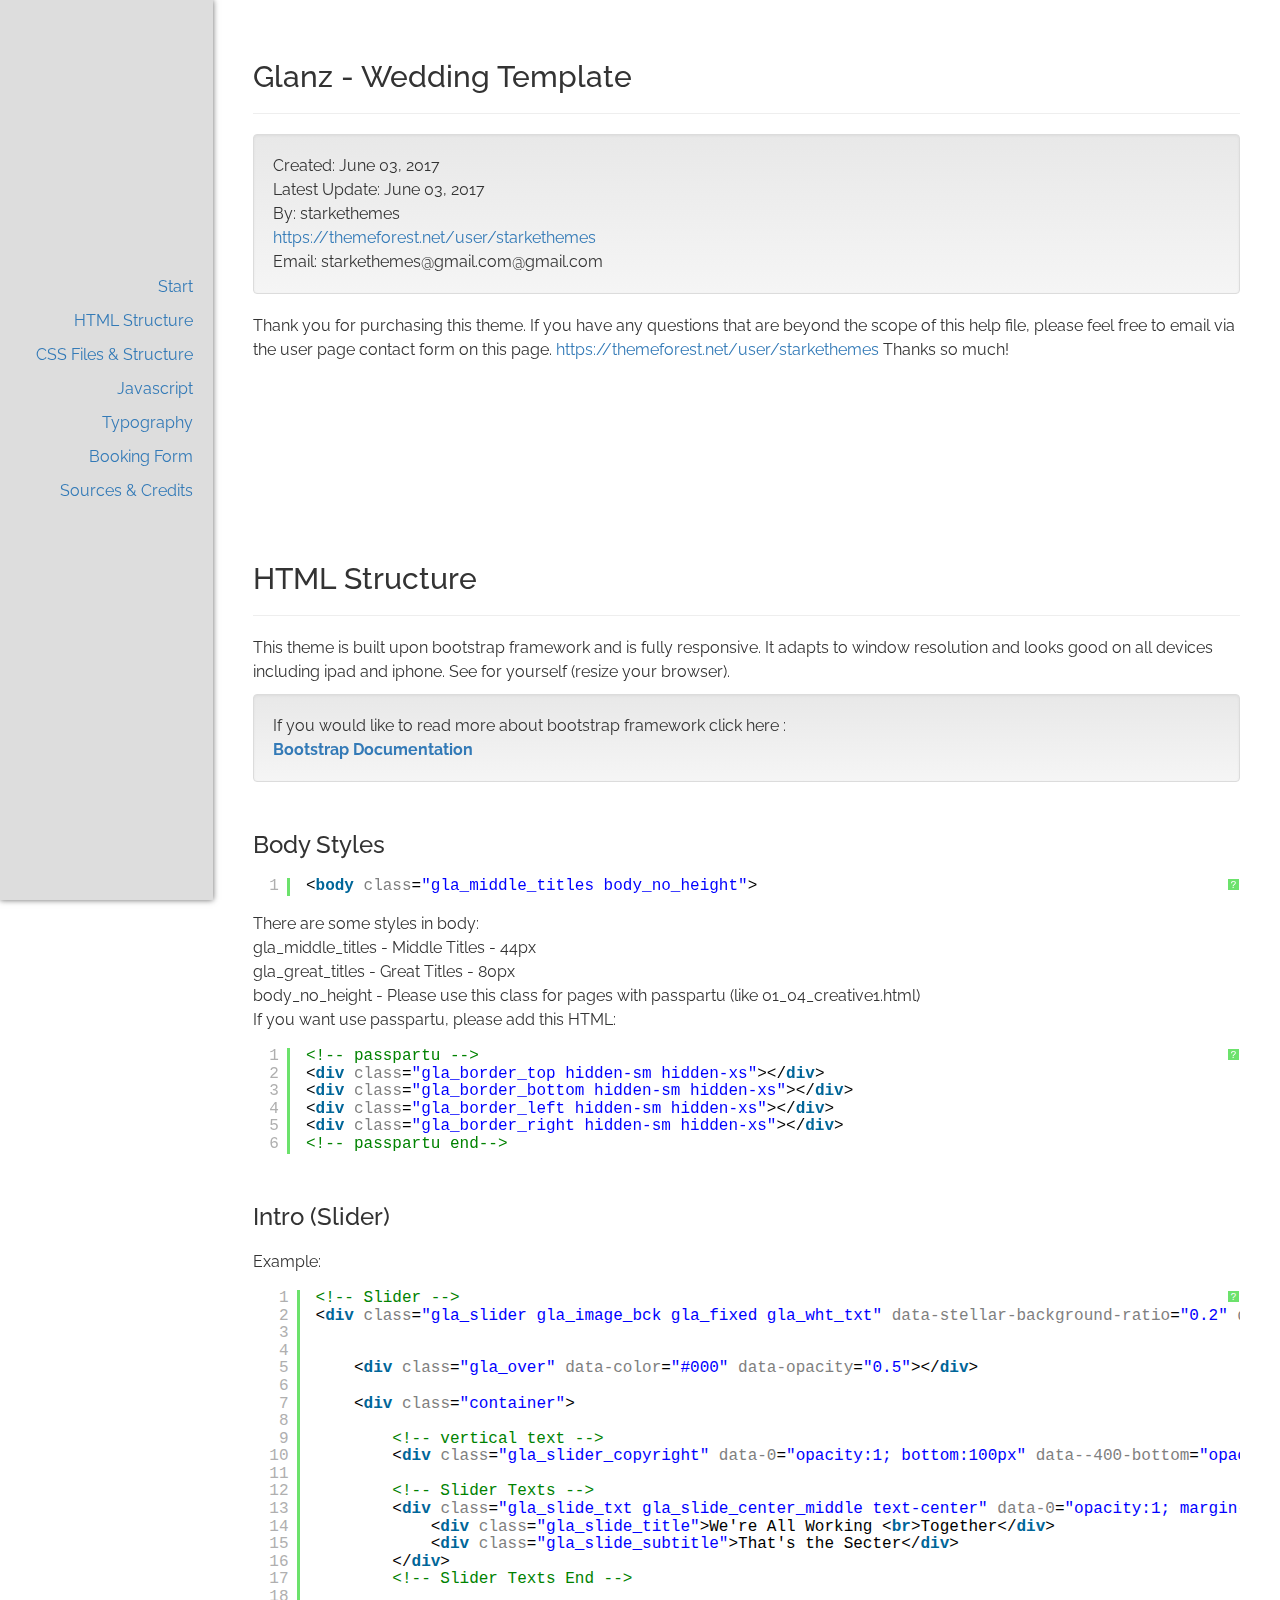
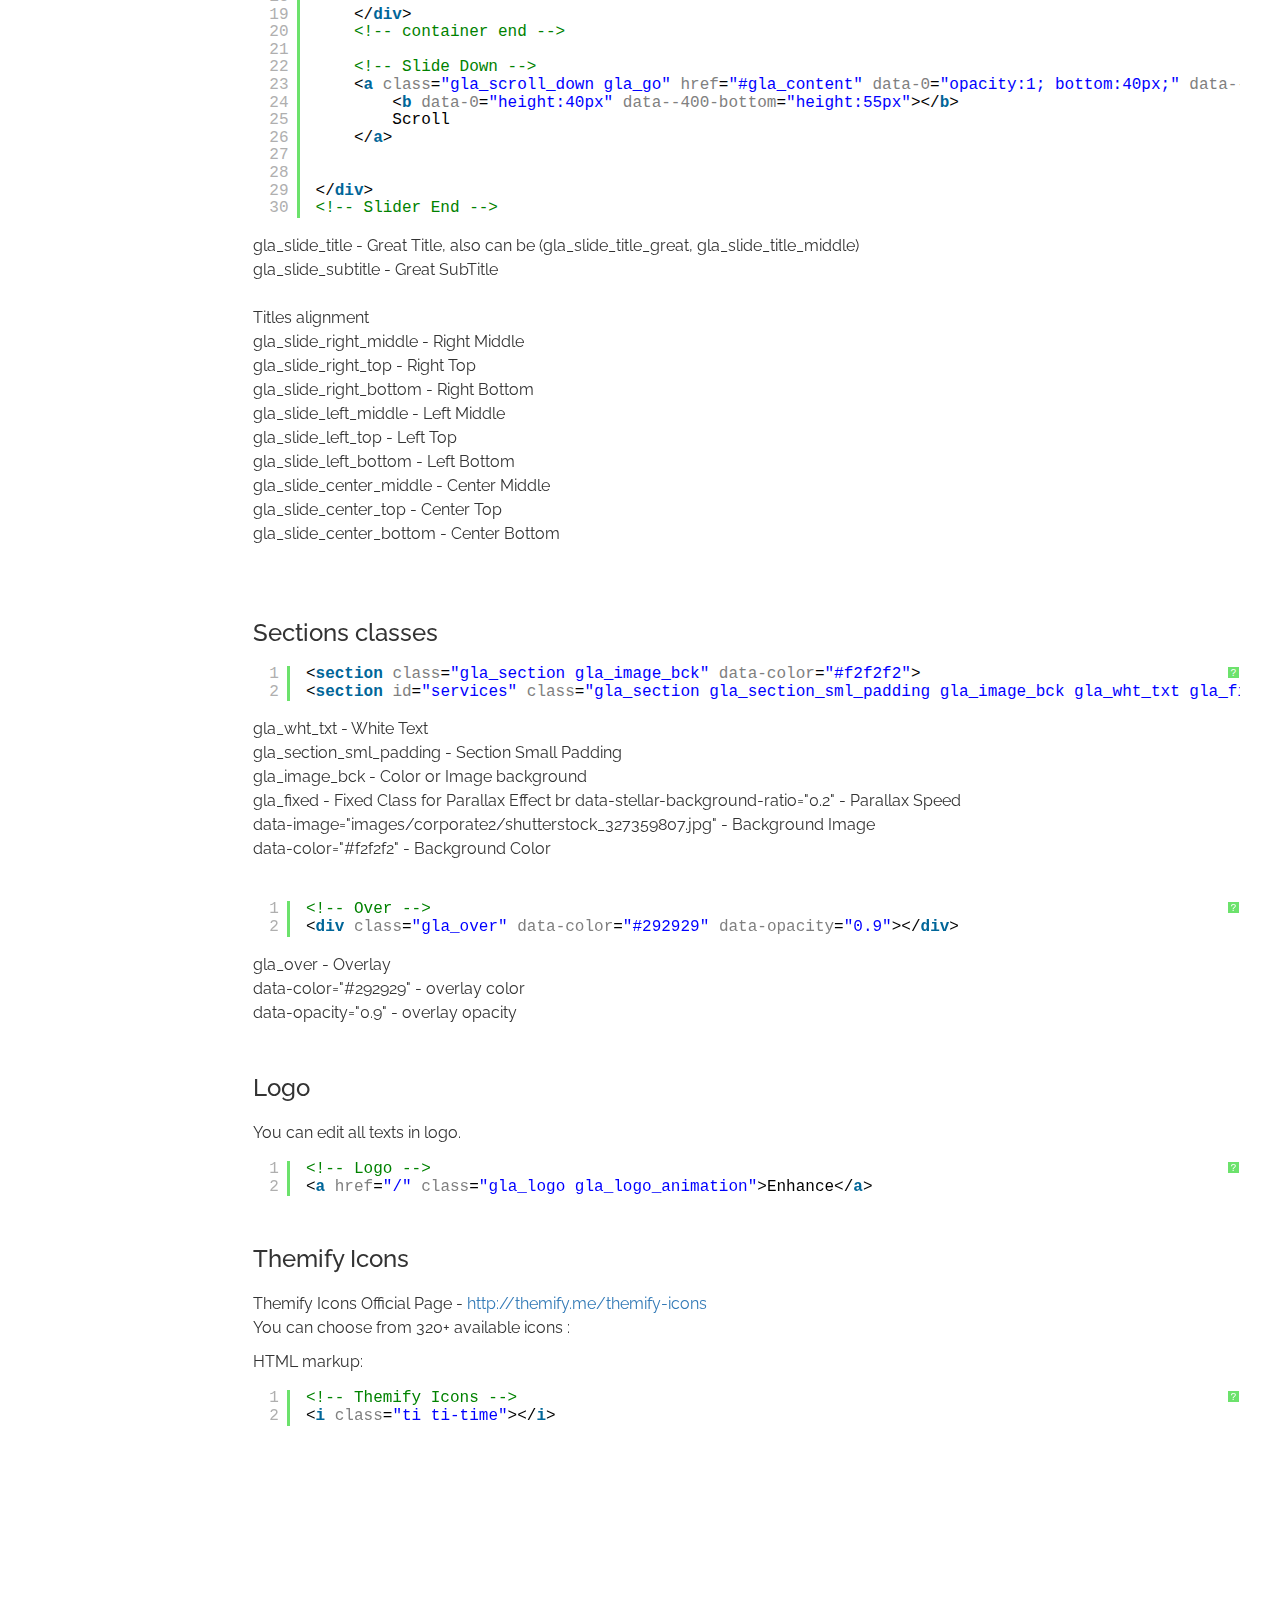
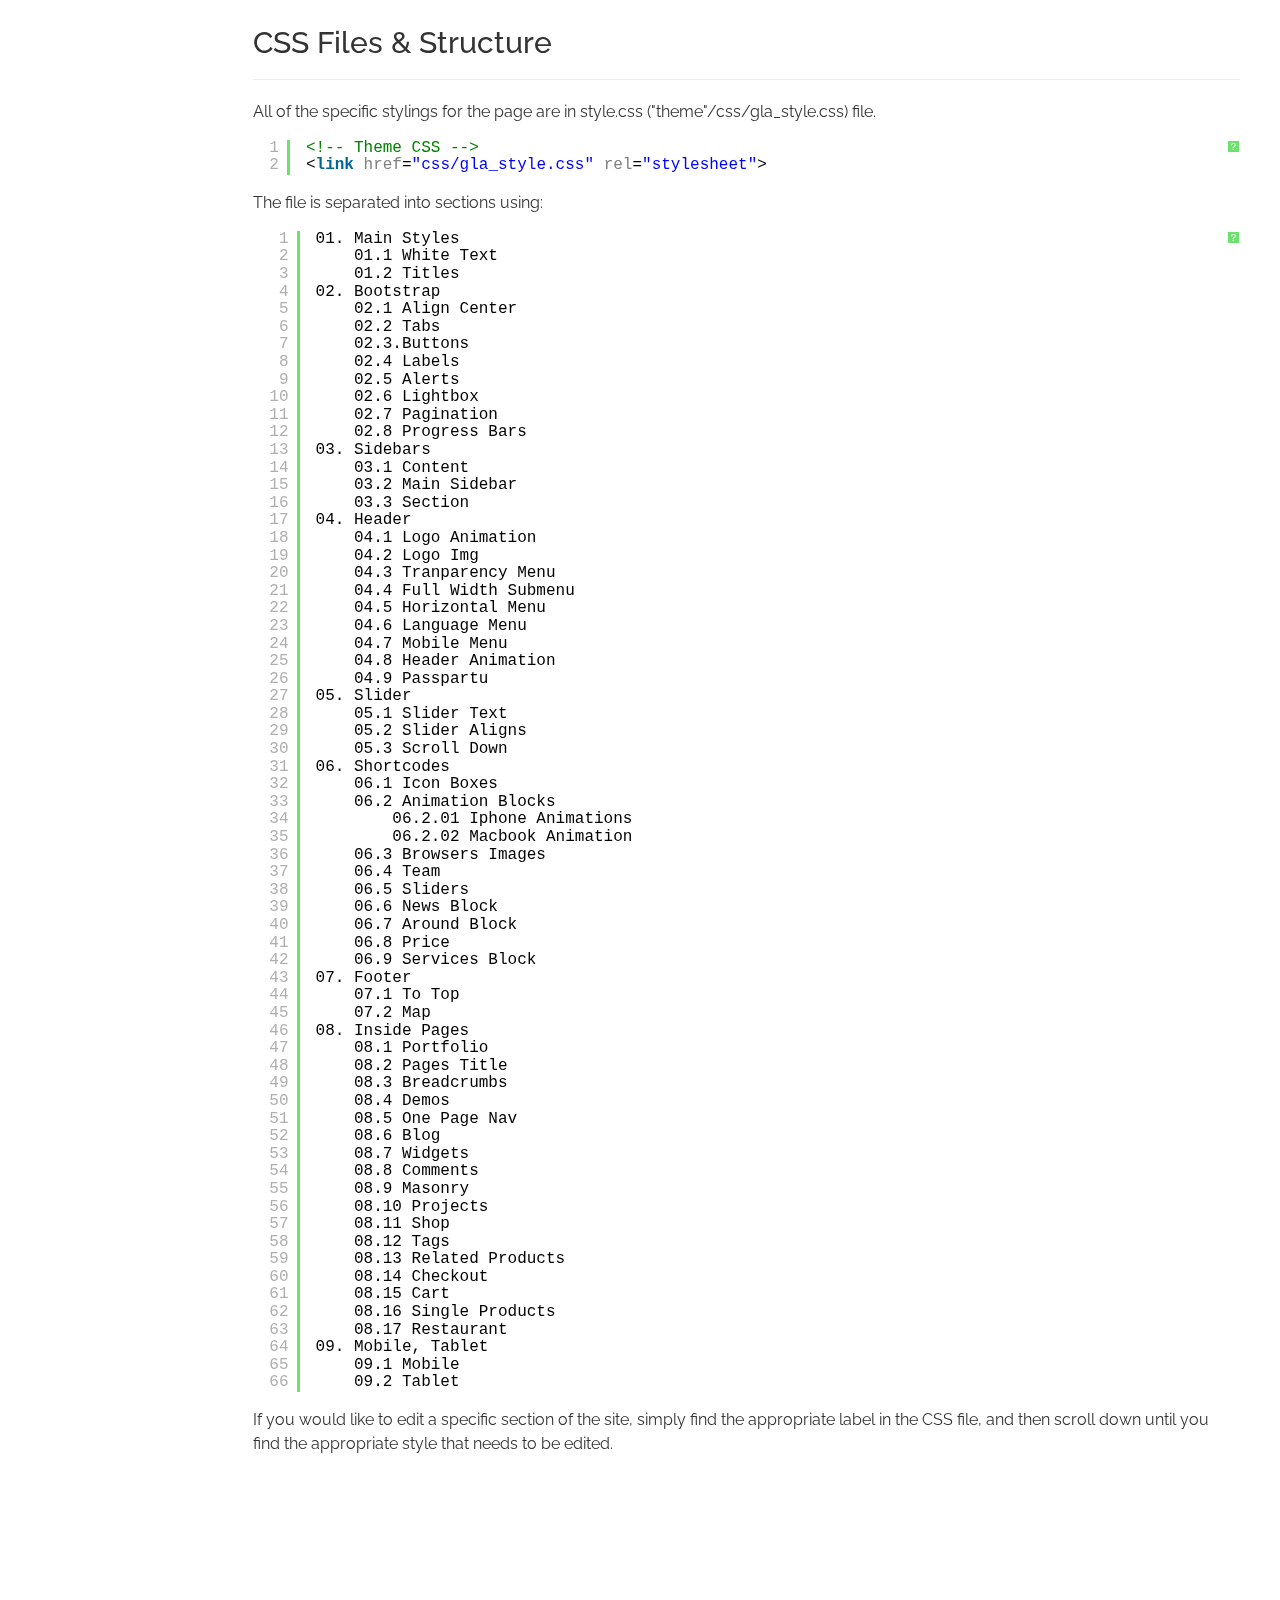
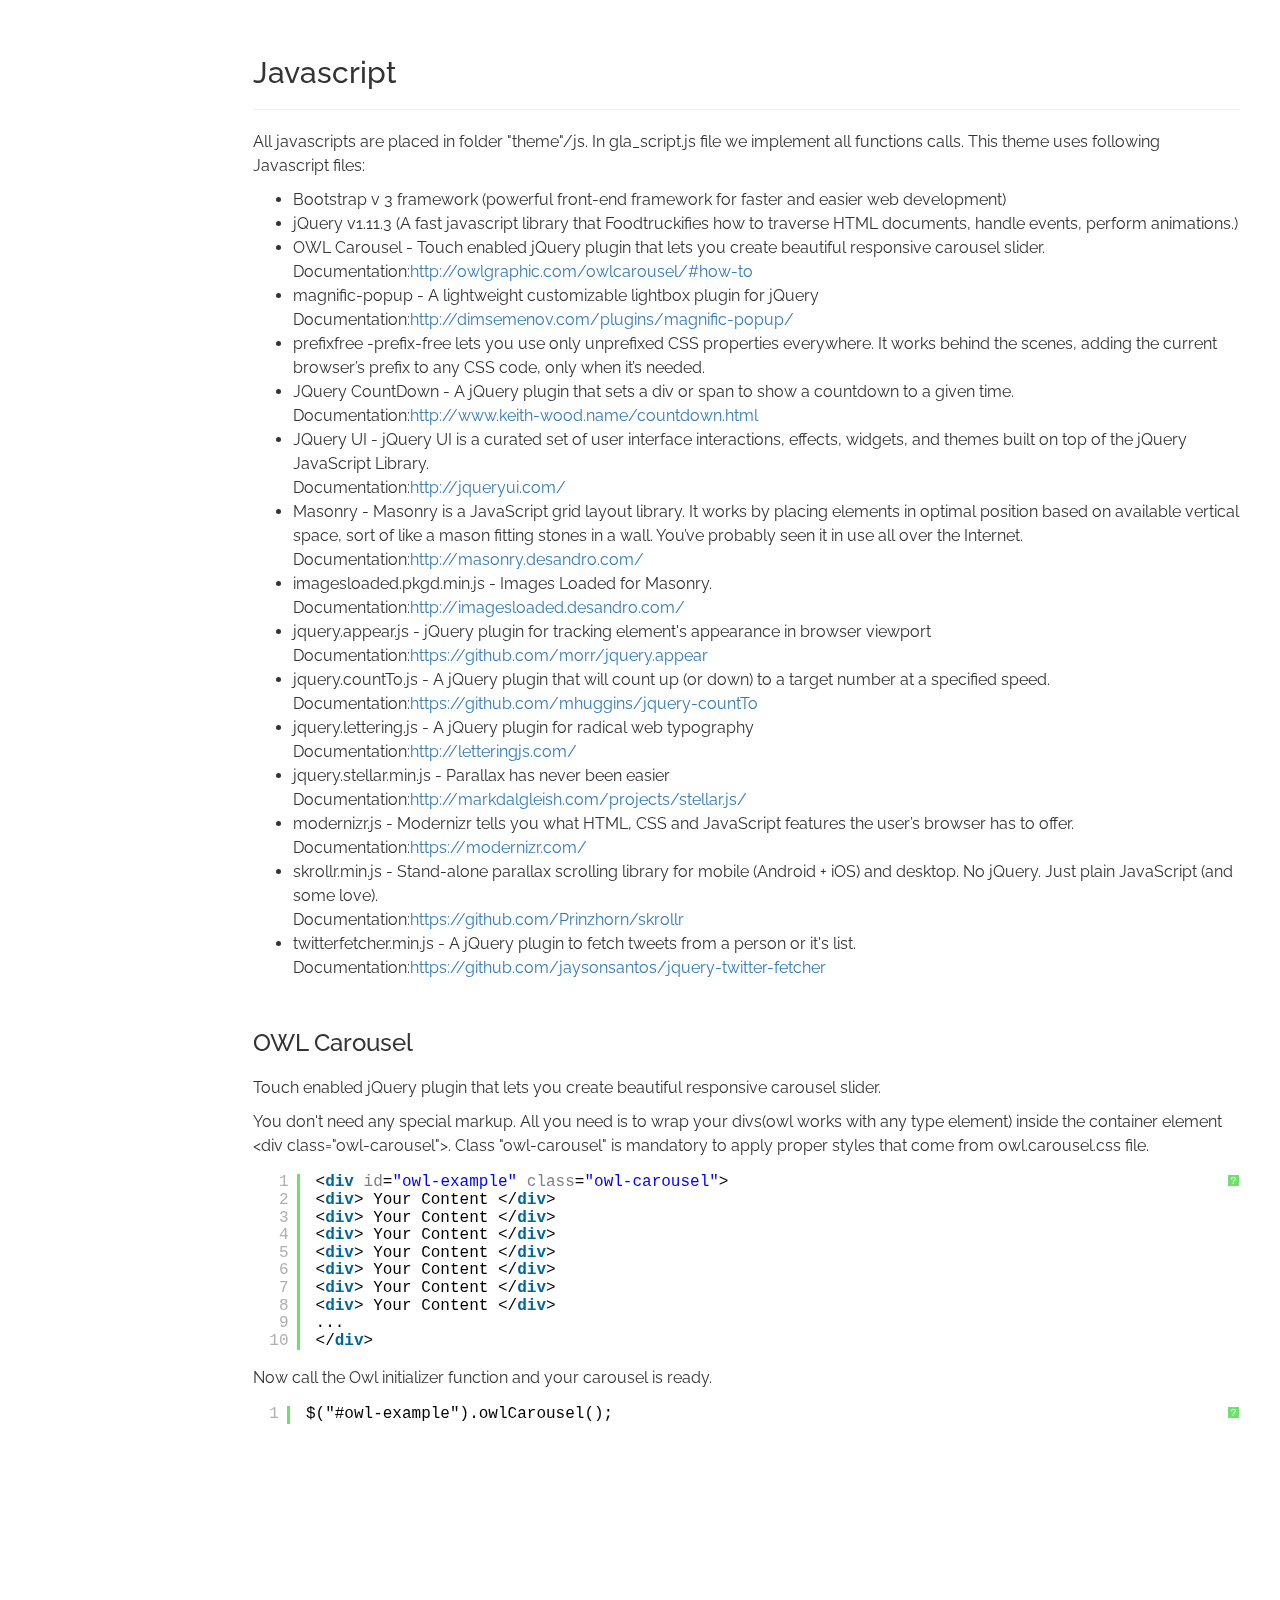
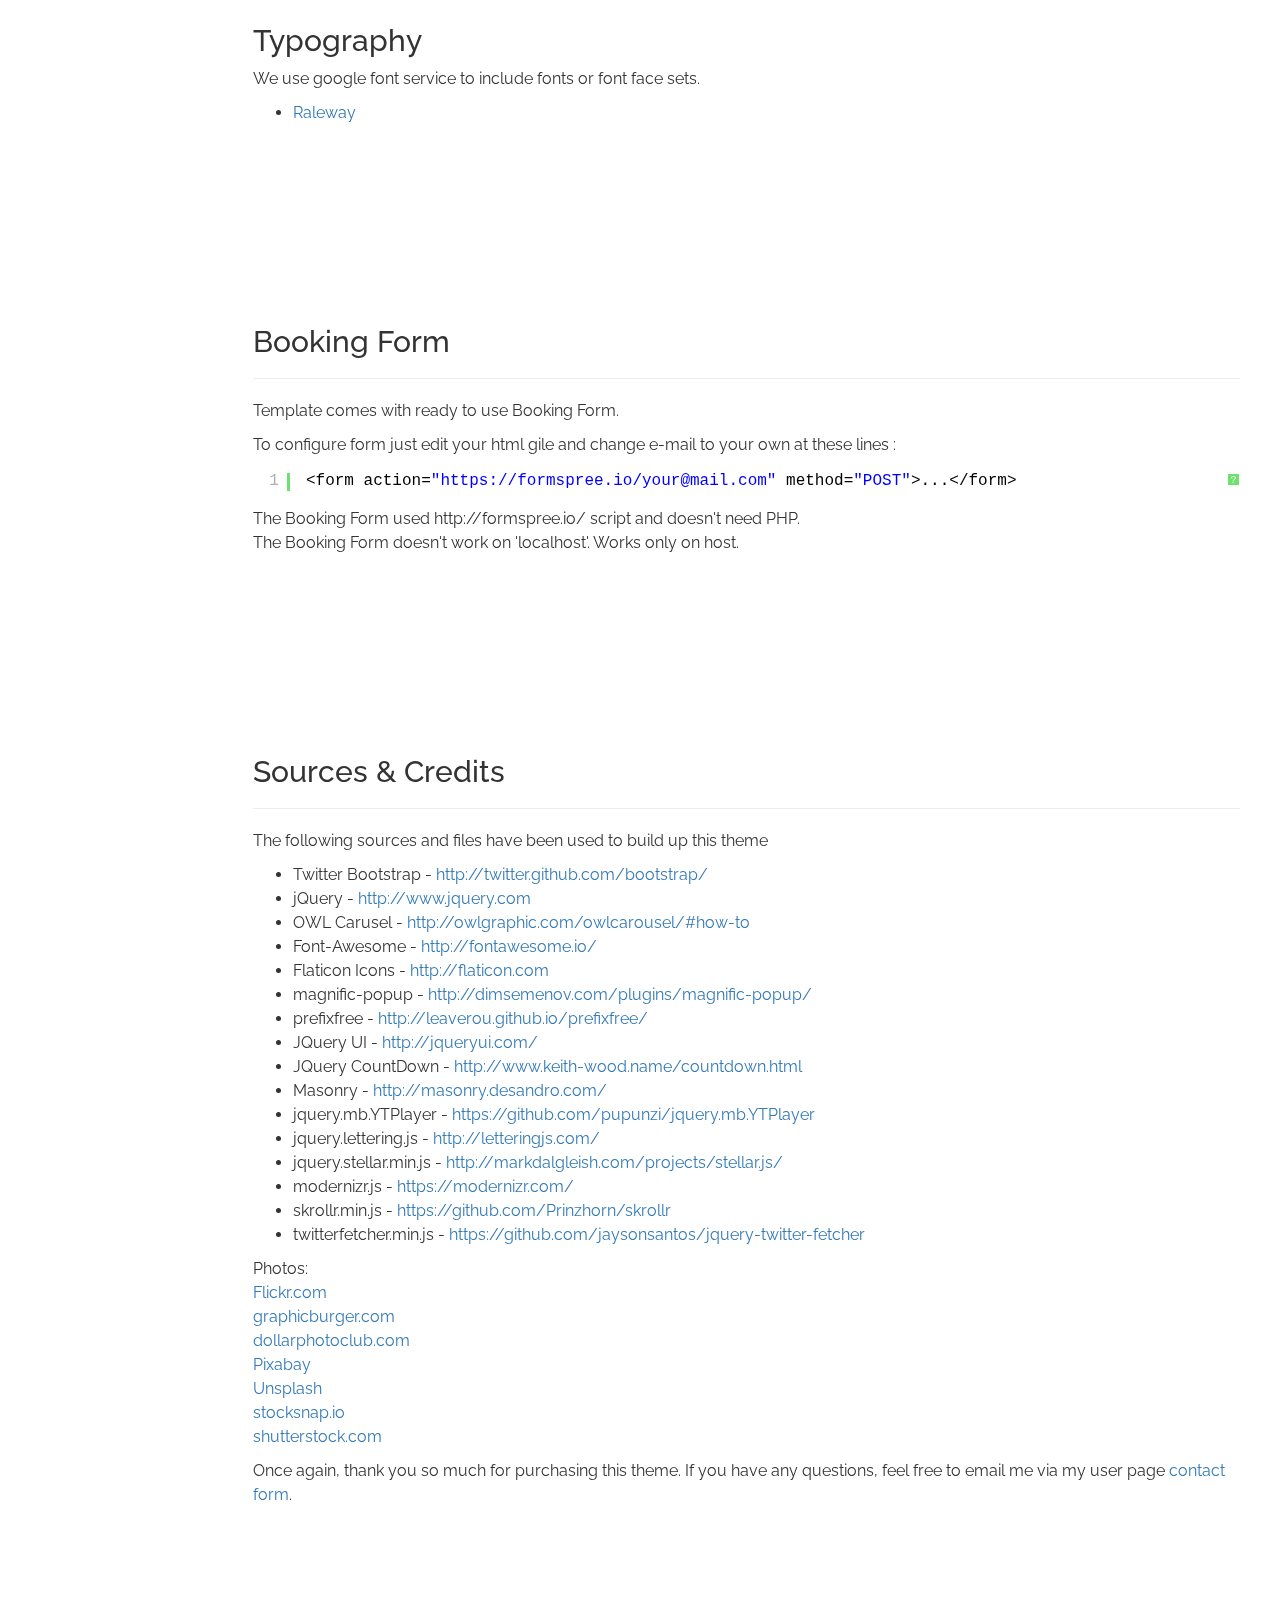
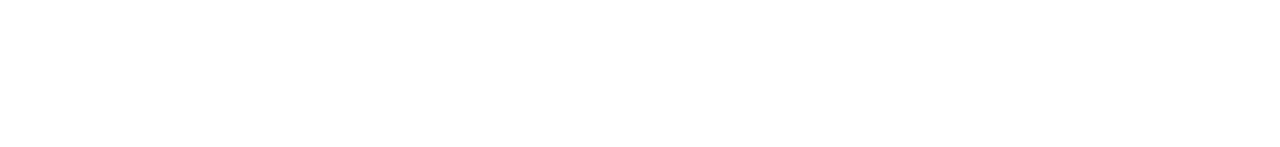
<file: Documentation/index.html>
<!DOCTYPE html>
<html lang="ru">
<head>
<meta charset="utf-8">
<meta name="viewport" content="width=device-width, initial-scale=1.0">
<title>Documentation</title>

<!-- Latest compiled and minified CSS -->
<link rel="stylesheet" href="css/bootstrap.min.css">
<!-- Optional theme -->
<link rel="stylesheet" href="css/bootstrap-theme.min.css">
<link href="css/style.css" rel="stylesheet">

<link type="text/css" rel="stylesheet" href="syntaxh/css/shCoreDefault.css">
<link href='https://fonts.googleapis.com/css?family=Raleway' rel='stylesheet' type='text/css'>




</head>

<body>

<div class="page">
<div class="container-fluid">
	<div class="row">
    	<div class="col-xs-2 left_sidebar">
            <div class="left_block">
                <div class="left_menu">
                    <ul class="list-unstyled text-right">
                        <li><a href="#start">Start</a></li>
                        <li><a href="#html">HTML Structure</a></li>
                        <li><a href="#css">CSS Files & Structure</a></li>
                        <li><a href="#java">Javascript</a></li>
                        <li><a href="#typo">Typography</a></li>
                        <li><a href="#book">Booking Form</a></li>
                        <li><a href="#sources">Sources & Credits</a></li>
                    </ul>
                </div>
            </div>
        </div>
        <div class="col-xs-10 main_sidebar">
        
        	<section id="start">
            	<h2>Glanz - Wedding Template</h2>
                <hr>
                
                <p class="well">
                Created: June 03, 2017<br>
                Latest Update: June 03, 2017<br>
                By: starkethemes<br>
                <a href="https://themeforest.net/user/starkethemes" target="_blank">https://themeforest.net/user/starkethemes</a><br>
                Email: starkethemes@gmail.com@gmail.com
				</p>
                <p>
Thank you for purchasing this theme. If you have any questions that are beyond the scope of this help file, please feel free to email via the user page contact form on this page. <a href="https://themeforest.net/user/starkethemes" target="_blank">https://themeforest.net/user/starkethemes</a> Thanks so much!
				</p>


            </section>
            


          <section id="html">
                


            	<h2>HTML Structure</h2>
                <hr>
                <p>This theme is built upon bootstrap framework and is fully responsive. It adapts to window resolution and looks good on all devices including ipad and iphone.
    See for yourself (resize your browser).</p>
            <p class="well">
    If you would like to read more about bootstrap framework click here :<br>
                <a href="http://getbootstrap.com/css/"><b>Bootstrap Documentation</b></a>
                </p>
                
                
                <h3>Body Styles</h3>
                <pre class="brush: html">
                &lt;body class="gla_middle_titles body_no_height">
                </pre>
                There are some styles in body: <br>
                gla_middle_titles - Middle Titles - 44px <br>
                gla_great_titles - Great Titles - 80px <br>
                body_no_height - Please use this class for pages with passpartu (like 01_04_creative1.html)<br>

                If you want use passpartu, please add this HTML: <br>

                <pre class="brush: html">
                &lt;!-- passpartu -->
                &lt;div class="gla_border_top hidden-sm hidden-xs">&lt;/div>
                &lt;div class="gla_border_bottom hidden-sm hidden-xs">&lt;/div>
                &lt;div class="gla_border_left hidden-sm hidden-xs">&lt;/div>
                &lt;div class="gla_border_right hidden-sm hidden-xs">&lt;/div>
                &lt;!-- passpartu end-->
                </pre>

                

                
               

                <h3>Intro (Slider)</h3>
                Example: <br>
                <pre class="brush: html">
&lt;!-- Slider -->
&lt;div class="gla_slider gla_image_bck gla_fixed gla_wht_txt" data-stellar-background-ratio="0.2" data-image="images/corporate2/shutterstock_327359981.jpg">


    &lt;div class="gla_over" data-color="#000" data-opacity="0.5">&lt;/div>

    &lt;div class="container">

        &lt;!-- vertical text -->
        &lt;div class="gla_slider_copyright" data-0="opacity:1; bottom:100px" data--400-bottom="opacity:0; bottom:150px">© Enhance 2016.&lt;/div>

        &lt;!-- Slider Texts -->
        &lt;div class="gla_slide_txt gla_slide_center_middle text-center" data-0="opacity:1; margin-top:0px" data--400-bottom="opacity:0; margin-top:-100px">
            &lt;div class="gla_slide_title">We're All Working &lt;br>Together&lt;/div>
            &lt;div class="gla_slide_subtitle">That's the Secter&lt;/div>
        &lt;/div>
        &lt;!-- Slider Texts End -->
    
    &lt;/div>
    &lt;!-- container end -->

    &lt;!-- Slide Down -->
    &lt;a class="gla_scroll_down gla_go" href="#gla_content" data-0="opacity:1; bottom:40px;" data--400-bottom="opacity:0; bottom:80px;">
        &lt;b data-0="height:40px" data--400-bottom="height:55px">&lt;/b>
        Scroll
    &lt;/a>


&lt;/div>
&lt;!-- Slider End -->
                </pre>

           
                gla_slide_title - Great Title, also can be (gla_slide_title_great, gla_slide_title_middle)<br />
                gla_slide_subtitle - Great SubTitle<br />
                <br />
                Titles alignment<br />
                gla_slide_right_middle - Right Middle<br />
                gla_slide_right_top - Right Top<br />
                gla_slide_right_bottom - Right Bottom<br />
                gla_slide_left_middle - Left Middle<br />
                gla_slide_left_top - Left Top<br />
                gla_slide_left_bottom - Left Bottom<br />
                gla_slide_center_middle - Center Middle<br />
                gla_slide_center_top - Center Top<br />
                gla_slide_center_bottom - Center Bottom<br />
                <br />


				<h3>Sections classes</h3>
                <p>
                    
                    <pre class="brush: html">
                    &lt;section class="gla_section gla_image_bck" data-color="#f2f2f2">
                    &lt;section id="services" class="gla_section gla_section_sml_padding gla_image_bck gla_wht_txt gla_fixed" data-stellar-background-ratio="0.2" data-image="images/corporate2/shutterstock_327359807.jpg">
                    </pre>

                    gla_wht_txt - White Text<br />
                    gla_section_sml_padding - Section Small Padding <br>
                    gla_image_bck - Color or Image background <br>
                    gla_fixed - Fixed Class for Parallax Effect br
                    data-stellar-background-ratio="0.2" - Parallax Speed <br>
                    data-image="images/corporate2/shutterstock_327359807.jpg" - Background Image <br>
                    data-color="#f2f2f2" - Background Color <br><br>

                    <pre class="brush: html">
                    &lt;!-- Over -->
                    &lt;div class="gla_over" data-color="#292929" data-opacity="0.9">&lt;/div>
                    </pre>
                    gla_over - Overlay<br />
                    data-color="#292929" - overlay color<br />
                    data-opacity="0.9" - overlay opacity<br />
                </p>
                
			

            <h3>Logo</h3>
            <p>You can edit all texts in logo.</p>
<pre class="brush: html">
&lt;!-- Logo -->
&lt;a href="/" class="gla_logo gla_logo_animation">Enhance&lt;/a>
</pre>
            <h3>Themify Icons</h3>
            <p>Themify Icons Official Page - <a href="http://themify.me/themify-icons" target="_blank">http://themify.me/themify-icons</a><br>
			You can choose from 320+ available icons : </p>


            <p>HTML markup:</p>
<pre class="brush: html">
&lt;!-- Themify Icons -->
&lt;i class="ti ti-time">&lt;/i>
</pre>         
				

				        
            </section>
            
            <section id="css">
            	<h2>CSS Files & Structure</h2>
                <hr>
                <p>All of the specific stylings for the page are in style.css ("theme"/css/gla_style.css) file.</p>
<pre class="brush:html">
&lt;!-- Theme CSS -->
&lt;link href="css/gla_style.css" rel="stylesheet">
</pre>    

			<p>The file is separated into sections using:</p>   
<pre class="brush:html">
01. Main Styles
    01.1 White Text
    01.2 Titles
02. Bootstrap
    02.1 Align Center
    02.2 Tabs
    02.3.Buttons
    02.4 Labels
    02.5 Alerts
    02.6 Lightbox
    02.7 Pagination
    02.8 Progress Bars
03. Sidebars
    03.1 Content
    03.2 Main Sidebar
    03.3 Section
04. Header
    04.1 Logo Animation
    04.2 Logo Img
    04.3 Tranparency Menu
    04.4 Full Width Submenu
    04.5 Horizontal Menu
    04.6 Language Menu
    04.7 Mobile Menu
    04.8 Header Animation
    04.9 Passpartu
05. Slider
    05.1 Slider Text
    05.2 Slider Aligns
    05.3 Scroll Down
06. Shortcodes
    06.1 Icon Boxes
    06.2 Animation Blocks
        06.2.01 Iphone Animations
        06.2.02 Macbook Animation
    06.3 Browsers Images
    06.4 Team
    06.5 Sliders
    06.6 News Block
    06.7 Around Block
    06.8 Price
    06.9 Services Block
07. Footer
    07.1 To Top
    07.2 Map
08. Inside Pages
    08.1 Portfolio
    08.2 Pages Title
    08.3 Breadcrumbs
    08.4 Demos
    08.5 One Page Nav
    08.6 Blog
    08.7 Widgets
    08.8 Comments
    08.9 Masonry
    08.10 Projects
    08.11 Shop
    08.12 Tags
    08.13 Related Products
    08.14 Checkout
    08.15 Cart
    08.16 Single Products
    08.17 Restaurant
09. Mobile, Tablet
    09.1 Mobile
    09.2 Tablet

</pre>            
            	<p>If you would like to edit a specific section of the site, simply find the appropriate label in the CSS file, and then scroll down until you find the appropriate style that needs to be edited.</p>   
            </section>
            
            <section id="java">
            	<h2>Javascript</h2>
                <hr>
                <p>All javascripts are placed in folder "theme"/js. In gla_script.js file we implement all functions calls.
This theme uses following Javascript files:</p>
				<ul>
                	<li>Bootstrap v 3 framework (powerful front-end framework for faster and easier web development)</li>
                    <li>jQuery v1.11.3 (A fast javascript library that Foodtruckifies how to traverse HTML documents, handle events, perform animations.)</li>
                    <li>OWL Carousel - Touch enabled jQuery plugin that lets you create beautiful responsive carousel slider.<br />
                        Documentation:<a href="http://owlgraphic.com/owlcarousel/#how-to" target="_blank">http://owlgraphic.com/owlcarousel/#how-to</a>
                    </li>
                    <li>magnific-popup - A lightweight customizable lightbox plugin for jQuery<br />
                    Documentation:<a href="http://dimsemenov.com/plugins/magnific-popup/" target="_blank">http://dimsemenov.com/plugins/magnific-popup/</a>
                    </li>
                    <li>prefixfree -prefix-free lets you use only unprefixed CSS properties everywhere. It works behind the scenes, adding the current browser’s prefix to any CSS code, only when it’s needed. </li>

                    <li>JQuery CountDown - A jQuery plugin that sets a div or span to show a countdown to a given time.<br />
                        Documentation:<a href="http://www.keith-wood.name/countdown.html" target="_blank">http://www.keith-wood.name/countdown.html</a>
                    </li>
                    <li>JQuery UI - jQuery UI is a curated set of user interface interactions, effects, widgets, and themes built on top of the jQuery JavaScript Library.<br />
                        Documentation:<a href="http://jqueryui.com/" target="_blank">http://jqueryui.com/</a>
                    </li> 
                    <li>Masonry - Masonry is a JavaScript grid layout library. It works by placing elements in optimal position based on available vertical space, sort of like a mason fitting stones in a wall. You’ve probably seen it in use all over the Internet.<br />
                        Documentation:<a href="http://masonry.desandro.com/" target="_blank">http://masonry.desandro.com/</a>
                    </li>
                    <li>imagesloaded.pkgd.min.js - Images Loaded for Masonry.<br />
                        Documentation:<a href="http://imagesloaded.desandro.com/" target="_blank">http://imagesloaded.desandro.com/</a>
                    </li>
                    <li>jquery.appear.js - jQuery plugin for tracking element's appearance in browser viewport<br />
                        Documentation:<a href="https://github.com/morr/jquery.appear" target="_blank">https://github.com/morr/jquery.appear</a>
                    </li>
                    <li>jquery.countTo.js - A jQuery plugin that will count up (or down) to a target number at a specified speed.<br />
                        Documentation:<a href="https://github.com/mhuggins/jquery-countTo" target="_blank">https://github.com/mhuggins/jquery-countTo</a>
                    </li>
                    <li>jquery.lettering.js - A jQuery plugin for radical web typography<br />
                        Documentation:<a href="http://letteringjs.com/" target="_blank">http://letteringjs.com/</a>
                    </li>
                    <li>jquery.stellar.min.js - Parallax has never been easier<br />
                        Documentation:<a href="http://markdalgleish.com/projects/stellar.js/" target="_blank">http://markdalgleish.com/projects/stellar.js/</a>
                    </li>
                    <li>modernizr.js - Modernizr tells you what HTML, CSS and JavaScript features the user’s browser has to offer.<br />
                        Documentation:<a href="https://modernizr.com/" target="_blank">https://modernizr.com/</a>
                    </li>
                    <li>skrollr.min.js - Stand-alone parallax scrolling library for mobile (Android + iOS) and desktop. No jQuery. Just plain JavaScript (and some love).<br />
                        Documentation:<a href="https://github.com/Prinzhorn/skrollr" target="_blank">https://github.com/Prinzhorn/skrollr</a>
                    </li>
                    <li>twitterfetcher.min.js - A jQuery plugin to fetch tweets from a person or it's list.<br />
                        Documentation:<a href="https://github.com/jaysonsantos/jquery-twitter-fetcher" target="_blank">https://github.com/jaysonsantos/jquery-twitter-fetcher</a>
                    </li>

                </ul>

				<h3>OWL Carousel</h3>
                <p>Touch enabled jQuery plugin that lets you create beautiful responsive carousel slider.<br>
				
                </p>
                <p>You don't need any special markup. All you need is to wrap your divs(owl works with any type element) inside the container element &lt;div class="owl-carousel">. Class "owl-carousel" is mandatory to apply proper styles that come from owl.carousel.css file.</p>
<pre class="brush:html">
&lt;div id="owl-example" class="owl-carousel">
&lt;div> Your Content &lt;/div>
&lt;div> Your Content &lt;/div>
&lt;div> Your Content &lt;/div>
&lt;div> Your Content &lt;/div>
&lt;div> Your Content &lt;/div>
&lt;div> Your Content &lt;/div>
&lt;div> Your Content &lt;/div>
...
&lt;/div>
</pre>    
<p>Now call the Owl initializer function and your carousel is ready.</p>
<pre class="brush:html">
$("#owl-example").owlCarousel();
</pre>       
			

            
               

               
                

                
            </section>
            
            <section id="typo">
            	<h2>Typography</h2>
                <p>We use google font service to include fonts or font face sets. </p>
                
                <ul>
                	<li><a href="https://www.google.com/fonts/specimen/Raleway" target="_blank">Raleway</a></li>
                </ul>
   
             
               
            
            </section>
            
           <section id="book">
                <h2>Booking Form</h2>
                <hr>
                <p>Template comes with ready to use Booking Form.
                </p>
                <p>To configure form just edit your html gile and change e-mail to your own at these lines : </p>
<pre class="brush:js">
<form action="https://formspree.io/your@mail.com" method="POST">...</form>
</pre>
The Booking Form used http://formspree.io/ script and doesn't need PHP.<br />                
The Booking Form doesn't work on 'localhost'. Works only on host.                
            </section>
            
          <section id="sources">
            	<h2>Sources & Credits</h2>
                <hr>
            <p>The following sources and files have been used to build up this theme</p>
              <ul>
               	  <li>Twitter Bootstrap - <a href="http://twitter.github.com/bootstrap/" target="_blank">http://twitter.github.com/bootstrap/</a></li>
                  <li>jQuery - <a href="http://www.jquery.com">http://www.jquery.com</a></li>
                  <li>OWL Carusel - <a href="http://owlgraphic.com/owlcarousel/#how-to" target="_blank">http://owlgraphic.com/owlcarousel/#how-to</a></li>
                  <li>Font-Awesome - <a href="http://fontawesome.io/" target="_blank">http://fontawesome.io/</a></li>
                  <li>Flaticon Icons - <a href="http://flaticon.com" target="_blank">http://flaticon.com</a></li>


                  <li>magnific-popup - <a href="http://dimsemenov.com/plugins/magnific-popup/" target="_blank">http://dimsemenov.com/plugins/magnific-popup/</a></li>
                  <li>prefixfree - <a href="http://leaverou.github.io/prefixfree/" target="_blank">http://leaverou.github.io/prefixfree/</a></li>
                  <li>JQuery UI - <a href="http://jqueryui.com/" target="_blank">http://jqueryui.com/</a></li>
                  <li>JQuery CountDown - <a href="http://www.keith-wood.name/countdown.html" target="_blank">http://www.keith-wood.name/countdown.html</a></li>
                  <li>Masonry - <a href="http://masonry.desandro.com/" target="_blank">http://masonry.desandro.com/</a></li>
                  
                  <li>jquery.mb.YTPlayer - <a href="https://github.com/pupunzi/jquery.mb.YTPlayer" target="_blank">https://github.com/pupunzi/jquery.mb.YTPlayer</a>
                  </li> 
                  <li>jquery.lettering.js - <a href="http://letteringjs.com/" target="_blank">http://letteringjs.com/</a>
                    </li>
                    <li>jquery.stellar.min.js - <a href="http://markdalgleish.com/projects/stellar.js/" target="_blank">http://markdalgleish.com/projects/stellar.js/</a>
                    </li>
                    <li>modernizr.js - <a href="https://modernizr.com/" target="_blank">https://modernizr.com/</a>
                    </li>
                    <li>skrollr.min.js - <a href="https://github.com/Prinzhorn/skrollr" target="_blank">https://github.com/Prinzhorn/skrollr</a>
                    </li>
                    <li>twitterfetcher.min.js - <a href="https://github.com/jaysonsantos/jquery-twitter-fetcher" target="_blank">https://github.com/jaysonsantos/jquery-twitter-fetcher</a>
                    </li>

                 
                  	
              </ul>

              <p>Photos:<br>

                    <a href="https://www.flickr.com/" target="_blank">Flickr.com</a><br/>
                    <a href="http://graphicburger.com/" target="_blank">graphicburger.com</a><br/>
                    <a href="http://dollarphotoclub.com/" target="_blank">dollarphotoclub.com</a><br />
                    <a href="http://pixabay.com/" target="_blank">Pixabay</a><br />
                    <a href="http://unsplash.com/" target="_blank">Unsplash</a><br />
                    <a href="http://stocksnap.io/" target="_blank">stocksnap.io</a><br />
                    <a href="http://shutterstock.com/" target="_blank">shutterstock.com</a><br />
              </p>
              <p>Once again, thank you so much for purchasing this theme. If you have any questions, feel free to email me via my user page <a href="https://themeforest.net/user/starkethemes" target="_blank">contact form</a>. </p>
            </section>
            
        </div>
    </div>
</div>
</div>
	
	<script src="js/jquery-1.11.0.min.js"></script>
    <script type="text/javascript" src="syntaxh/js/shCore.js"></script>
	<script type="text/javascript" src="syntaxh/js/shBrushJScript.js"></script>
    <script type="text/javascript" src="syntaxh/js/shBrushCss.js"></script>
    <script type="text/javascript" src="syntaxh/js/shBrushXml.js"></script>
	<script src="js/bootstrap.min.js"></script>
	<script src="js/script.js"></script>
</div>
</body>
</html>
</file>
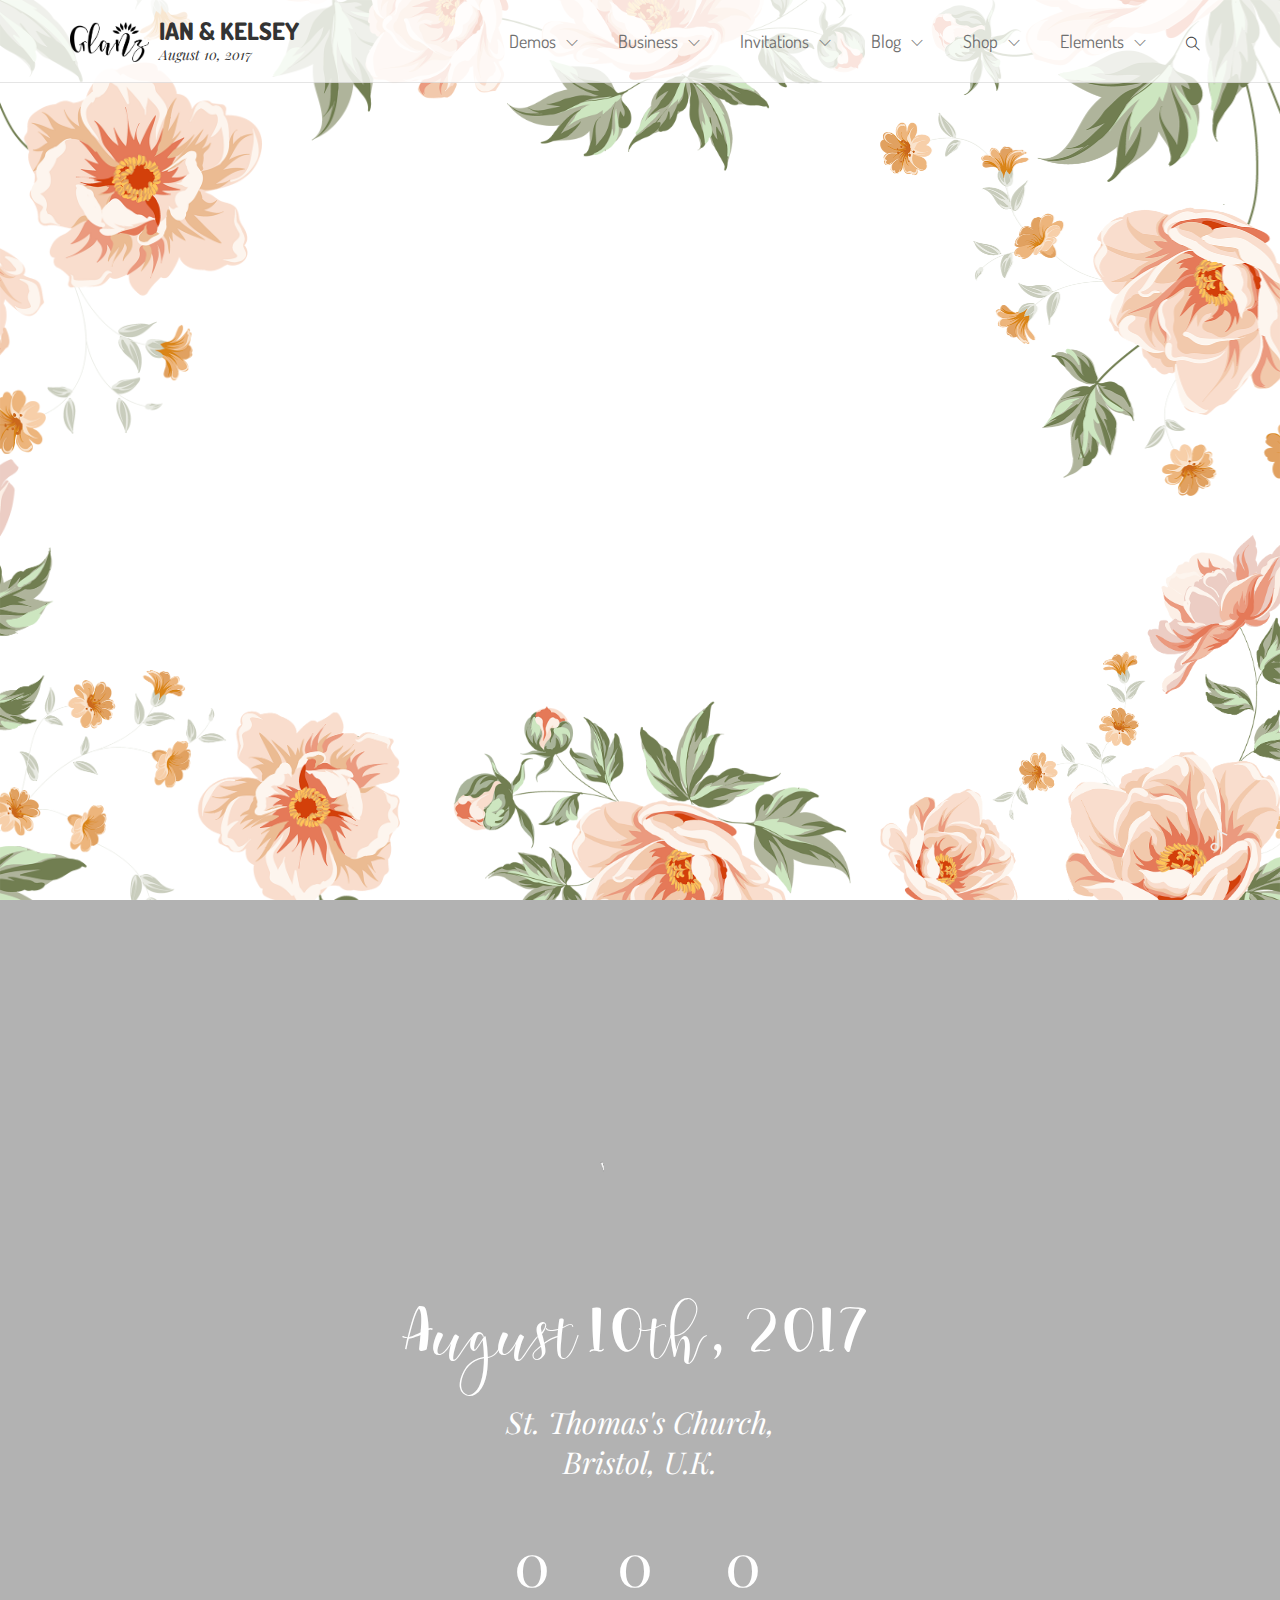
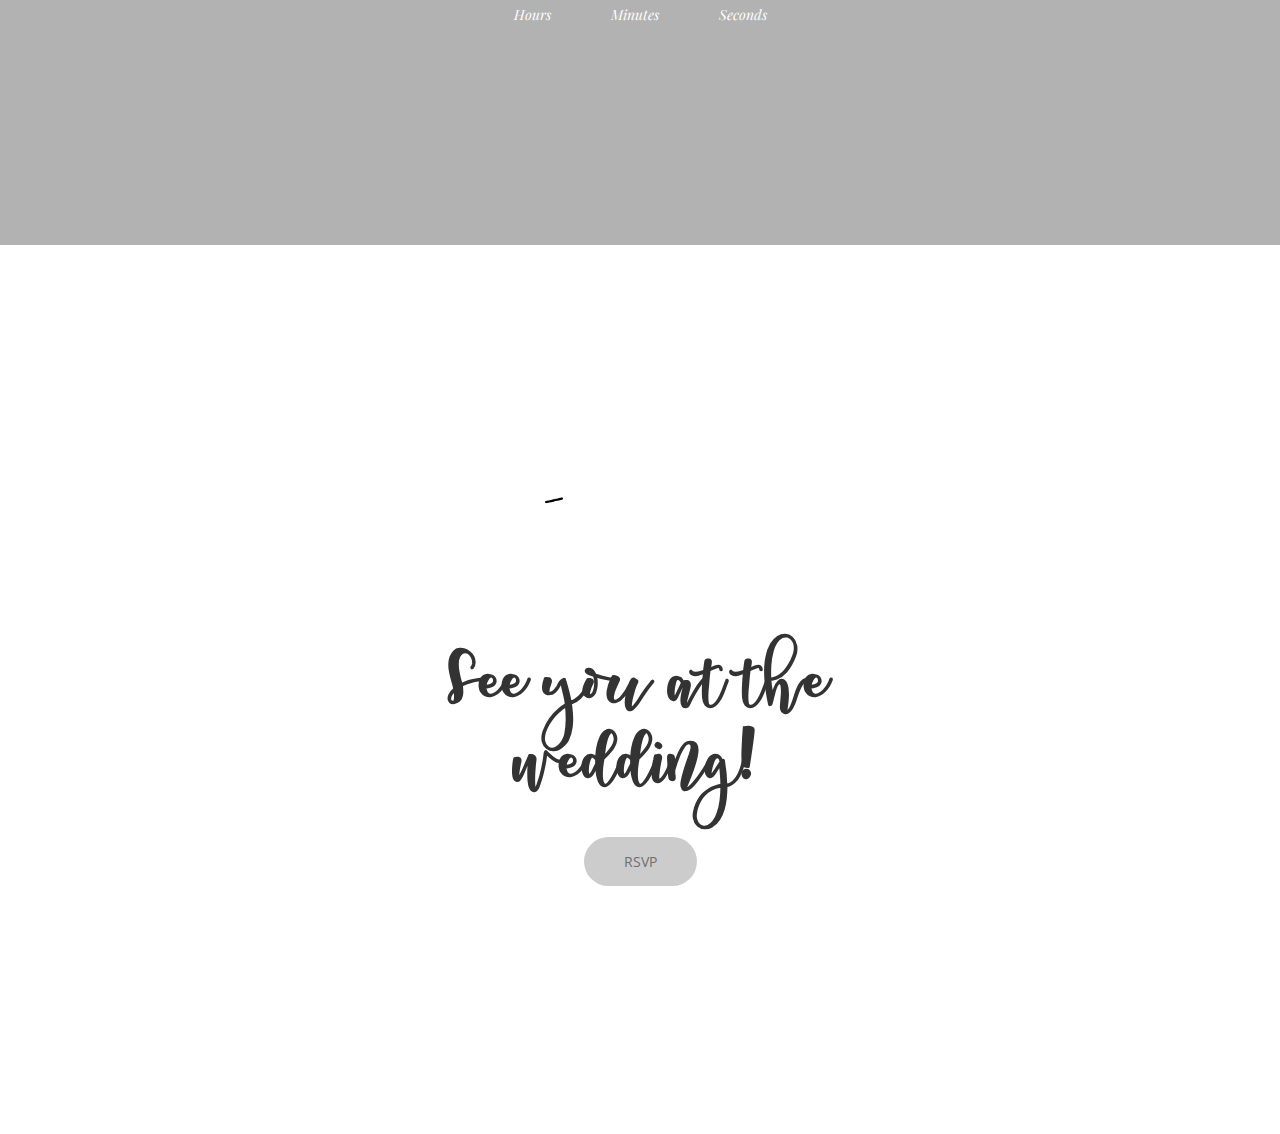
<file: Template/01_04_home_flbg.html>
﻿<!DOCTYPE html>
<html lang="en">
<head>
<meta charset="utf-8">
<meta name="viewport" content="width=device-width, initial-scale=1.0">
<title>Glanz</title>



<!-- Favicon -->
<link rel="icon" href="images/favicon.ico" type="image/x-icon">

<!-- Library CSS -->
<link href="css/glanz_library.css" rel="stylesheet">

<!-- Icons CSS -->
<link href="fonts/themify-icons.css" rel="stylesheet">

<!-- Theme CSS -->
<link href="css/glanz_style.css" rel="stylesheet">

<!-- Google Fonts -->
<link href="https://fonts.googleapis.com/css?family=Dosis:300,400,600,700%7COpen+Sans:300,400,700%7CPlayfair+Display:400,400i,700,700i" rel="stylesheet">

<!-- Other Fonts -->
<link href="fonts/marsha/stylesheet.css" rel="stylesheet">



</head>
<body class="gla_middle_titles">


<!-- Page -->
<div class="gla_page" id="gla_page">

    
    
    <!-- To Top -->
    <a href="#gla_page" class="gla_top ti ti-angle-up gla_go"></a>
    
    <!-- Music -->
    <div class="gla_music_icon">
        <i class="ti ti-music"></i>
    </div>
    <div class="gla_music_icon_cont">
        <iframe src="https://w.soundcloud.com/player/?url=https%3A//api.soundcloud.com/tracks/47701713&amp;auto_play=true&amp;hide_related=false&amp;show_comments=true&amp;show_user=true&amp;show_reposts=false&amp;visual=true"></iframe>
    </div>

     
    <!-- Header -->
    <header class="gla_nav_abs">       

        
    
        <nav class="gla_light_nav">

            <div class="container">
                
                <div class="gla_logo_container clearfix">
                    <img src="images/glanz_logo_bl.png" alt="">
                    <div class="gla_logo_txt">
                        <!-- Logo -->
                        <a href="/" class="gla_logo">Ian & Kelsey</a>
                        
                        <!-- Text Logo -->
                        <div class="gla_logo_und">August 10, 2017</div>
                    </div>
                </div>

                <!-- Menu -->
                <div class="gla_main_menu gla_main_menu_mobile">
                    
                    <div class="gla_main_menu_icon">
                        <i></i><i></i><i></i><i></i>
                        <b>Menu</b>
                        <b class="gla_main_menu_icon_b">Back</b>
                    </div>
                </div>
                
                <!-- Menu Content -->
                <div class="gla_main_menu_content gla_image_bck" data-color="rgba(0,0,0,0.9)" data-image="http://placehold.it/1400x800">
                    <!-- Over -->
                    <div class="gla_over" data-color="#000" data-opacity="0.7"></div>
                </div>

                <div class="gla_main_menu_content_menu gla_wht_txt text-right">
                    <div class="container">
                        <ul>
                            <li class="gla_parent"><a href="#">Demos</a>
                                <ul>
                                    <li><a href="01_01_home_simple_flowers.html">Home 1 - Animated Flowers</a></li>
                                    <li><a href="01_02_home_pink_flowers.html">Home 2- Pink Animated Flowers</a></li>
                                    <li><a href="01_03_home_golden.html">Home 3 - Golden Badges</a></li>
                                    <li><a href="01_04_home_flbg.html">Home 4 - Great Flowers</a></li>
                                    <li><a href="01_05_home_flbg.html">Home 5 - Great Flowers</a></li>
                                    <li><a href="01_06_home_flbg.html">Home 6 - Great Flowers</a></li>
                                    <li><a href="01_10_home_parallax.html">Home 7 - Parallax</a></li>
                                    <li><a href="01_09_home_land.html">Home 8 - Landing</a></li>
                                </ul>
                            </li>

                            <li class="gla_parent"><a href="#">Business</a>
                                <ul>
                                    <li><a href="01_07_wedding_planner.html">Wedding Planner</a></li>
                                    <li><a href="01_08_wedding_flowers.html">Wedding Flowers</a></li>
                                    <li><a href="01_11_wedding_cakes.html">Wedding Cakes</a></li>
                                </ul>
                            </li>

                            <li class="gla_parent"><a href="#">Invitations</a>
                                <ul>
                                    <li><a href="02_01_invitation.html">Invitation 1</a></li>
                                    <li><a href="02_02_invitation.html">Invitation 2</a></li>
                                    <li><a href="02_03_invitation.html">Invitation 3</a></li>
                                    <li><a href="02_04_invitation.html">Invitation 4</a></li>
                                </ul>
                            </li>

                            <li class="gla_parent"><a href="#">Blog</a>
                                <ul>
                                    <li><a href="03_01_blog_sidebar.html">Blog with Sidebar</a></li>
                                    <li><a href="03_02_blog_1col.html">Blog Full Width</a></li>
                                    <li><a href="03_03_blog_single_sidebar.html">Single Post with Sidebar</a></li>
                                    <li><a href="03_04_blog_single_col1.html">Single Post Full Width</a></li>
                                </ul>
                            </li>
                            <li class="gla_parent"><a href="#">Shop</a>
                                <ul>
                                    <li><a href="04_01_shop_category_col1.html">Shop Category</a></li>
                                    <li><a href="04_02_shop_category_sidebar.html">Shop Category with Sidebar</a></li>
                                    <li><a href="04_03_shop_single_sidebar.html">Shop Item Page</a></li>
                                    <li><a href="04_04_shop_cart.html">Shop Cart</a></li>
                                    <li><a href="04_05_shop_checkout.html">Shop Checkout</a></li>
                                </ul>
                            </li>
                            <li class="gla_parent"><a href="#">Elements</a>
                                 <ul class="mega-menu">
                                    
                                    <li class="mega-menu-col">
                                        <ul>
                                            <li class="mega-menu-col-header">Shortcodes</li>
                                            <li><a href="05_01_shortcodes.html#accordions"><i class="ti ti-layout-accordion-separated"></i> Accordions</a></li>
                                            <li><a href="05_01_shortcodes.html#tabs"><i class="ti ti-layout-tab"></i> Tabs</a></li>
                                            <li><a href="05_01_shortcodes.html#buttons"><i class="ti ti-layout-grid2"></i> Buttons</a></li>
                                            <li><a href="05_01_shortcodes.html#labels"><i class="ti ti-comment"></i> Labels</a></li>
                                            <li><a href="05_01_shortcodes.html#alerts"><i class="ti ti-alert"></i> Alerts</a></li>
                                            <li><a href="05_01_shortcodes.html#lightbox"><i class="ti ti-plus"></i> Lightbox</a></li>
                                            <li><a href="05_01_shortcodes.html#progress_bars"><i class="ti ti-layout-list-post"></i> Progress Bars</a></li>
                                            <li><a href="05_01_shortcodes.html#counters"><i class="ti ti-timer"></i> Counters & Charts</a></li>
                                            <li><a href="05_01_shortcodes.html#twitter"><i class="ti ti-twitter"></i> Twitter Feeds</a></li>
                                        </ul>
                                    </li>
                                    <li class="mega-menu-col">
                                        <ul>
                                            <li class="mega-menu-col-header">Wedding Elements</li>
                                            <li><a href="05_14_when_where.html">When & Where Blocks</a></li>
                                            <li><a href="05_15_friends.html">Friends Blocks</a></li>
                                            <li><a href="05_16_about.html">About Us Blocks</a></li>
                                            <li><a href="05_17_save.html">Save the Date Blocks</a></li>
                                            <li><a href="05_18_rsvp.html">RSVP Blocks</a></li>
                                            <li><a href="05_19_badges.html">All Animated Badges</a></li>
                                        </ul>
                                    </li>
                                    <li class="mega-menu-col">
                                        <ul>
                                            <li class="mega-menu-col-header">Other</li>
                                            <li><a href="05_02_testimonials.html">Testimonials Page</a></li>
                                            <li><a href="05_03_passpartu.html">Passpartu Page</a></li>
                                            <li><a href="05_04_preloader.html">Preloader Page</a></li>
                                            <li><a href="05_05_videointro.html">Video Intro Page</a></li>
                                            <li><a href="05_06_video_slider.html">Video Slider Page</a></li>
                                            <li><a href="05_07_video_section.html">Video Section Page</a></li>
                                            <li><a href="05_08_slider.html">Slider Page</a></li>
                                        </ul>
                                    </li>
                                    <li class="mega-menu-col">
                                        <ul>
                                            <li class="mega-menu-col-header">Headers & Footers</li>
                                            <li><a href="05_09_header_transparent.html">Transparent Header</a></li>
                                            <li><a href="05_10_header_white.html">White Header</a></li>
                                            <li><a href="05_11_header_black.html">Black Header</a></li>
                                            <li><a href="05_12_header_image.html">Image Header</a></li>
                                            <li><a href="05_13_footers.html#grey">Grey Footer</a></li>
                                            <li><a href="05_13_footers.html#black">Black Footer</a></li>
                                            <li><a href="05_13_footers.html#white">White Footer</a></li>
                                            <li><a href="05_13_footers.html#simple">Simple Footer</a></li>
                                        </ul>
                                    </li>

                                    
                                </ul>
                            </li>

                          
                        </ul>
                        <div class="gla_main_menu_content_menu_copy">
                            <form>
                                <input type="text" class="form-control" placeholder="Enter Your Keywords">
                                <button type="submit" class="btn">
                                  Search
                                </button>
                            </form>
                            <br>
                            <p>© GlanzThemes 2017</p>
                            <!-- Social Buttons -->
                            <div class="gla_footer_social">
                                <a href="#"><i class="ti ti-facebook gla_icon_box"></i></a>
                                <a href="#"><i class="ti ti-instagram gla_icon_box"></i></a>
                                <a href="#"><i class="ti ti-google gla_icon_box"></i></a>
                                <a href="#"><i class="ti ti-youtube gla_icon_box"></i></a>
                                <a href="#"><i class="ti ti-twitter gla_icon_box"></i></a>
                                <a href="#"><i class="ti ti-pinterest gla_icon_box"></i></a>
                            </div>
                            
                        </div>
                    </div>
                    <!-- container end -->
                </div>
                <!-- menu content end -->

                <!-- Search Block -->
                <div class="gla_search_block">
                    
                    <div class="gla_search_block_link gla_search_parent"><i class="ti ti-search"></i>
                        <ul>
                            <li>
                                <form>
                                    <input type="text" class="form-control" placeholder="Enter Your Keywords">
                                    <button type="submit" class="btn">
                                      <i class="ti ti-search"></i>
                                    </button>
                                </form>
                            </li>
                        </ul>
                    </div>
                </div>
                <!-- Search Block End -->

                <!-- Top Menu -->
                <div class="gla_default_menu">
                    <ul>
                        <li class="gla_parent"><a href="#">Demos</a>
                            <ul>
                                <li><a href="01_01_home_simple_flowers.html">Home 1 - Animated Flowers</a></li>
                                <li><a href="01_02_home_pink_flowers.html">Home 2- Pink Animated Flowers</a></li>
                                <li><a href="01_03_home_golden.html">Home 3 - Golden Badges</a></li>
                                <li><a href="01_04_home_flbg.html">Home 4 - Great Flowers</a></li>
                                <li><a href="01_05_home_flbg.html">Home 5 - Great Flowers</a></li>
                                <li><a href="01_06_home_flbg.html">Home 6 - Great Flowers</a></li>
                                <li><a href="01_10_home_parallax.html">Home 7 - Parallax</a></li>
                                <li><a href="01_09_home_land.html">Home 8 - Landing</a></li>
                            </ul>
                        </li>

                        <li class="gla_parent"><a href="#">Business</a>
                            <ul>
                                <li><a href="01_07_wedding_planner.html">Wedding Planner</a></li>
                                <li><a href="01_08_wedding_flowers.html">Wedding Flowers</a></li>
                                <li><a href="01_11_wedding_cakes.html">Wedding Cakes</a></li>
                            </ul>
                        </li>

                        <li class="gla_parent"><a href="#">Invitations</a>
                            <ul>
                                <li><a href="02_01_invitation.html">Invitation 1</a></li>
                                <li><a href="02_02_invitation.html">Invitation 2</a></li>
                                <li><a href="02_03_invitation.html">Invitation 3</a></li>
                                <li><a href="02_04_invitation.html">Invitation 4</a></li>
                            </ul>
                        </li>

                        <li class="gla_parent"><a href="#">Blog</a>
                            <ul>
                                <li><a href="03_01_blog_sidebar.html">Blog with Sidebar</a></li>
                                <li><a href="03_02_blog_1col.html">Blog Full Width</a></li>
                                <li><a href="03_03_blog_single_sidebar.html">Single Post with Sidebar</a></li>
                                <li><a href="03_04_blog_single_col1.html">Single Post Full Width</a></li>
                            </ul>
                        </li>
                        <li class="gla_parent"><a href="#">Shop</a>
                            <ul>
                                <li><a href="04_01_shop_category_col1.html">Shop Category</a></li>
                                <li><a href="04_02_shop_category_sidebar.html">Shop Category with Sidebar</a></li>
                                <li><a href="04_03_shop_single_sidebar.html">Shop Item Page</a></li>
                                <li><a href="04_04_shop_cart.html">Shop Cart</a></li>
                                <li><a href="04_05_shop_checkout.html">Shop Checkout</a></li>
                            </ul>
                        </li>
                        <li class="gla_parent"><a href="#">Elements</a>
                             <ul class="mega-menu">

                                <li class="mega-menu-col">
                                    <ul>
                                        <li class="mega-menu-col-header">Wedding Elements</li>
                                        <li><a href="05_14_when_where.html">When & Where Blocks</a></li>
                                        <li><a href="05_15_friends.html">Friends Blocks</a></li>
                                        <li><a href="05_16_about.html">About Us Blocks</a></li>
                                        <li><a href="05_17_save.html">Save the Date Blocks</a></li>
                                        <li><a href="05_18_rsvp.html">RSVP Blocks</a></li>
                                        <li><a href="05_19_badges.html">All Animated Badges</a></li>
                                    </ul>
                                </li>
                                
                                <li class="mega-menu-col">
                                    <ul>
                                        <li class="mega-menu-col-header">Shortcodes</li>
                                        <li><a href="05_01_shortcodes.html#accordions"><i class="ti ti-layout-accordion-separated"></i> Accordions</a></li>
                                        <li><a href="05_01_shortcodes.html#tabs"><i class="ti ti-layout-tab"></i> Tabs</a></li>
                                        <li><a href="05_01_shortcodes.html#buttons"><i class="ti ti-layout-grid2"></i> Buttons</a></li>
                                        <li><a href="05_01_shortcodes.html#labels"><i class="ti ti-comment"></i> Labels</a></li>
                                        <li><a href="05_01_shortcodes.html#alerts"><i class="ti ti-alert"></i> Alerts</a></li>
                                        <li><a href="05_01_shortcodes.html#lightbox"><i class="ti ti-plus"></i> Lightbox</a></li>
                                        <li><a href="05_01_shortcodes.html#progress_bars"><i class="ti ti-layout-list-post"></i> Progress Bars</a></li>
                                        <li><a href="05_01_shortcodes.html#counters"><i class="ti ti-timer"></i> Counters & Charts</a></li>
                                        <li><a href="05_01_shortcodes.html#twitter"><i class="ti ti-twitter"></i> Twitter Feeds</a></li>
                                    </ul>
                                </li>
                                <li class="mega-menu-col">
                                    <ul>
                                        <li class="mega-menu-col-header">Other</li>
                                        <li><a href="05_02_testimonials.html">Testimonials Page</a></li>
                                        <li><a href="05_04_preloader.html">Preloader Page</a></li>
                                        <li><a href="05_05_videointro.html">Video Intro Page</a></li>
                                        <li><a href="05_06_video_slider.html">Video Slider Page</a></li>
                                        <li><a href="05_07_video_section.html">Video Section Page</a></li>
                                        <li><a href="05_08_slider.html">Slider Page</a></li>
                                    </ul>
                                </li>
                                <li class="mega-menu-col">
                                    <ul>
                                        <li class="mega-menu-col-header">Headers & Footers</li>
                                        <li><a href="05_09_header_transparent.html">Transparent Header</a></li>
                                        <li><a href="05_10_header_white.html">White Header</a></li>
                                        <li><a href="05_11_header_black.html">Black Header</a></li>
                                        <li><a href="05_12_header_image.html">Image Header</a></li>
                                        <li><a href="05_13_footers.html#grey">Grey Footer</a></li>
                                        <li><a href="05_13_footers.html#black">Black Footer</a></li>
                                        <li><a href="05_13_footers.html#white">White Footer</a></li>
                                        <li><a href="05_13_footers.html#simple">Simple Footer</a></li>
                                    </ul>
                                </li>

                                
                            </ul>
                        </li>  
                    </ul>
                </div>
                <!-- Top Menu End -->


               
            </div>
            <!-- container end -->
        </nav>
        
    </header>
    <!-- Header End -->


    <!-- Slider -->
    <div class="gla_slider gla_image_bck gla_wht_txt gla_fixed" data-stellar-background-ratio="0.2" data-image="http://placehold.it/1400x800">
        
        <div class="gla_slider_flower">
             <div class="gla_slider_flower_c1 gla_slider_flower_ii gla_slider_flower_item" data-start="top:0px; left:0px" data-200-start="top:-300px; left:-300px"></div>
            <div class="gla_slider_flower_c2 gla_slider_flower_ii gla_slider_flower_item" data-start="top:0px; right:0px" data-200-start="top:-300px; right:-300px"></div>
            <div class="gla_slider_flower_c3 gla_slider_flower_ii gla_slider_flower_item" data-start="bottom:0px; right:0px" data-200-start="bottom:-300px; right:-300px"></div>
            <div class="gla_slider_flower_c4 gla_slider_flower_ii gla_slider_flower_item" data-start="bottom:0px; left:0px" data-200-start="bottom:-300px; left:-300px"></div>
            <div class="gla_slider_flower_c5 gla_slider_flower_ii gla_slider_flower_item" data-start="top:0px; left:50%" data-200-start="top:-300px; left:50%"></div>
            <div class="gla_slider_flower_c6 gla_slider_flower_ii gla_slider_flower_item" data-start="bottom:0px; left:50%" data-200-start="bottom:-300px; left:50%"></div>
        </div>

        <!-- Over -->
        <div class="gla_over" data-color="#9abab6" data-opacity="0"></div>

        <div class="container">


            <!-- Slider Texts -->
            <div class="gla_slide_txt gla_slide_center_middle text-center">
                
                <p><img src="images/animations/ourwedding_wh.gif" data-top-bottom="@src:images/animations/ourwedding_wh.gif" alt="" height="150"></p>

                
            </div>
            <!-- Slider Texts End -->
        
        </div>
        <!-- container end -->

    </div>
    <!-- Slider End -->


    <!-- Content -->
    <section id="gla_content" class="gla_content">


       <!-- section -->
        <section class="gla_section gla_lg_padding gla_image_bck gla_fixed gla_wht_txt" data-stellar-background-ratio="0.2" data-image="http://placehold.it/1400x800">

             <div class="gla_slider_flower" data-bottom-top="@class:gla_slider_flower active" data--200-bottom="@class:gla_slider_flower no_active">
                <div class="gla_slider_flower_c1 gla_slider_flower_ii gla_slider_flower_item"></div>
                <div class="gla_slider_flower_c2 gla_slider_flower_ii gla_slider_flower_item"></div>
                <div class="gla_slider_flower_c3 gla_slider_flower_ii gla_slider_flower_item"></div>
                <div class="gla_slider_flower_c4 gla_slider_flower_ii gla_slider_flower_item"></div>
                <div class="gla_slider_flower_c5 gla_slider_flower_ii gla_slider_flower_item"></div>
                <div class="gla_slider_flower_c6 gla_slider_flower_ii gla_slider_flower_item"></div>
            </div>
            
            <!-- Over -->
            <div class="gla_over" data-color="#000" data-opacity="0.3"></div>
            
            <div class="container text-center">
                
                <p><img src="images/animations/savethedate_wh.gif" data-bottom-top="@src:images/animations/savethedate_wh.gif" height="150" alt=""></p>
                <h2>August 10th, 2017</h2>
                <h3 class="gla_subtitle">St. Thomas's Church,<br>Bristol, U.K.</h3>
                <div class="gla_countdown" data-year="2017" data-month="08" data-day="10"></div>

                
            </div>
            <!-- container end -->

        </section>
        <!-- section end -->
  

        <!-- section -->
        <section class="gla_section gla_lg_padding gla_image_bck gla_fixed" data-stellar-background-ratio="0.2" data-image="http://placehold.it/1400x800">
            
            <div class="gla_slider_flower" data-bottom-top="@class:gla_slider_flower active" data--200-bottom="@class:gla_slider_flower no_active">
                 <div class="gla_slider_flower_c1 gla_slider_flower_ii gla_slider_flower_item"></div>
                <div class="gla_slider_flower_c2 gla_slider_flower_ii gla_slider_flower_item"></div>
                <div class="gla_slider_flower_c3 gla_slider_flower_ii gla_slider_flower_item"></div>
                <div class="gla_slider_flower_c4 gla_slider_flower_ii gla_slider_flower_item"></div>
                <div class="gla_slider_flower_c5 gla_slider_flower_ii gla_slider_flower_item"></div>
                <div class="gla_slider_flower_c6 gla_slider_flower_ii gla_slider_flower_item"></div>
            </div>
            
            <!-- Over -->
            <div class="gla_over" data-color="#efe5dd" data-opacity="0"></div>

            <div class="container text-center">
                <p><img src="images/animations/just_st.gif" data-bottom-top="@src:images/animations/just.gif" height="150" alt=""></p>
                <div class="gla_slide_midtitle">See you at the<br>wedding!</div>
                <p><a href="#" class="btn">RSVP</a></p>
                
                
            </div>
            <!-- container end -->

        </section>
        <!-- section end -->
  

    </section>
    <!-- Content End -->
    

    

</div>
<!-- Page End -->



<!-- JQuery -->
<script src="js/jquery-1.12.4.min.js"></script> 
<!-- Library JS -->
<script src="js/glanz_library.js"></script> 

<!-- Theme JS -->
<script src="js/glanz_script.js"></script>


</body>
</html>
</file>
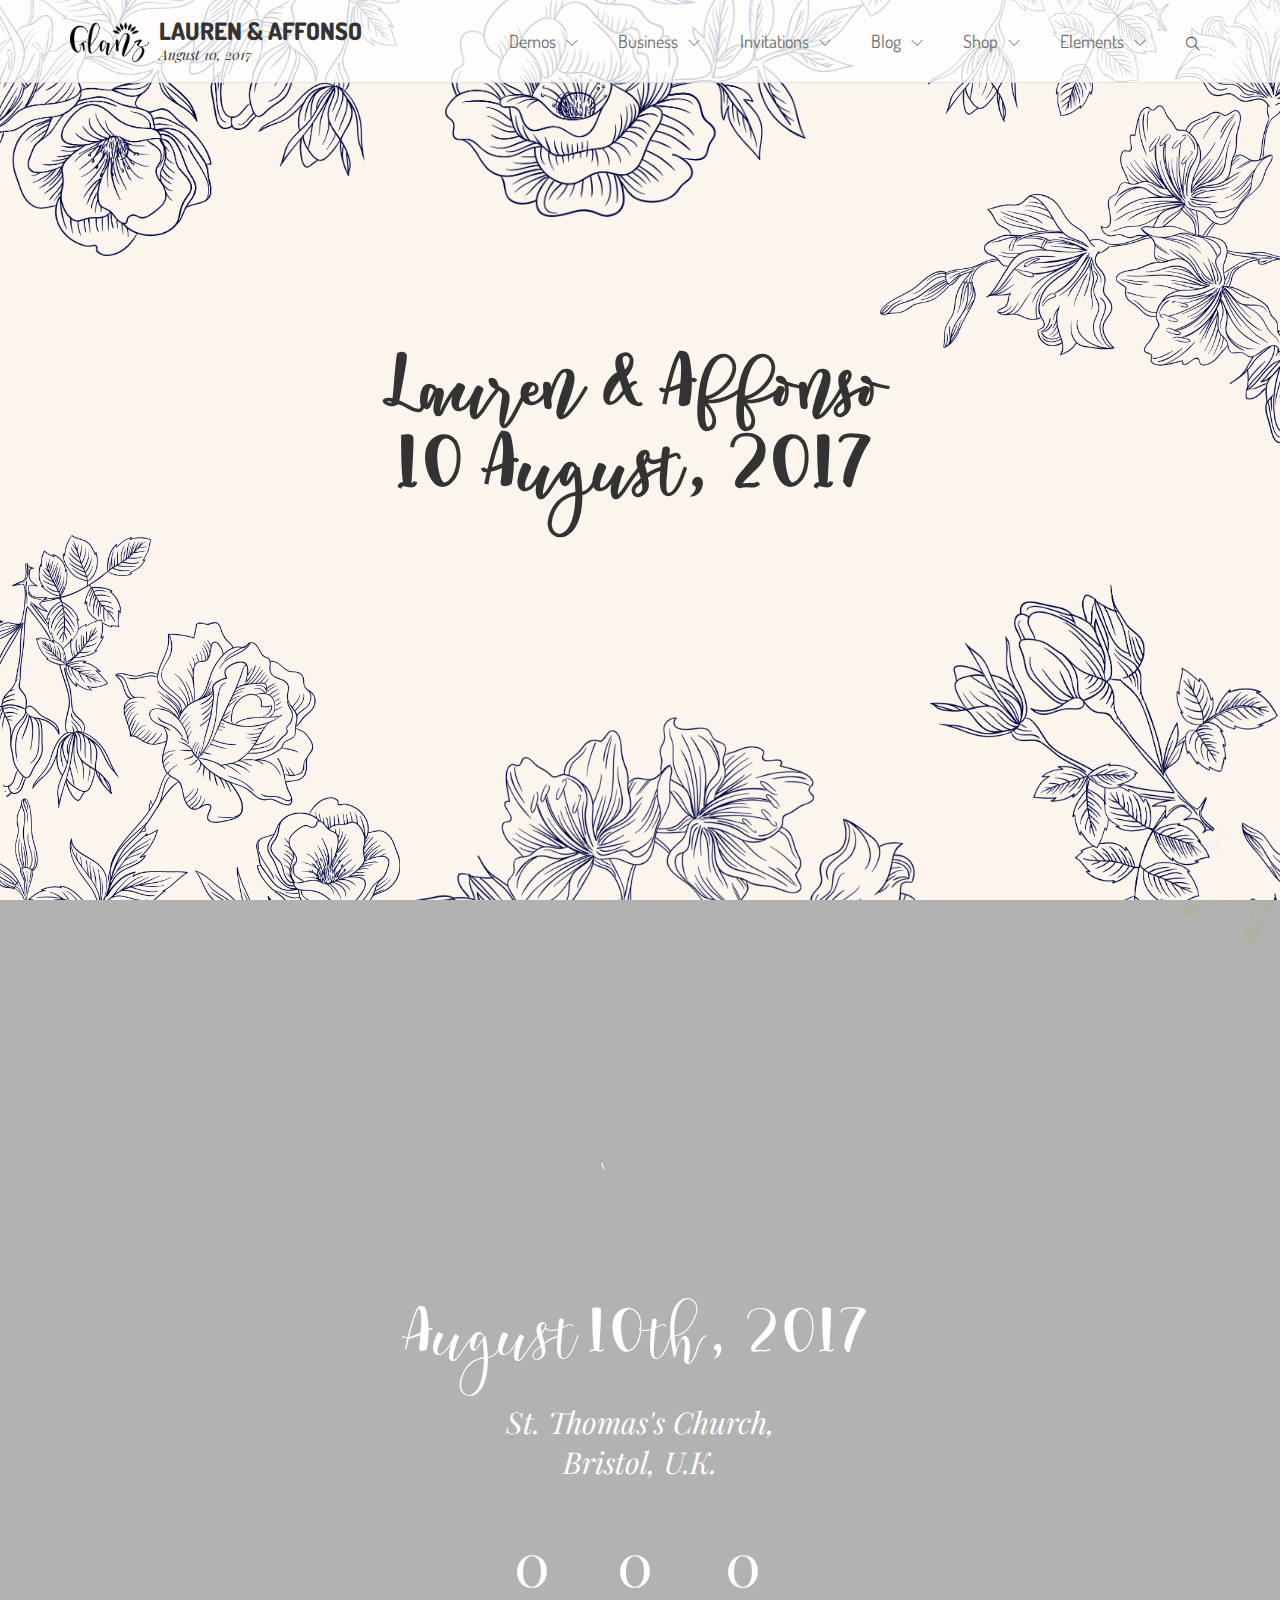
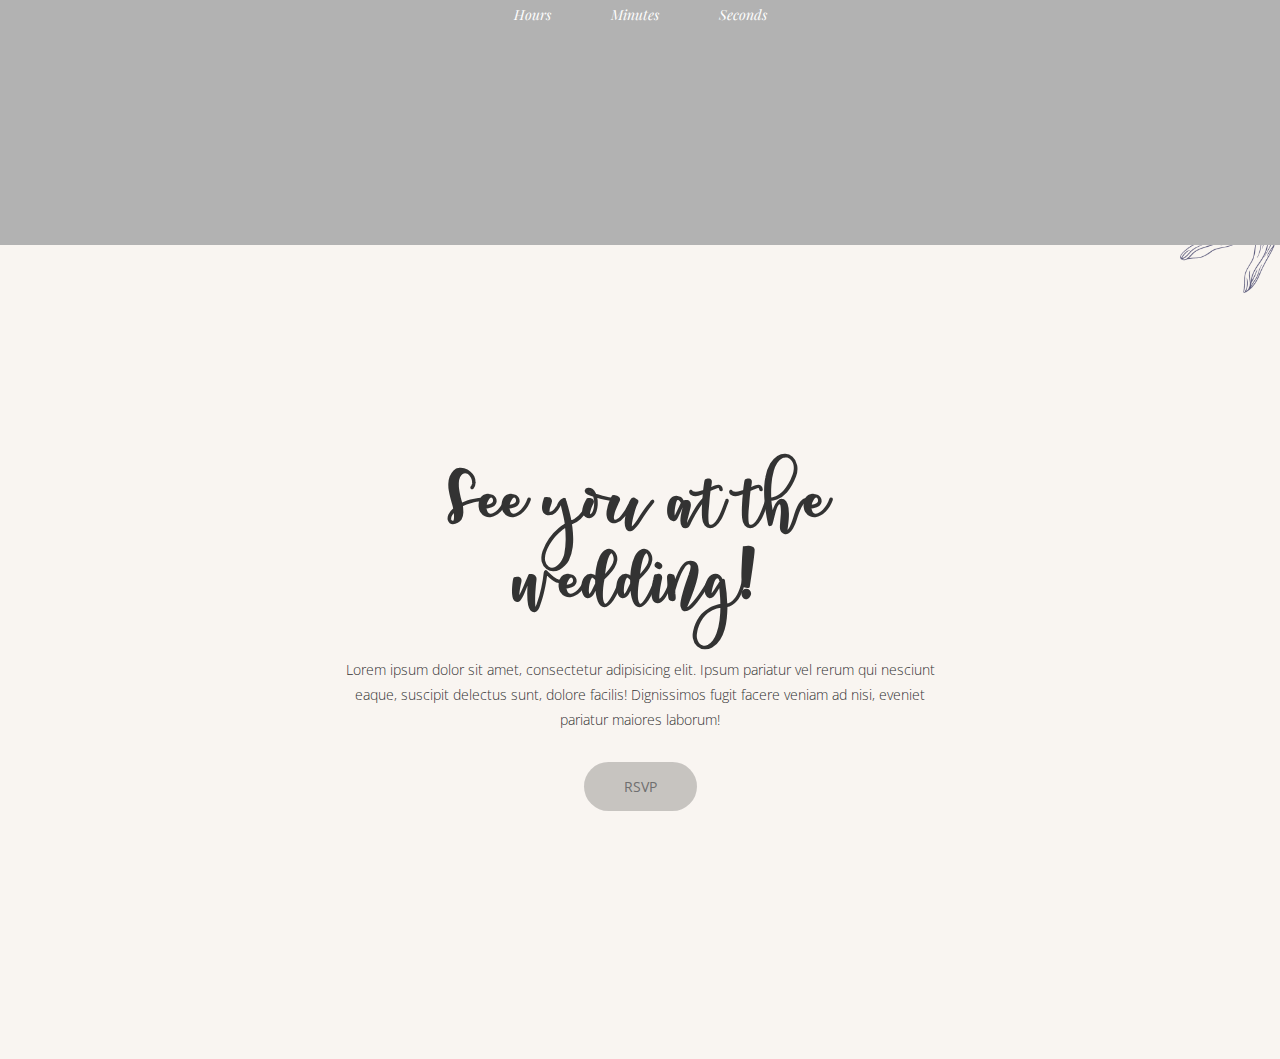
<file: Template/01_06_home_flbg.html>
﻿<!DOCTYPE html>
<html lang="en">
<head>
<meta charset="utf-8">
<meta name="viewport" content="width=device-width, initial-scale=1.0">
<title>Glanz</title>



<!-- Favicon -->
<link rel="icon" href="images/favicon.ico" type="image/x-icon">

<!-- Library CSS -->
<link href="css/glanz_library.css" rel="stylesheet">

<!-- Icons CSS -->
<link href="fonts/themify-icons.css" rel="stylesheet">

<!-- Theme CSS -->
<link href="css/glanz_style.css" rel="stylesheet">

<!-- Google Fonts -->
<link href="https://fonts.googleapis.com/css?family=Dosis:300,400,600,700%7COpen+Sans:300,400,700%7CPlayfair+Display:400,400i,700,700i" rel="stylesheet">

<!-- Other Fonts -->
<link href="fonts/marsha/stylesheet.css" rel="stylesheet">



</head>
<body class="gla_middle_titles">


<!-- Page -->
<div class="gla_page" id="gla_page">

    
    
    <!-- To Top -->
    <a href="#gla_page" class="gla_top ti ti-angle-up gla_go"></a>

    <!-- Music -->
    <div class="gla_music_icon">
        <i class="ti ti-music"></i>
    </div>
    <div class="gla_music_icon_cont">
        <iframe src="https://w.soundcloud.com/player/?url=https%3A//api.soundcloud.com/tracks/66757544&amp;auto_play=true&amp;hide_related=false&amp;show_comments=true&amp;show_user=true&amp;show_reposts=false&amp;visual=true"></iframe>
    </div>
    
    <!-- Header -->
    <header class="gla_nav_abs">       

        
    
        <nav class="gla_light_nav">

            <div class="container">
                
                <div class="gla_logo_container clearfix">
                    <img src="images/glanz_logo_bl.png" alt="">
                    <div class="gla_logo_txt">
                        <!-- Logo -->
                        <a href="/" class="gla_logo">Lauren & Affonso</a>
                        
                        <!-- Text Logo -->
                        <div class="gla_logo_und">August 10, 2017</div>
                    </div>
                </div>

                <!-- Menu -->
                <div class="gla_main_menu gla_main_menu_mobile">
                    
                    <div class="gla_main_menu_icon">
                        <i></i><i></i><i></i><i></i>
                        <b>Menu</b>
                        <b class="gla_main_menu_icon_b">Back</b>
                    </div>
                </div>
                
                <!-- Menu Content -->
                <div class="gla_main_menu_content gla_image_bck" data-color="rgba(0,0,0,0.9)" data-image="http://placehold.it/1400x800">
                    <!-- Over -->
                    <div class="gla_over" data-color="#000" data-opacity="0.7"></div>
                </div>

                <div class="gla_main_menu_content_menu gla_wht_txt text-right">
                    <div class="container">
                        <ul>
                            <li class="gla_parent"><a href="#">Demos</a>
                                <ul>
                                    <li><a href="01_01_home_simple_flowers.html">Home 1 - Animated Flowers</a></li>
                                    <li><a href="01_02_home_pink_flowers.html">Home 2- Pink Animated Flowers</a></li>
                                    <li><a href="01_03_home_golden.html">Home 3 - Golden Badges</a></li>
                                    <li><a href="01_04_home_flbg.html">Home 4 - Great Flowers</a></li>
                                    <li><a href="01_05_home_flbg.html">Home 5 - Great Flowers</a></li>
                                    <li><a href="01_06_home_flbg.html">Home 6 - Great Flowers</a></li>
                                    <li><a href="01_10_home_parallax.html">Home 7 - Parallax</a></li>
                                    <li><a href="01_09_home_land.html">Home 8 - Landing</a></li>
                                </ul>
                            </li>

                            <li class="gla_parent"><a href="#">Business</a>
                                <ul>
                                    <li><a href="01_07_wedding_planner.html">Wedding Planner</a></li>
                                    <li><a href="01_08_wedding_flowers.html">Wedding Flowers</a></li>
                                    <li><a href="01_11_wedding_cakes.html">Wedding Cakes</a></li>
                                </ul>
                            </li>

                            <li class="gla_parent"><a href="#">Invitations</a>
                                <ul>
                                    <li><a href="02_01_invitation.html">Invitation 1</a></li>
                                    <li><a href="02_02_invitation.html">Invitation 2</a></li>
                                    <li><a href="02_03_invitation.html">Invitation 3</a></li>
                                    <li><a href="02_04_invitation.html">Invitation 4</a></li>
                                </ul>
                            </li>

                            <li class="gla_parent"><a href="#">Blog</a>
                                <ul>
                                    <li><a href="03_01_blog_sidebar.html">Blog with Sidebar</a></li>
                                    <li><a href="03_02_blog_1col.html">Blog Full Width</a></li>
                                    <li><a href="03_03_blog_single_sidebar.html">Single Post with Sidebar</a></li>
                                    <li><a href="03_04_blog_single_col1.html">Single Post Full Width</a></li>
                                </ul>
                            </li>
                            <li class="gla_parent"><a href="#">Shop</a>
                                <ul>
                                    <li><a href="04_01_shop_category_col1.html">Shop Category</a></li>
                                    <li><a href="04_02_shop_category_sidebar.html">Shop Category with Sidebar</a></li>
                                    <li><a href="04_03_shop_single_sidebar.html">Shop Item Page</a></li>
                                    <li><a href="04_04_shop_cart.html">Shop Cart</a></li>
                                    <li><a href="04_05_shop_checkout.html">Shop Checkout</a></li>
                                </ul>
                            </li>
                            <li class="gla_parent"><a href="#">Elements</a>
                                 <ul class="mega-menu">
                                    
                                    <li class="mega-menu-col">
                                        <ul>
                                            <li class="mega-menu-col-header">Shortcodes</li>
                                            <li><a href="05_01_shortcodes.html#accordions"><i class="ti ti-layout-accordion-separated"></i> Accordions</a></li>
                                            <li><a href="05_01_shortcodes.html#tabs"><i class="ti ti-layout-tab"></i> Tabs</a></li>
                                            <li><a href="05_01_shortcodes.html#buttons"><i class="ti ti-layout-grid2"></i> Buttons</a></li>
                                            <li><a href="05_01_shortcodes.html#labels"><i class="ti ti-comment"></i> Labels</a></li>
                                            <li><a href="05_01_shortcodes.html#alerts"><i class="ti ti-alert"></i> Alerts</a></li>
                                            <li><a href="05_01_shortcodes.html#lightbox"><i class="ti ti-plus"></i> Lightbox</a></li>
                                            <li><a href="05_01_shortcodes.html#progress_bars"><i class="ti ti-layout-list-post"></i> Progress Bars</a></li>
                                            <li><a href="05_01_shortcodes.html#counters"><i class="ti ti-timer"></i> Counters & Charts</a></li>
                                            <li><a href="05_01_shortcodes.html#twitter"><i class="ti ti-twitter"></i> Twitter Feeds</a></li>
                                        </ul>
                                    </li>
                                    <li class="mega-menu-col">
                                        <ul>
                                            <li class="mega-menu-col-header">Wedding Elements</li>
                                            <li><a href="05_14_when_where.html">When & Where Blocks</a></li>
                                            <li><a href="05_15_friends.html">Friends Blocks</a></li>
                                            <li><a href="05_16_about.html">About Us Blocks</a></li>
                                            <li><a href="05_17_save.html">Save the Date Blocks</a></li>
                                            <li><a href="05_18_rsvp.html">RSVP Blocks</a></li>
                                            <li><a href="05_19_badges.html">All Animated Badges</a></li>
                                        </ul>
                                    </li>
                                    <li class="mega-menu-col">
                                        <ul>
                                            <li class="mega-menu-col-header">Other</li>
                                            <li><a href="05_02_testimonials.html">Testimonials Page</a></li>
                                            <li><a href="05_03_passpartu.html">Passpartu Page</a></li>
                                            <li><a href="05_04_preloader.html">Preloader Page</a></li>
                                            <li><a href="05_05_videointro.html">Video Intro Page</a></li>
                                            <li><a href="05_06_video_slider.html">Video Slider Page</a></li>
                                            <li><a href="05_07_video_section.html">Video Section Page</a></li>
                                            <li><a href="05_08_slider.html">Slider Page</a></li>
                                        </ul>
                                    </li>
                                    <li class="mega-menu-col">
                                        <ul>
                                            <li class="mega-menu-col-header">Headers & Footers</li>
                                            <li><a href="05_09_header_transparent.html">Transparent Header</a></li>
                                            <li><a href="05_10_header_white.html">White Header</a></li>
                                            <li><a href="05_11_header_black.html">Black Header</a></li>
                                            <li><a href="05_12_header_image.html">Image Header</a></li>
                                            <li><a href="05_13_footers.html#grey">Grey Footer</a></li>
                                            <li><a href="05_13_footers.html#black">Black Footer</a></li>
                                            <li><a href="05_13_footers.html#white">White Footer</a></li>
                                            <li><a href="05_13_footers.html#simple">Simple Footer</a></li>
                                        </ul>
                                    </li>

                                    
                                </ul>
                            </li>

                          
                        </ul>
                        <div class="gla_main_menu_content_menu_copy">
                            <form>
                                <input type="text" class="form-control" placeholder="Enter Your Keywords">
                                <button type="submit" class="btn">
                                  Search
                                </button>
                            </form>
                            <br>
                            <p>© GlanzThemes 2017</p>
                            <!-- Social Buttons -->
                            <div class="gla_footer_social">
                                <a href="#"><i class="ti ti-facebook gla_icon_box"></i></a>
                                <a href="#"><i class="ti ti-instagram gla_icon_box"></i></a>
                                <a href="#"><i class="ti ti-google gla_icon_box"></i></a>
                                <a href="#"><i class="ti ti-youtube gla_icon_box"></i></a>
                                <a href="#"><i class="ti ti-twitter gla_icon_box"></i></a>
                                <a href="#"><i class="ti ti-pinterest gla_icon_box"></i></a>
                            </div>
                            
                        </div>
                    </div>
                    <!-- container end -->
                </div>
                <!-- menu content end -->

                <!-- Search Block -->
                <div class="gla_search_block">
                    
                    <div class="gla_search_block_link gla_search_parent"><i class="ti ti-search"></i>
                        <ul>
                            <li>
                                <form>
                                    <input type="text" class="form-control" placeholder="Enter Your Keywords">
                                    <button type="submit" class="btn">
                                      <i class="ti ti-search"></i>
                                    </button>
                                </form>
                            </li>
                        </ul>
                    </div>
                </div>
                <!-- Search Block End -->

                <!-- Top Menu -->
                <div class="gla_default_menu">
                    <ul>
                        <li class="gla_parent"><a href="#">Demos</a>
                            <ul>
                                <li><a href="01_01_home_simple_flowers.html">Home 1 - Animated Flowers</a></li>
                                <li><a href="01_02_home_pink_flowers.html">Home 2- Pink Animated Flowers</a></li>
                                <li><a href="01_03_home_golden.html">Home 3 - Golden Badges</a></li>
                                <li><a href="01_04_home_flbg.html">Home 4 - Great Flowers</a></li>
                                <li><a href="01_05_home_flbg.html">Home 5 - Great Flowers</a></li>
                                <li><a href="01_06_home_flbg.html">Home 6 - Great Flowers</a></li>
                                <li><a href="01_10_home_parallax.html">Home 7 - Parallax</a></li>
                                <li><a href="01_09_home_land.html">Home 8 - Landing</a></li>
                            </ul>
                        </li>

                        <li class="gla_parent"><a href="#">Business</a>
                            <ul>
                                <li><a href="01_07_wedding_planner.html">Wedding Planner</a></li>
                                <li><a href="01_08_wedding_flowers.html">Wedding Flowers</a></li>
                                <li><a href="01_11_wedding_cakes.html">Wedding Cakes</a></li>
                            </ul>
                        </li>

                        <li class="gla_parent"><a href="#">Invitations</a>
                            <ul>
                                <li><a href="02_01_invitation.html">Invitation 1</a></li>
                                <li><a href="02_02_invitation.html">Invitation 2</a></li>
                                <li><a href="02_03_invitation.html">Invitation 3</a></li>
                                <li><a href="02_04_invitation.html">Invitation 4</a></li>
                            </ul>
                        </li>

                        <li class="gla_parent"><a href="#">Blog</a>
                            <ul>
                                <li><a href="03_01_blog_sidebar.html">Blog with Sidebar</a></li>
                                <li><a href="03_02_blog_1col.html">Blog Full Width</a></li>
                                <li><a href="03_03_blog_single_sidebar.html">Single Post with Sidebar</a></li>
                                <li><a href="03_04_blog_single_col1.html">Single Post Full Width</a></li>
                            </ul>
                        </li>
                        <li class="gla_parent"><a href="#">Shop</a>
                            <ul>
                                <li><a href="04_01_shop_category_col1.html">Shop Category</a></li>
                                <li><a href="04_02_shop_category_sidebar.html">Shop Category with Sidebar</a></li>
                                <li><a href="04_03_shop_single_sidebar.html">Shop Item Page</a></li>
                                <li><a href="04_04_shop_cart.html">Shop Cart</a></li>
                                <li><a href="04_05_shop_checkout.html">Shop Checkout</a></li>
                            </ul>
                        </li>
                        <li class="gla_parent"><a href="#">Elements</a>
                             <ul class="mega-menu">

                                <li class="mega-menu-col">
                                    <ul>
                                        <li class="mega-menu-col-header">Wedding Elements</li>
                                        <li><a href="05_14_when_where.html">When & Where Blocks</a></li>
                                        <li><a href="05_15_friends.html">Friends Blocks</a></li>
                                        <li><a href="05_16_about.html">About Us Blocks</a></li>
                                        <li><a href="05_17_save.html">Save the Date Blocks</a></li>
                                        <li><a href="05_18_rsvp.html">RSVP Blocks</a></li>
                                        <li><a href="05_19_badges.html">All Animated Badges</a></li>
                                    </ul>
                                </li>
                                
                                <li class="mega-menu-col">
                                    <ul>
                                        <li class="mega-menu-col-header">Shortcodes</li>
                                        <li><a href="05_01_shortcodes.html#accordions"><i class="ti ti-layout-accordion-separated"></i> Accordions</a></li>
                                        <li><a href="05_01_shortcodes.html#tabs"><i class="ti ti-layout-tab"></i> Tabs</a></li>
                                        <li><a href="05_01_shortcodes.html#buttons"><i class="ti ti-layout-grid2"></i> Buttons</a></li>
                                        <li><a href="05_01_shortcodes.html#labels"><i class="ti ti-comment"></i> Labels</a></li>
                                        <li><a href="05_01_shortcodes.html#alerts"><i class="ti ti-alert"></i> Alerts</a></li>
                                        <li><a href="05_01_shortcodes.html#lightbox"><i class="ti ti-plus"></i> Lightbox</a></li>
                                        <li><a href="05_01_shortcodes.html#progress_bars"><i class="ti ti-layout-list-post"></i> Progress Bars</a></li>
                                        <li><a href="05_01_shortcodes.html#counters"><i class="ti ti-timer"></i> Counters & Charts</a></li>
                                        <li><a href="05_01_shortcodes.html#twitter"><i class="ti ti-twitter"></i> Twitter Feeds</a></li>
                                    </ul>
                                </li>
                                <li class="mega-menu-col">
                                    <ul>
                                        <li class="mega-menu-col-header">Other</li>
                                        <li><a href="05_02_testimonials.html">Testimonials Page</a></li>
                                        <li><a href="05_04_preloader.html">Preloader Page</a></li>
                                        <li><a href="05_05_videointro.html">Video Intro Page</a></li>
                                        <li><a href="05_06_video_slider.html">Video Slider Page</a></li>
                                        <li><a href="05_07_video_section.html">Video Section Page</a></li>
                                        <li><a href="05_08_slider.html">Slider Page</a></li>
                                    </ul>
                                </li>
                                <li class="mega-menu-col">
                                    <ul>
                                        <li class="mega-menu-col-header">Headers & Footers</li>
                                        <li><a href="05_09_header_transparent.html">Transparent Header</a></li>
                                        <li><a href="05_10_header_white.html">White Header</a></li>
                                        <li><a href="05_11_header_black.html">Black Header</a></li>
                                        <li><a href="05_12_header_image.html">Image Header</a></li>
                                        <li><a href="05_13_footers.html#grey">Grey Footer</a></li>
                                        <li><a href="05_13_footers.html#black">Black Footer</a></li>
                                        <li><a href="05_13_footers.html#white">White Footer</a></li>
                                        <li><a href="05_13_footers.html#simple">Simple Footer</a></li>
                                    </ul>
                                </li>

                                
                            </ul>
                        </li>  
                    </ul>
                </div>
                <!-- Top Menu End -->


               
            </div>
            <!-- container end -->
        </nav>
        
    </header>
    <!-- Header End -->


    <!-- Slider -->
    <div class="gla_slider gla_image_bck gla_fixed" data-color="#fbf5ee">
        
        <div class="gla_slider_flower">
             <div class="gla_slider_flower_c1 gla_slider_flower_iii gla_slider_flower_item" data-start="top:0px; left:0px" data-200-start="top:-300px; left:-300px"></div>
            <div class="gla_slider_flower_c2 gla_slider_flower_iii gla_slider_flower_item" data-start="top:0px; right:0px" data-200-start="top:-300px; right:-300px"></div>
            <div class="gla_slider_flower_c3 gla_slider_flower_iii gla_slider_flower_item" data-start="bottom:0px; right:0px" data-200-start="bottom:-300px; right:-300px"></div>
            <div class="gla_slider_flower_c4 gla_slider_flower_iii gla_slider_flower_item" data-start="bottom:0px; left:0px" data-200-start="bottom:-300px; left:-300px"></div>
            <div class="gla_slider_flower_c5 gla_slider_flower_iii gla_slider_flower_item" data-start="top:0px; left:50%" data-200-start="top:-300px; left:50%"></div>
            <div class="gla_slider_flower_c6 gla_slider_flower_iii gla_slider_flower_item" data-start="bottom:0px; left:50%" data-200-start="bottom:-300px; left:50%"></div>
        </div>

        <!-- Over -->
        <div class="gla_over" data-color="#1e1d2d" data-opacity="0"></div>

        <div class="container">


            <!-- Slider Texts -->
            <div class="gla_slide_txt gla_slide_center_middle text-center">
                
                <div class="gla_slide_midtitle">Lauren & Affonso <br>10 August, 2017</div>
                
            </div>
            <!-- Slider Texts End -->
        
        </div>
        <!-- container end -->

    </div>
    <!-- Slider End -->


    <!-- Content -->
    <section id="gla_content" class="gla_content">


       <!-- section -->
        <section class="gla_section gla_lg_padding gla_image_bck gla_fixed gla_wht_txt" data-stellar-background-ratio="0.2" data-image="http://placehold.it/1400x800">

             <div class="gla_slider_flower" data-bottom-top="@class:gla_slider_flower active" data--200-bottom="@class:gla_slider_flower no_active">
                <div class="gla_slider_flower_c1 gla_slider_flower_iii gla_slider_flower_item"></div>
                <div class="gla_slider_flower_c2 gla_slider_flower_iii gla_slider_flower_item"></div>
                <div class="gla_slider_flower_c3 gla_slider_flower_iii gla_slider_flower_item"></div>
                <div class="gla_slider_flower_c4 gla_slider_flower_iii gla_slider_flower_item"></div>
                <div class="gla_slider_flower_c5 gla_slider_flower_iii gla_slider_flower_item"></div>
                <div class="gla_slider_flower_c6 gla_slider_flower_iii gla_slider_flower_item"></div>
            </div>
            
            <!-- Over -->
            <div class="gla_over" data-color="#000" data-opacity="0.3"></div>
            
            <div class="container text-center">
                
                <p><img src="images/animations/savethedate_wh.gif" data-bottom-top="@src:images/animations/savethedate_wh.gif" height="150" alt=""></p>
                <h2>August 10th, 2017</h2>
                <h3 class="gla_subtitle">St. Thomas's Church, <br>Bristol, U.K.</h3>
                <div class="gla_countdown" data-year="2017" data-month="08" data-day="10"></div>

                
            </div>
            <!-- container end -->

        </section>
        <!-- section end -->


        <!-- section -->
        <section class="gla_section gla_lg_padding">
            
            <div class="gla_slider_flower" data-bottom-top="@class:gla_slider_flower active" data--200-bottom="@class:gla_slider_flower no_active">
                 <div class="gla_slider_flower_c1 gla_slider_flower_iii gla_slider_flower_item"></div>
                <div class="gla_slider_flower_c2 gla_slider_flower_iii gla_slider_flower_item"></div>
                <div class="gla_slider_flower_c3 gla_slider_flower_iii gla_slider_flower_item"></div>
                <div class="gla_slider_flower_c4 gla_slider_flower_iii gla_slider_flower_item"></div>
                <div class="gla_slider_flower_c5 gla_slider_flower_iii gla_slider_flower_item"></div>
                <div class="gla_slider_flower_c6 gla_slider_flower_iii gla_slider_flower_item"></div>
            </div>
            
            <!-- Over -->
            <div class="gla_over" data-color="#efe5dd" data-opacity="0.4"></div>

            <div class="container text-center">

                <div class="gla_slide_midtitle">See you at the<br>wedding!</div>
                <p>Lorem ipsum dolor sit amet, consectetur adipisicing elit. Ipsum pariatur vel rerum qui nesciunt eaque, suscipit delectus sunt, dolore facilis! Dignissimos fugit facere veniam ad nisi, eveniet pariatur maiores laborum!</p>
                <p><a href="#" class="btn">RSVP</a></p>
                
            </div>
            <!-- container end -->

        </section>
        <!-- section end -->
   

    </section>
    <!-- Content End -->
    
</div>
<!-- Page End -->



<!-- JQuery -->
<script src="js/jquery-1.12.4.min.js"></script> 
<!-- Library JS -->
<script src="js/glanz_library.js"></script> 

<!-- Theme JS -->
<script src="js/glanz_script.js"></script>


</body>
</html>
</file>
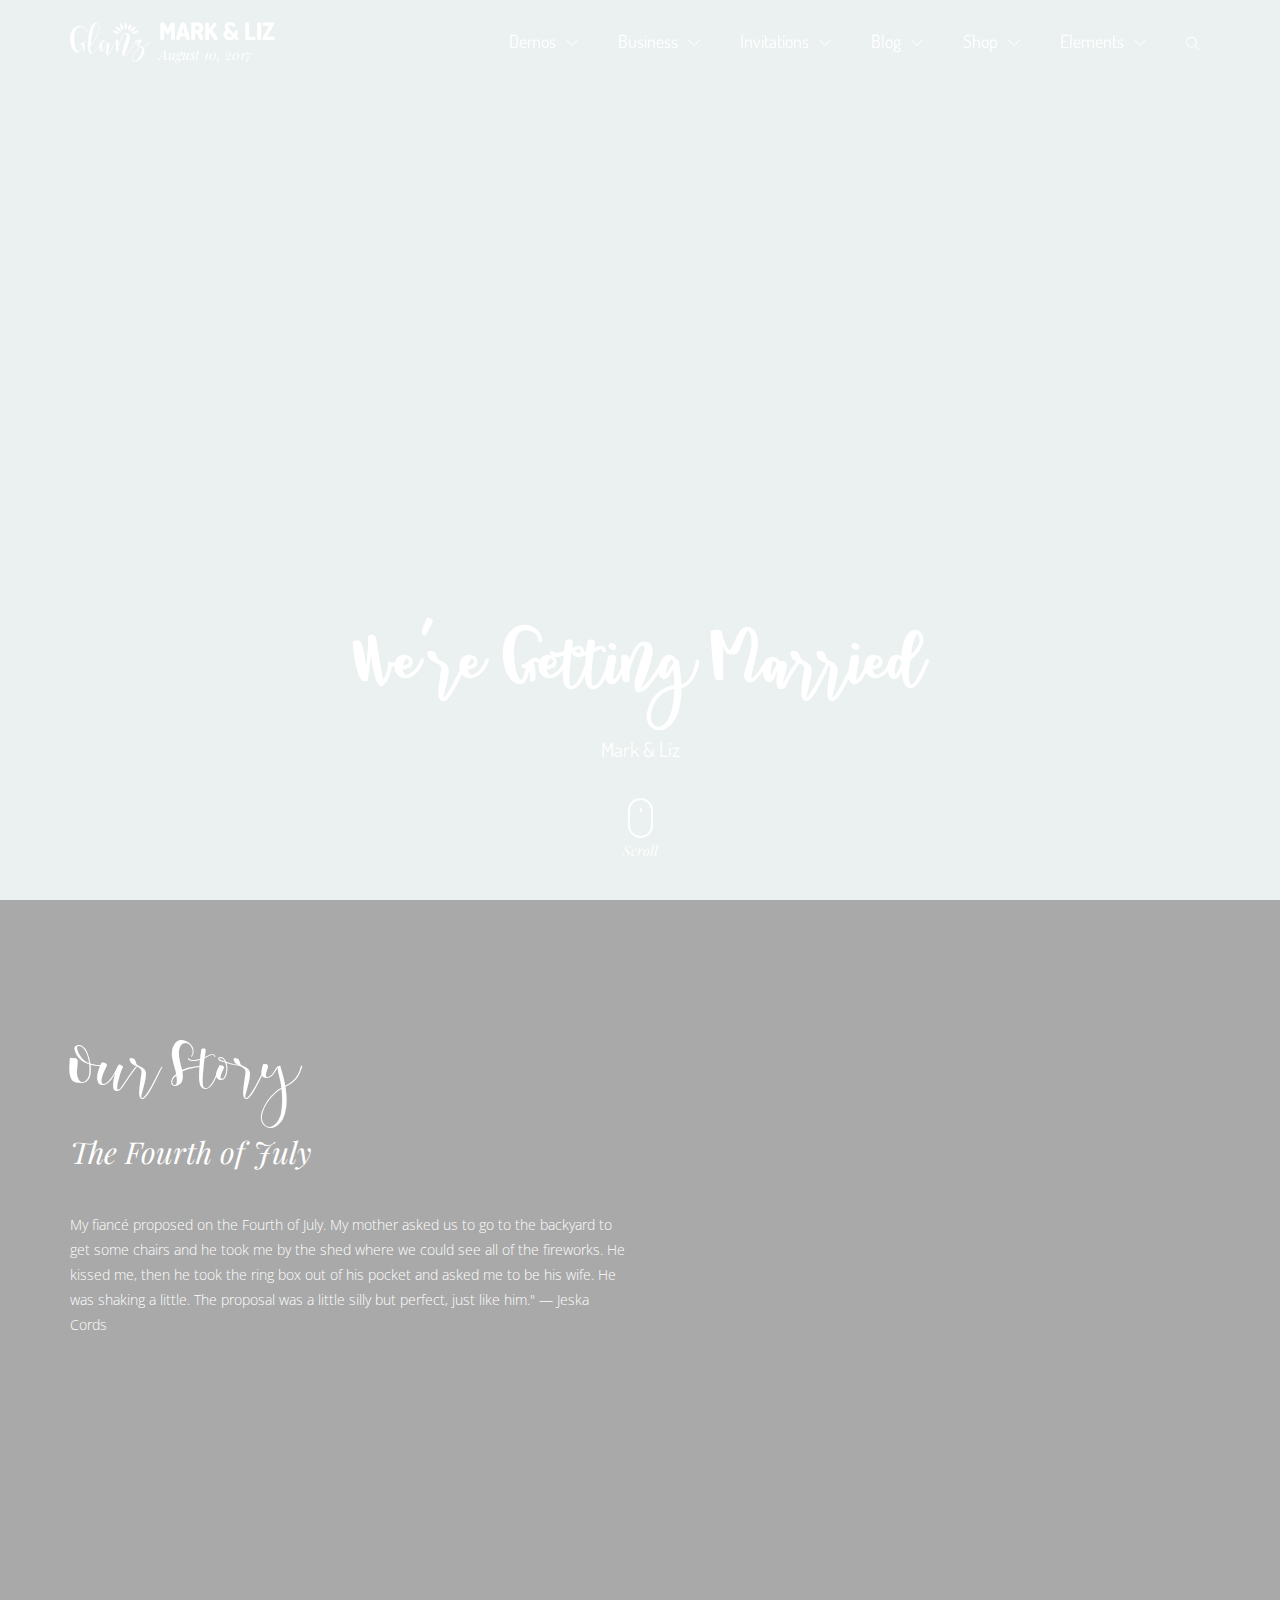
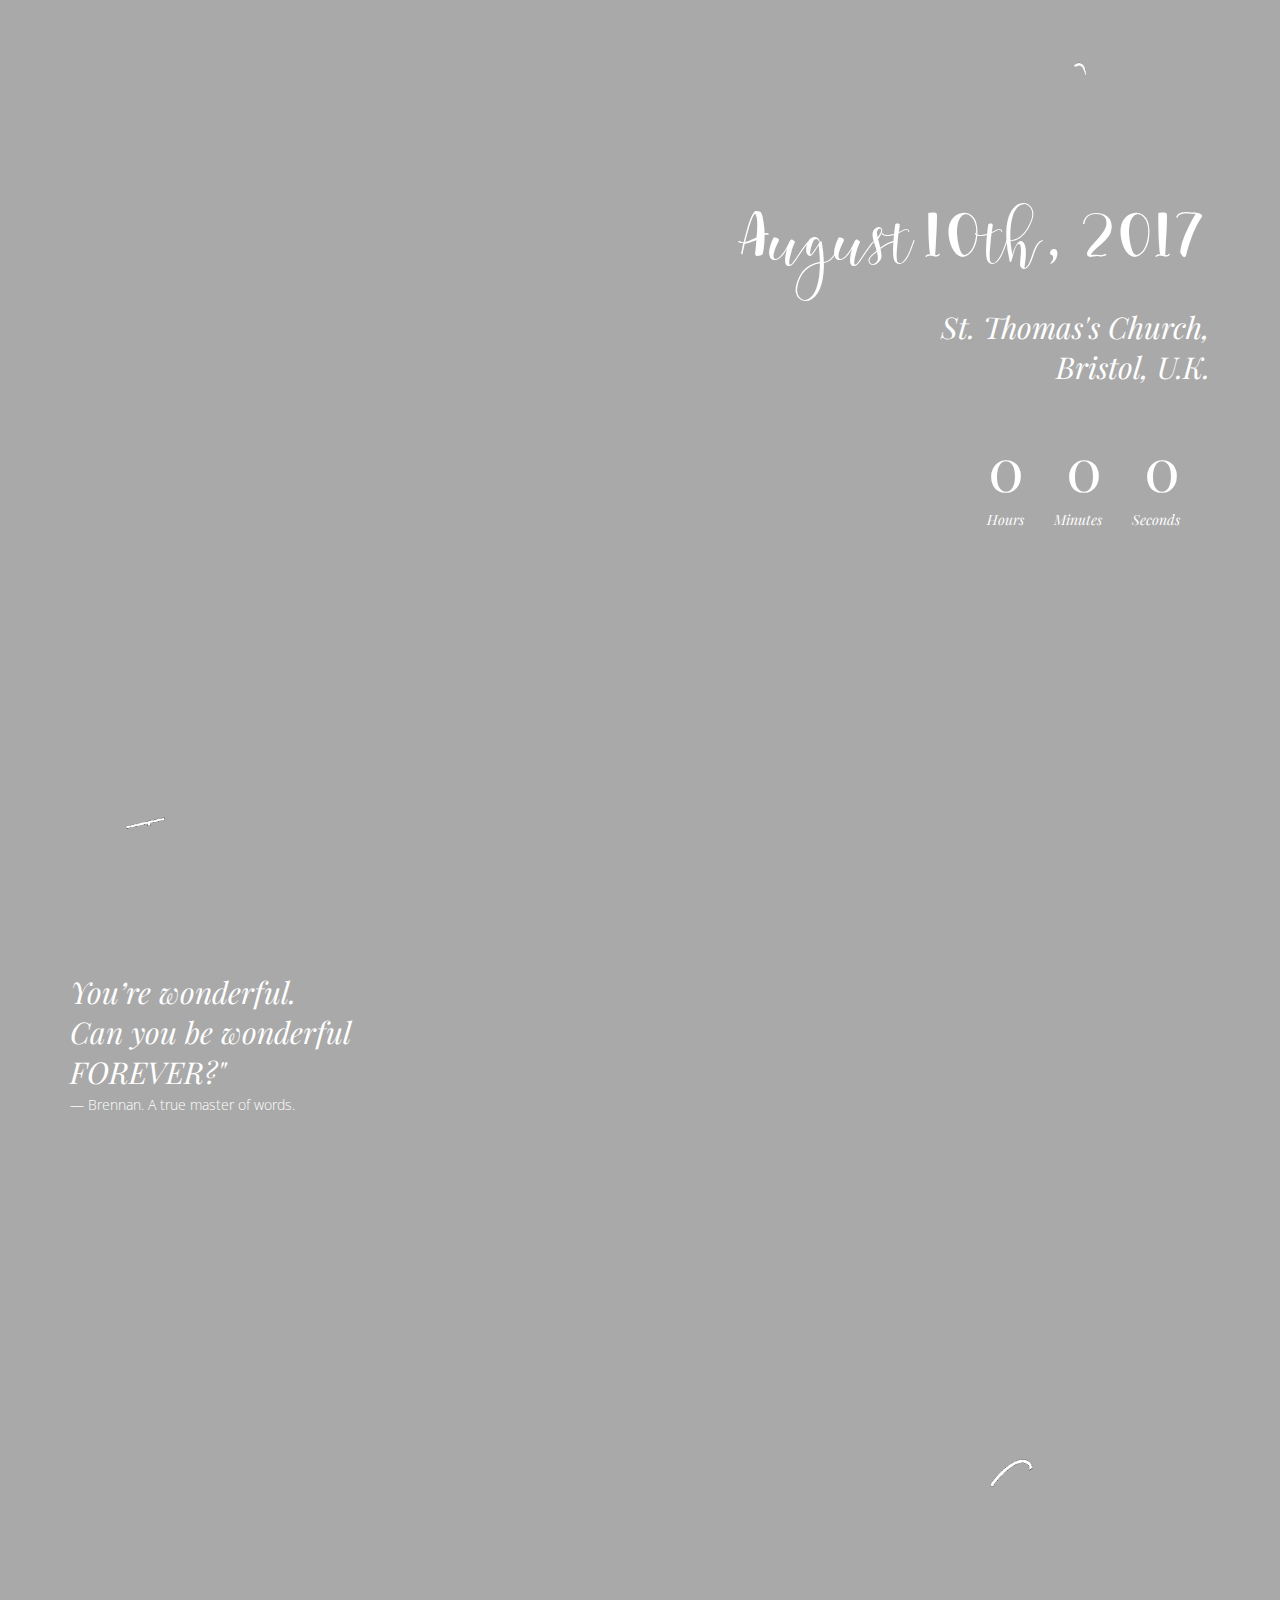
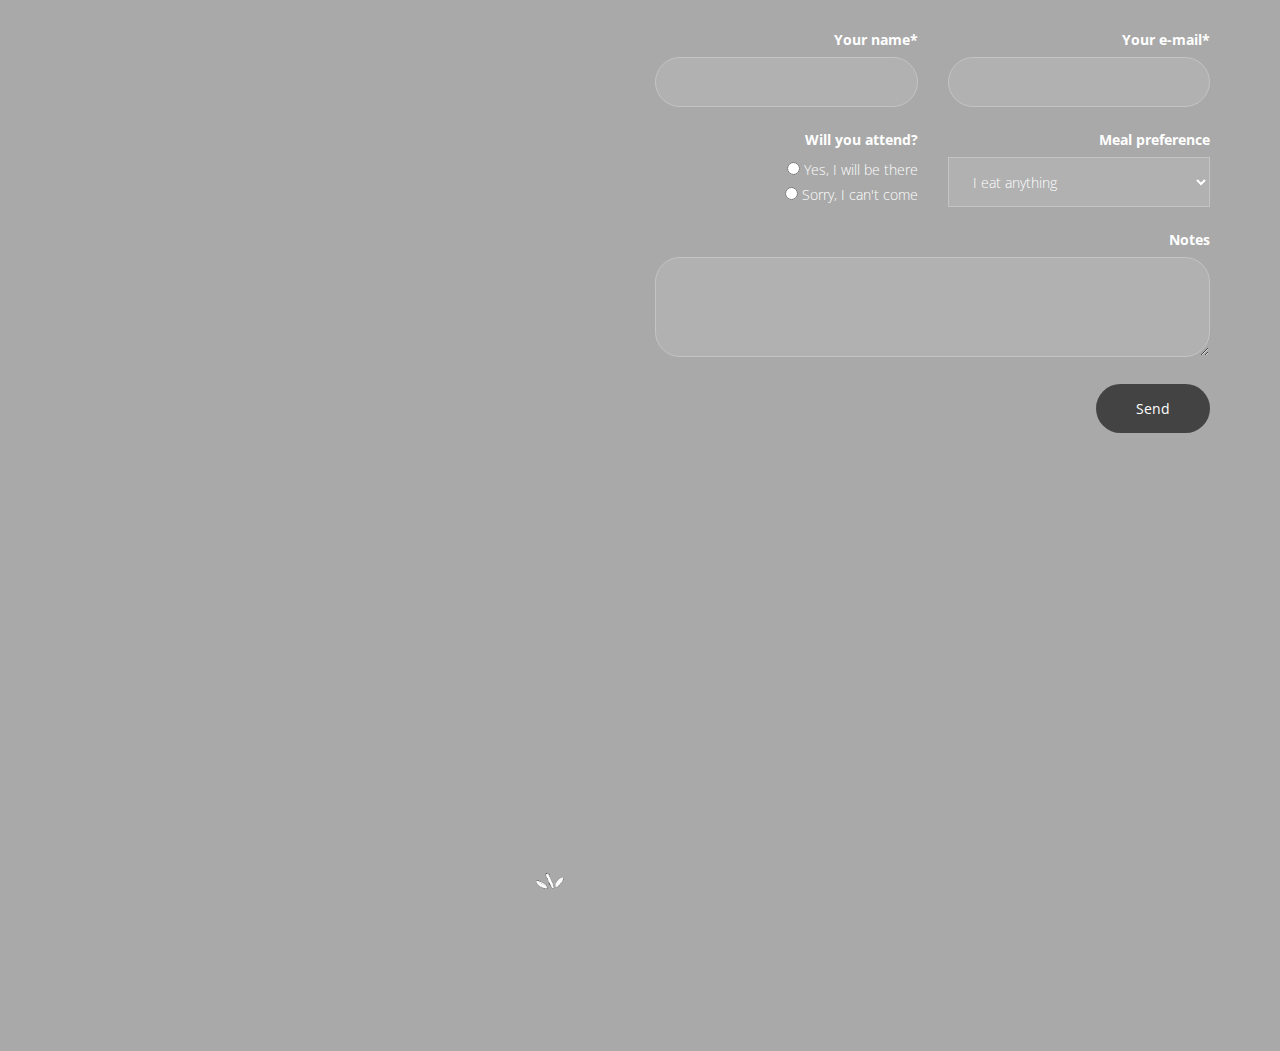
<file: Template/01_10_home_parallax.html>
﻿<!DOCTYPE html>
<html lang="en">
<head>
<meta charset="utf-8">
<meta name="viewport" content="width=device-width, initial-scale=1.0">
<title>Glanz</title>


<!-- Favicon -->
<link rel="icon" href="images/favicon.ico" type="image/x-icon">

<!-- Library CSS -->
<link href="css/glanz_library.css" rel="stylesheet">

<!-- Icons CSS -->
<link href="fonts/themify-icons.css" rel="stylesheet">

<!-- Theme CSS -->
<link href="css/glanz_style.css" rel="stylesheet">

<!-- Google Fonts -->
<link href="https://fonts.googleapis.com/css?family=Dosis:300,400,600,700%7COpen+Sans:300,400,700%7CPlayfair+Display:400,400i,700,700i" rel="stylesheet">

<!-- Other Fonts -->
<link href="fonts/marsha/stylesheet.css" rel="stylesheet">

</head>


<!-- Body -->
<body class="gla_middle_titles">


<!-- Page -->
<div class="gla_page" id="gla_page">

    
    
    <!-- To Top -->
    <a href="#gla_page" class="gla_top ti ti-angle-up gla_go"></a>

    <!-- Music -->
    <div class="gla_music_icon">
        <i class="ti ti-music"></i>
    </div>
    <div class="gla_music_icon_cont">
        <iframe src="https://w.soundcloud.com/player/?url=https%3A//api.soundcloud.com/tracks/66757544&amp;auto_play=true&amp;hide_related=false&amp;show_comments=true&amp;show_user=true&amp;show_reposts=false&amp;visual=true"></iframe>
    </div>
    
    <!-- Header -->
    <header>       

        
    
        <nav class="gla_light_nav gla_transp_nav">

            <div class="container">
                
                <div class="gla_logo_container clearfix">
                    <img src="images/glanz_logo.png" alt="" class="gla_logo_rev">
                    <div class="gla_logo_txt">
                        <!-- Logo -->
                        <a href="/" class="gla_logo">Mark & Liz</a>
                        
                        <!-- Text Logo -->
                        <div class="gla_logo_und">August 10, 2017</div>
                    </div>
                </div>

                <!-- Menu -->
                <div class="gla_main_menu gla_main_menu_mobile">
                    
                    <div class="gla_main_menu_icon">
                        <i></i><i></i><i></i><i></i>
                        <b>Menu</b>
                        <b class="gla_main_menu_icon_b">Back</b>
                    </div>
                </div>
                
                <!-- Menu Content -->
                <div class="gla_main_menu_content gla_image_bck" data-color="rgba(0,0,0,0.9)" data-image="http://placehold.it/1400x800">
                    <!-- Over -->
                    <div class="gla_over" data-color="#000" data-opacity="0.7"></div>
                </div>

                <div class="gla_main_menu_content_menu gla_wht_txt text-right">
                    <div class="container">
                        <ul>
                            <li class="gla_parent"><a href="#">Demos</a>
                                <ul>
                                    <li><a href="01_01_home_simple_flowers.html">Home 1 - Animated Flowers</a></li>
                                    <li><a href="01_02_home_pink_flowers.html">Home 2- Pink Animated Flowers</a></li>
                                    <li><a href="01_03_home_golden.html">Home 3 - Golden Badges</a></li>
                                    <li><a href="01_04_home_flbg.html">Home 4 - Great Flowers</a></li>
                                    <li><a href="01_05_home_flbg.html">Home 5 - Great Flowers</a></li>
                                    <li><a href="01_06_home_flbg.html">Home 6 - Great Flowers</a></li>
                                    <li><a href="01_10_home_parallax.html">Home 7 - Parallax</a></li>
                                    <li><a href="01_09_home_land.html">Home 8 - Landing</a></li>
                                </ul>
                            </li>

                            <li class="gla_parent"><a href="#">Business</a>
                                <ul>
                                    <li><a href="01_07_wedding_planner.html">Wedding Planner</a></li>
                                    <li><a href="01_08_wedding_flowers.html">Wedding Flowers</a></li>
                                    <li><a href="01_11_wedding_cakes.html">Wedding Cakes</a></li>
                                </ul>
                            </li>

                            <li class="gla_parent"><a href="#">Invitations</a>
                                <ul>
                                    <li><a href="02_01_invitation.html">Invitation 1</a></li>
                                    <li><a href="02_02_invitation.html">Invitation 2</a></li>
                                    <li><a href="02_03_invitation.html">Invitation 3</a></li>
                                    <li><a href="02_04_invitation.html">Invitation 4</a></li>
                                </ul>
                            </li>

                            <li class="gla_parent"><a href="#">Blog</a>
                                <ul>
                                    <li><a href="03_01_blog_sidebar.html">Blog with Sidebar</a></li>
                                    <li><a href="03_02_blog_1col.html">Blog Full Width</a></li>
                                    <li><a href="03_03_blog_single_sidebar.html">Single Post with Sidebar</a></li>
                                    <li><a href="03_04_blog_single_col1.html">Single Post Full Width</a></li>
                                </ul>
                            </li>
                            <li class="gla_parent"><a href="#">Shop</a>
                                <ul>
                                    <li><a href="04_01_shop_category_col1.html">Shop Category</a></li>
                                    <li><a href="04_02_shop_category_sidebar.html">Shop Category with Sidebar</a></li>
                                    <li><a href="04_03_shop_single_sidebar.html">Shop Item Page</a></li>
                                    <li><a href="04_04_shop_cart.html">Shop Cart</a></li>
                                    <li><a href="04_05_shop_checkout.html">Shop Checkout</a></li>
                                </ul>
                            </li>
                            <li class="gla_parent"><a href="#">Elements</a>
                                 <ul class="mega-menu">
                                    
                                    <li class="mega-menu-col">
                                        <ul>
                                            <li class="mega-menu-col-header">Shortcodes</li>
                                            <li><a href="05_01_shortcodes.html#accordions"><i class="ti ti-layout-accordion-separated"></i> Accordions</a></li>
                                            <li><a href="05_01_shortcodes.html#tabs"><i class="ti ti-layout-tab"></i> Tabs</a></li>
                                            <li><a href="05_01_shortcodes.html#buttons"><i class="ti ti-layout-grid2"></i> Buttons</a></li>
                                            <li><a href="05_01_shortcodes.html#labels"><i class="ti ti-comment"></i> Labels</a></li>
                                            <li><a href="05_01_shortcodes.html#alerts"><i class="ti ti-alert"></i> Alerts</a></li>
                                            <li><a href="05_01_shortcodes.html#lightbox"><i class="ti ti-plus"></i> Lightbox</a></li>
                                            <li><a href="05_01_shortcodes.html#progress_bars"><i class="ti ti-layout-list-post"></i> Progress Bars</a></li>
                                            <li><a href="05_01_shortcodes.html#counters"><i class="ti ti-timer"></i> Counters & Charts</a></li>
                                            <li><a href="05_01_shortcodes.html#twitter"><i class="ti ti-twitter"></i> Twitter Feeds</a></li>
                                        </ul>
                                    </li>
                                    <li class="mega-menu-col">
                                        <ul>
                                            <li class="mega-menu-col-header">Wedding Elements</li>
                                            <li><a href="05_14_when_where.html">When & Where Blocks</a></li>
                                            <li><a href="05_15_friends.html">Friends Blocks</a></li>
                                            <li><a href="05_16_about.html">About Us Blocks</a></li>
                                            <li><a href="05_17_save.html">Save the Date Blocks</a></li>
                                            <li><a href="05_18_rsvp.html">RSVP Blocks</a></li>
                                            <li><a href="05_19_badges.html">All Animated Badges</a></li>
                                        </ul>
                                    </li>
                                    <li class="mega-menu-col">
                                        <ul>
                                            <li class="mega-menu-col-header">Other</li>
                                            <li><a href="05_02_testimonials.html">Testimonials Page</a></li>
                                            <li><a href="05_03_passpartu.html">Passpartu Page</a></li>
                                            <li><a href="05_04_preloader.html">Preloader Page</a></li>
                                            <li><a href="05_05_videointro.html">Video Intro Page</a></li>
                                            <li><a href="05_06_video_slider.html">Video Slider Page</a></li>
                                            <li><a href="05_07_video_section.html">Video Section Page</a></li>
                                            <li><a href="05_08_slider.html">Slider Page</a></li>
                                        </ul>
                                    </li>
                                    <li class="mega-menu-col">
                                        <ul>
                                            <li class="mega-menu-col-header">Headers & Footers</li>
                                            <li><a href="05_09_header_transparent.html">Transparent Header</a></li>
                                            <li><a href="05_10_header_white.html">White Header</a></li>
                                            <li><a href="05_11_header_black.html">Black Header</a></li>
                                            <li><a href="05_12_header_image.html">Image Header</a></li>
                                            <li><a href="05_13_footers.html#grey">Grey Footer</a></li>
                                            <li><a href="05_13_footers.html#black">Black Footer</a></li>
                                            <li><a href="05_13_footers.html#white">White Footer</a></li>
                                            <li><a href="05_13_footers.html#simple">Simple Footer</a></li>
                                        </ul>
                                    </li>

                                    
                                </ul>
                            </li>

                          
                        </ul>
                        <div class="gla_main_menu_content_menu_copy">
                            <form>
                                <input type="text" class="form-control" placeholder="Enter Your Keywords">
                                <button type="submit" class="btn">
                                  Search
                                </button>
                            </form>
                            <br>
                            <p>© GlanzThemes 2017</p>
                            <!-- Social Buttons -->
                            <div class="gla_footer_social">
                                <a href="#"><i class="ti ti-facebook gla_icon_box"></i></a>
                                <a href="#"><i class="ti ti-instagram gla_icon_box"></i></a>
                                <a href="#"><i class="ti ti-google gla_icon_box"></i></a>
                                <a href="#"><i class="ti ti-youtube gla_icon_box"></i></a>
                                <a href="#"><i class="ti ti-twitter gla_icon_box"></i></a>
                                <a href="#"><i class="ti ti-pinterest gla_icon_box"></i></a>
                            </div>
                            
                        </div>
                    </div>
                    <!-- container end -->
                </div>
                <!-- menu content end -->

                <!-- Search Block -->
                <div class="gla_search_block">
                    
                    <div class="gla_search_block_link gla_search_parent"><i class="ti ti-search"></i>
                        <ul>
                            <li>
                                <form>
                                    <input type="text" class="form-control" placeholder="Enter Your Keywords">
                                    <button type="submit" class="btn">
                                      <i class="ti ti-search"></i>
                                    </button>
                                </form>
                            </li>
                        </ul>
                    </div>
                </div>
                <!-- Search Block End -->

                <!-- Top Menu -->
                <div class="gla_default_menu">
                    <ul>
                        <li class="gla_parent"><a href="#">Demos</a>
                            <ul>
                                <li><a href="01_01_home_simple_flowers.html">Home 1 - Animated Flowers</a></li>
                                <li><a href="01_02_home_pink_flowers.html">Home 2- Pink Animated Flowers</a></li>
                                <li><a href="01_03_home_golden.html">Home 3 - Golden Badges</a></li>
                                <li><a href="01_04_home_flbg.html">Home 4 - Great Flowers</a></li>
                                <li><a href="01_05_home_flbg.html">Home 5 - Great Flowers</a></li>
                                <li><a href="01_06_home_flbg.html">Home 6 - Great Flowers</a></li>
                                <li><a href="01_10_home_parallax.html">Home 7 - Parallax</a></li>
                                <li><a href="01_09_home_land.html">Home 8 - Landing</a></li>
                            </ul>
                        </li>

                        <li class="gla_parent"><a href="#">Business</a>
                            <ul>
                                <li><a href="01_07_wedding_planner.html">Wedding Planner</a></li>
                                <li><a href="01_08_wedding_flowers.html">Wedding Flowers</a></li>
                                <li><a href="01_11_wedding_cakes.html">Wedding Cakes</a></li>
                            </ul>
                        </li>

                        <li class="gla_parent"><a href="#">Invitations</a>
                            <ul>
                                <li><a href="02_01_invitation.html">Invitation 1</a></li>
                                <li><a href="02_02_invitation.html">Invitation 2</a></li>
                                <li><a href="02_03_invitation.html">Invitation 3</a></li>
                                <li><a href="02_04_invitation.html">Invitation 4</a></li>
                            </ul>
                        </li>

                        <li class="gla_parent"><a href="#">Blog</a>
                            <ul>
                                <li><a href="03_01_blog_sidebar.html">Blog with Sidebar</a></li>
                                <li><a href="03_02_blog_1col.html">Blog Full Width</a></li>
                                <li><a href="03_03_blog_single_sidebar.html">Single Post with Sidebar</a></li>
                                <li><a href="03_04_blog_single_col1.html">Single Post Full Width</a></li>
                            </ul>
                        </li>
                        <li class="gla_parent"><a href="#">Shop</a>
                            <ul>
                                <li><a href="04_01_shop_category_col1.html">Shop Category</a></li>
                                <li><a href="04_02_shop_category_sidebar.html">Shop Category with Sidebar</a></li>
                                <li><a href="04_03_shop_single_sidebar.html">Shop Item Page</a></li>
                                <li><a href="04_04_shop_cart.html">Shop Cart</a></li>
                                <li><a href="04_05_shop_checkout.html">Shop Checkout</a></li>
                            </ul>
                        </li>
                        <li class="gla_parent"><a href="#">Elements</a>
                             <ul class="mega-menu">

                                <li class="mega-menu-col">
                                    <ul>
                                        <li class="mega-menu-col-header">Wedding Elements</li>
                                        <li><a href="05_14_when_where.html">When & Where Blocks</a></li>
                                        <li><a href="05_15_friends.html">Friends Blocks</a></li>
                                        <li><a href="05_16_about.html">About Us Blocks</a></li>
                                        <li><a href="05_17_save.html">Save the Date Blocks</a></li>
                                        <li><a href="05_18_rsvp.html">RSVP Blocks</a></li>
                                        <li><a href="05_19_badges.html">All Animated Badges</a></li>
                                    </ul>
                                </li>
                                
                                <li class="mega-menu-col">
                                    <ul>
                                        <li class="mega-menu-col-header">Shortcodes</li>
                                        <li><a href="05_01_shortcodes.html#accordions"><i class="ti ti-layout-accordion-separated"></i> Accordions</a></li>
                                        <li><a href="05_01_shortcodes.html#tabs"><i class="ti ti-layout-tab"></i> Tabs</a></li>
                                        <li><a href="05_01_shortcodes.html#buttons"><i class="ti ti-layout-grid2"></i> Buttons</a></li>
                                        <li><a href="05_01_shortcodes.html#labels"><i class="ti ti-comment"></i> Labels</a></li>
                                        <li><a href="05_01_shortcodes.html#alerts"><i class="ti ti-alert"></i> Alerts</a></li>
                                        <li><a href="05_01_shortcodes.html#lightbox"><i class="ti ti-plus"></i> Lightbox</a></li>
                                        <li><a href="05_01_shortcodes.html#progress_bars"><i class="ti ti-layout-list-post"></i> Progress Bars</a></li>
                                        <li><a href="05_01_shortcodes.html#counters"><i class="ti ti-timer"></i> Counters & Charts</a></li>
                                        <li><a href="05_01_shortcodes.html#twitter"><i class="ti ti-twitter"></i> Twitter Feeds</a></li>
                                    </ul>
                                </li>
                                <li class="mega-menu-col">
                                    <ul>
                                        <li class="mega-menu-col-header">Other</li>
                                        <li><a href="05_02_testimonials.html">Testimonials Page</a></li>
                                        <li><a href="05_04_preloader.html">Preloader Page</a></li>
                                        <li><a href="05_05_videointro.html">Video Intro Page</a></li>
                                        <li><a href="05_06_video_slider.html">Video Slider Page</a></li>
                                        <li><a href="05_07_video_section.html">Video Section Page</a></li>
                                        <li><a href="05_08_slider.html">Slider Page</a></li>
                                    </ul>
                                </li>
                                <li class="mega-menu-col">
                                    <ul>
                                        <li class="mega-menu-col-header">Headers & Footers</li>
                                        <li><a href="05_09_header_transparent.html">Transparent Header</a></li>
                                        <li><a href="05_10_header_white.html">White Header</a></li>
                                        <li><a href="05_11_header_black.html">Black Header</a></li>
                                        <li><a href="05_12_header_image.html">Image Header</a></li>
                                        <li><a href="05_13_footers.html#grey">Grey Footer</a></li>
                                        <li><a href="05_13_footers.html#black">Black Footer</a></li>
                                        <li><a href="05_13_footers.html#white">White Footer</a></li>
                                        <li><a href="05_13_footers.html#simple">Simple Footer</a></li>
                                    </ul>
                                </li>

                                
                            </ul>
                        </li>  
                    </ul>
                </div>
                <!-- Top Menu End -->


               
            </div>
            <!-- container end -->
        </nav>
        
    </header>
    <!-- Header End -->


    <!-- Slider -->
    <div class="gla_slider gla_image_bck gla_wht_txt gla_fixed"  data-image="http://placehold.it/1400x800" data-stellar-background-ratio="0.8">

        <!-- Over -->
        <div class="gla_over" data-color="#9abab6" data-opacity="0.2"></div>


        <div class="container">

            
            <!-- Slider Texts -->
            <div class="gla_slide_txt gla_slide_center_bottom text-center">
                <div class="gla_slide_midtitle">We're Getting Married</div>
                <div class="gla_slide_subtitle">Mark & Liz</div>
                
            </div>
            <!-- Slider Texts End -->
        
        </div>
        <!-- container end -->

        <!-- Slide Down -->
        <a class="gla_scroll_down gla_go" href="#gla_content">
            <b></b>
            Scroll
        </a>


    </div>
    <!-- Slider End -->

    <!-- Content -->
    <section id="gla_content" class="gla_content">


        <!-- section -->
        <section class="gla_section gla_image_bck gla_wht_txt gla_fixed" data-stellar-background-ratio="0.4" data-image="http://placehold.it/1400x800">
            
            <!-- Over -->
            <div class="gla_over" data-color="#282828" data-opacity="0.4"></div>
            
            <div class="container text-left">
                <div class="row">
                    <div class="col-md-6 col-sm-12">
                        <h2>Our Story</h2>
                        <h3 class="gla_subtitle">The Fourth of July</h3>

                        <p>My fiancé proposed on the Fourth of July. My mother asked us to go to the backyard to get some chairs and he took me by the shed where we could see all of the fireworks. He kissed me, then he took the ring box out of his pocket and asked me to be his wife. He was shaking a little. The proposal was a little silly but perfect, just like him." — Jeska Cords</p>
                    </div>
                </div>
                
                
            </div>
            <!-- container end -->

        </section>
        <!-- section end -->


        <!-- section -->
        <section class="gla_section gla_image_bck gla_wht_txt gla_fixed" data-stellar-background-ratio="0.4" data-image="http://placehold.it/1400x800">
            
            <!-- Over -->
            <div class="gla_over" data-color="#282828" data-opacity="0.4"></div>
            
            
            <div class="container text-right">
                <p><img src="images/animations/savethedate_wh.gif" data-bottom-top="@src:images/animations/savethedate_wh.gif" height="150" alt=""></p>
                <h2>August 10th, 2017</h2>
                <h3 class="gla_subtitle">St. Thomas's Church,<br>Bristol, U.K.</h3>
                <div class="gla_countdown" data-year="2017" data-month="08" data-day="10"></div>
                
            </div>
            <!-- container end -->

        </section>
        <!-- section end -->


        


        <!-- section -->
        <section class="gla_section gla_image_bck gla_wht_txt gla_fixed" data-stellar-background-ratio="0.4" data-image="http://placehold.it/1400x800">
            
            <!-- Over -->
            <div class="gla_over" data-color="#282828" data-opacity="0.4"></div>
            
            <div class="container text-left">

                <p><img src="images/animations/just_wh.gif" data-bottom-top="@src:images/animations/just_wh.gif" height="150" alt=""></p>
                <h3>You’re wonderful. <br>Can you be wonderful <br>FOREVER?"</h3>
                <p class="gla_subtitle">— Brennan. A true master of words.</p>

                
                
            </div>
            <!-- container end -->

        </section>
        <!-- section end -->


        


        <!-- section -->
        <section class="gla_section gla_image_bck gla_wht_txt gla_fixed" data-stellar-background-ratio="0.4" data-image="http://placehold.it/1400x800">
            
            <!-- Over -->
            <div class="gla_over" data-color="#282828" data-opacity="0.4"></div>
            
            <div class="container text-right">
                

                <div class="row">
                    <div class="col-md-6 col-sm-12">
                        <br>
                    </div>
                    <div class="col-md-6 col-sm-12">

                        <p><img src="images/animations/rsvp_wh.gif" data-bottom-top="@src:images/animations/rsvp_wh.gif" height="180" alt=""></p>
                        <form action="https://formspree.io/your@mail.com" method="POST">
                            <div class="row">
                                <div class="col-md-6">
                                    <label>Your name*</label>
                                    <input type="text" name="name" class="form-control form-opacity">
                                </div>
                                <div class="col-md-6">
                                    <label>Your e-mail*</label>
                                    <input type="text" name="email" class="form-control form-opacity">
                                </div>
                  
                                <div class="col-md-6">
                                    <label>Will you attend?</label>

                                    <input type="radio" name="attend" value="Yes, I will be there">
                                    <span>Yes, I will be there</span><br>
                                    <input type="radio" name="attend" value="Sorry, I can't come">
                                    <span>Sorry, I can't come</span>
                                    
                                </div>
                                <div class="col-md-6">
                                    <label>Meal preference</label>
                                    <select name="meal" class="form-control form-opacity">
                                        <option value="I eat anything">I eat anything</option>
                                        <option value="Beef">Beef</option>
                                        <option value="Chicken">Chicken</option>
                                        <option value="Vegetarian">Vegetarian</option>
                                    </select>
                                </div>
                                <div class="col-md-12">
                                    <label>Notes</label>
                                    <textarea name="message" class="form-control form-opacity"></textarea>
                                </div>
                                <div class="col-md-12">
                                    <input type="submit" class="btn submit" value="Send">
                                </div>
                            </div>
                        </form>
                    </div>
                </div>
       
                              
                
            </div>
            <!-- container end -->

        </section>
        <!-- section end -->




        <!-- section -->
        <section class="gla_section gla_image_bck gla_wht_txt gla_fixed" data-stellar-background-ratio="0.4" data-image="http://placehold.it/1400x800">
            
            <!-- Over -->
            <div class="gla_over" data-color="#282828" data-opacity="0.4"></div>
            
            <div class="container text-center">
                <p><img src="images/animations/thnyou_wh.gif" alt="" height="200" data-bottom-top="@src:images/animations/thnyou_wh.gif"></p>

                
                
            </div>
            <!-- container end -->

        </section>
        <!-- section end -->

    </section>
    <!-- Content End --> 

</div>
<!-- Page End -->



<!-- JQuery -->
<script src="js/jquery-1.12.4.min.js"></script> 
<!-- Library JS -->
<script src="js/glanz_library.js"></script> 

<!-- Theme JS -->
<script src="js/glanz_script.js"></script>


</body>
</html>
</file>
<file: Documentation/css/style.css>
/*Main Styles*/
body {
	font:16px/24px Raleway;
	height:100%;
	min-height:100%;
	margin:0
}
html {
	height:100%;
	min-height:100%;
}
.page, .container-fluid, .row{
	height:100%;
	min-height:100%
}
section {
	margin:0 0 200px 0
}
h3 {
	margin:50px 0 20px 0
}

/*Left Sidebar*/
.left_sidebar {
	position: relative;

}
	.left_block {
		background:#ddd;
		color:#222;
		box-shadow:0 0 6px rgba(3, 3, 3, 0.6);
		height:100%;
		min-height:100%;
		position:fixed;
		width:16.6667%;
		left:0;
		padding:0 20px
	}
	.left_menu {
		top:30%;
		position:relative
	}
	.left_menu li {
		padding:5px 0
	}
	
/*Main Sidebar*/
.main_sidebar {
	padding:40px
}
</file>
<file: Documentation/syntaxh/css/shCoreDefault.css>
/**
 * SyntaxHighlighter
 * http://alexgorbatchev.com/SyntaxHighlighter
 *
 * SyntaxHighlighter is donationware. If you are using it, please donate.
 * http://alexgorbatchev.com/SyntaxHighlighter/donate.html
 *
 * @version
 * 3.0.83 (July 02 2010)
 * 
 * @copyright
 * Copyright (C) 2004-2010 Alex Gorbatchev.
 *
 * @license
 * Dual licensed under the MIT and GPL licenses.
 */
.syntaxhighlighter a,
.syntaxhighlighter div,
.syntaxhighlighter code,
.syntaxhighlighter table,
.syntaxhighlighter table td,
.syntaxhighlighter table tr,
.syntaxhighlighter table tbody,
.syntaxhighlighter table thead,
.syntaxhighlighter table caption,
.syntaxhighlighter textarea {
  -moz-border-radius: 0 0 0 0 !important;
  -webkit-border-radius: 0 0 0 0 !important;
  background: none !important;
  border: 0 !important;
  bottom: auto !important;
  float: none !important;
  height: auto !important;
  left: auto !important;
  line-height: 1.1em !important;
  margin: 0 !important;
  outline: 0 !important;
  overflow: visible !important;
  padding: 0 !important;
  position: static !important;
  right: auto !important;
  text-align: left !important;
  top: auto !important;
  width: auto !important;
  box-sizing: content-box !important;
  font-family: "Consolas", "Bitstream Vera Sans Mono", "Courier New", Courier, monospace !important;
  font-weight: normal !important;
  font-style: normal !important;
  font-size: 1em !important;
  min-height: inherit !important;
  min-height: auto !important;
}

.syntaxhighlighter {
  width: 100% !important;
  margin: 1em 0 1em 0 !important;
  position: relative !important;
  overflow: auto !important;
  font-size: 1em !important;
}
.syntaxhighlighter.source {
  overflow: hidden !important;
}
.syntaxhighlighter .bold {
  font-weight: bold !important;
}
.syntaxhighlighter .italic {
  font-style: italic !important;
}
.syntaxhighlighter .line {
  white-space: pre !important;
}
.syntaxhighlighter table {
  width: 100% !important;
}
.syntaxhighlighter table caption {
  text-align: left !important;
  padding: .5em 0 0.5em 1em !important;
}
.syntaxhighlighter table td.code {
  width: 100% !important;
}
.syntaxhighlighter table td.code .container {
  position: relative !important;
}
.syntaxhighlighter table td.code .container textarea {
  box-sizing: border-box !important;
  position: absolute !important;
  left: 0 !important;
  top: 0 !important;
  width: 100% !important;
  height: 100% !important;
  border: none !important;
  background: white !important;
  padding-left: 1em !important;
  overflow: hidden !important;
  white-space: pre !important;
}
.syntaxhighlighter table td.gutter .line {
  text-align: right !important;
  padding: 0 0.5em 0 1em !important;
}
.syntaxhighlighter table td.code .line {
  padding: 0 1em !important;
}
.syntaxhighlighter.nogutter td.code .container textarea, .syntaxhighlighter.nogutter td.code .line {
  padding-left: 0em !important;
}
.syntaxhighlighter.show {
  display: block !important;
}
.syntaxhighlighter.collapsed table {
  display: none !important;
}
.syntaxhighlighter.collapsed .toolbar {
  padding: 0.1em 0.8em 0em 0.8em !important;
  font-size: 1em !important;
  position: static !important;
  width: auto !important;
  height: auto !important;
}
.syntaxhighlighter.collapsed .toolbar span {
  display: inline !important;
  margin-right: 1em !important;
}
.syntaxhighlighter.collapsed .toolbar span a {
  padding: 0 !important;
  display: none !important;
}
.syntaxhighlighter.collapsed .toolbar span a.expandSource {
  display: inline !important;
}
.syntaxhighlighter .toolbar {
  position: absolute !important;
  right: 1px !important;
  top: 1px !important;
  width: 11px !important;
  height: 11px !important;
  font-size: 10px !important;
  z-index: 10 !important;
}
.syntaxhighlighter .toolbar span.title {
  display: inline !important;
}
.syntaxhighlighter .toolbar a {
  display: block !important;
  text-align: center !important;
  text-decoration: none !important;
  padding-top: 1px !important;
}
.syntaxhighlighter .toolbar a.expandSource {
  display: none !important;
}
.syntaxhighlighter.ie {
  font-size: .9em !important;
  padding: 1px 0 1px 0 !important;
}
.syntaxhighlighter.ie .toolbar {
  line-height: 8px !important;
}
.syntaxhighlighter.ie .toolbar a {
  padding-top: 0px !important;
}
.syntaxhighlighter.printing .line.alt1 .content,
.syntaxhighlighter.printing .line.alt2 .content,
.syntaxhighlighter.printing .line.highlighted .number,
.syntaxhighlighter.printing .line.highlighted.alt1 .content,
.syntaxhighlighter.printing .line.highlighted.alt2 .content {
  background: none !important;
}
.syntaxhighlighter.printing .line .number {
  color: #bbbbbb !important;
}
.syntaxhighlighter.printing .line .content {
  color: black !important;
}
.syntaxhighlighter.printing .toolbar {
  display: none !important;
}
.syntaxhighlighter.printing a {
  text-decoration: none !important;
}
.syntaxhighlighter.printing .plain, .syntaxhighlighter.printing .plain a {
  color: black !important;
}
.syntaxhighlighter.printing .comments, .syntaxhighlighter.printing .comments a {
  color: #008200 !important;
}
.syntaxhighlighter.printing .string, .syntaxhighlighter.printing .string a {
  color: blue !important;
}
.syntaxhighlighter.printing .keyword {
  color: #006699 !important;
  font-weight: bold !important;
}
.syntaxhighlighter.printing .preprocessor {
  color: gray !important;
}
.syntaxhighlighter.printing .variable {
  color: #aa7700 !important;
}
.syntaxhighlighter.printing .value {
  color: #009900 !important;
}
.syntaxhighlighter.printing .functions {
  color: #ff1493 !important;
}
.syntaxhighlighter.printing .constants {
  color: #0066cc !important;
}
.syntaxhighlighter.printing .script {
  font-weight: bold !important;
}
.syntaxhighlighter.printing .color1, .syntaxhighlighter.printing .color1 a {
  color: gray !important;
}
.syntaxhighlighter.printing .color2, .syntaxhighlighter.printing .color2 a {
  color: #ff1493 !important;
}
.syntaxhighlighter.printing .color3, .syntaxhighlighter.printing .color3 a {
  color: red !important;
}
.syntaxhighlighter.printing .break, .syntaxhighlighter.printing .break a {
  color: black !important;
}

.syntaxhighlighter {
  background-color: white !important;
}
.syntaxhighlighter .line.alt1 {
  background-color: white !important;
}
.syntaxhighlighter .line.alt2 {
  background-color: white !important;
}
.syntaxhighlighter .line.highlighted.alt1, .syntaxhighlighter .line.highlighted.alt2 {
  background-color: #e0e0e0 !important;
}
.syntaxhighlighter .line.highlighted.number {
  color: black !important;
}
.syntaxhighlighter table caption {
  color: black !important;
}
.syntaxhighlighter .gutter {
  color: #afafaf !important;
}
.syntaxhighlighter .gutter .line {
  border-right: 3px solid #6ce26c !important;
}
.syntaxhighlighter .gutter .line.highlighted {
  background-color: #6ce26c !important;
  color: white !important;
}
.syntaxhighlighter.printing .line .content {
  border: none !important;
}
.syntaxhighlighter.collapsed {
  overflow: visible !important;
}
.syntaxhighlighter.collapsed .toolbar {
  color: blue !important;
  background: white !important;
  border: 1px solid #6ce26c !important;
}
.syntaxhighlighter.collapsed .toolbar a {
  color: blue !important;
}
.syntaxhighlighter.collapsed .toolbar a:hover {
  color: red !important;
}
.syntaxhighlighter .toolbar {
  color: white !important;
  background: #6ce26c !important;
  border: none !important;
}
.syntaxhighlighter .toolbar a {
  color: white !important;
}
.syntaxhighlighter .toolbar a:hover {
  color: black !important;
}
.syntaxhighlighter .plain, .syntaxhighlighter .plain a {
  color: black !important;
}
.syntaxhighlighter .comments, .syntaxhighlighter .comments a {
  color: #008200 !important;
}
.syntaxhighlighter .string, .syntaxhighlighter .string a {
  color: blue !important;
}
.syntaxhighlighter .keyword {
  color: #006699 !important;
}
.syntaxhighlighter .preprocessor {
  color: gray !important;
}
.syntaxhighlighter .variable {
  color: #aa7700 !important;
}
.syntaxhighlighter .value {
  color: #009900 !important;
}
.syntaxhighlighter .functions {
  color: #ff1493 !important;
}
.syntaxhighlighter .constants {
  color: #0066cc !important;
}
.syntaxhighlighter .script {
  font-weight: bold !important;
  color: #006699 !important;
  background-color: none !important;
}
.syntaxhighlighter .color1, .syntaxhighlighter .color1 a {
  color: gray !important;
}
.syntaxhighlighter .color2, .syntaxhighlighter .color2 a {
  color: #ff1493 !important;
}
.syntaxhighlighter .color3, .syntaxhighlighter .color3 a {
  color: red !important;
}

.syntaxhighlighter .keyword {
  font-weight: bold !important;
}
</file>
<file: Template/fonts/themify-icons.css>
@font-face {
	font-family: 'themify';
	src:url('fonts/themify.eot?-fvbane');
	src:url('fonts/themify.eot?#iefix-fvbane') format('embedded-opentype'),
		url('fonts/themify.woff?-fvbane') format('woff'),
		url('fonts/themify.ttf?-fvbane') format('truetype'),
		url('fonts/themify.svg?-fvbane#themify') format('svg');
	font-weight: normal;
	font-style: normal;
}

[class^="ti-"], [class*=" ti-"] {
	font-family: 'themify';
	speak: none;
	font-style: normal;
	font-weight: normal;
	font-variant: normal;
	text-transform: none;
	line-height: 1;

	/* Better Font Rendering =========== */
	-webkit-font-smoothing: antialiased;
	-moz-osx-font-smoothing: grayscale;
}

.ti-wand:before {
	content: "\e600";
}
.ti-volume:before {
	content: "\e601";
}
.ti-user:before {
	content: "\e602";
}
.ti-unlock:before {
	content: "\e603";
}
.ti-unlink:before {
	content: "\e604";
}
.ti-trash:before {
	content: "\e605";
}
.ti-thought:before {
	content: "\e606";
}
.ti-target:before {
	content: "\e607";
}
.ti-tag:before {
	content: "\e608";
}
.ti-tablet:before {
	content: "\e609";
}
.ti-star:before {
	content: "\e60a";
}
.ti-spray:before {
	content: "\e60b";
}
.ti-signal:before {
	content: "\e60c";
}
.ti-shopping-cart:before {
	content: "\e60d";
}
.ti-shopping-cart-full:before {
	content: "\e60e";
}
.ti-settings:before {
	content: "\e60f";
}
.ti-search:before {
	content: "\e610";
}
.ti-zoom-in:before {
	content: "\e611";
}
.ti-zoom-out:before {
	content: "\e612";
}
.ti-cut:before {
	content: "\e613";
}
.ti-ruler:before {
	content: "\e614";
}
.ti-ruler-pencil:before {
	content: "\e615";
}
.ti-ruler-alt:before {
	content: "\e616";
}
.ti-bookmark:before {
	content: "\e617";
}
.ti-bookmark-alt:before {
	content: "\e618";
}
.ti-reload:before {
	content: "\e619";
}
.ti-plus:before {
	content: "\e61a";
}
.ti-pin:before {
	content: "\e61b";
}
.ti-pencil:before {
	content: "\e61c";
}
.ti-pencil-alt:before {
	content: "\e61d";
}
.ti-paint-roller:before {
	content: "\e61e";
}
.ti-paint-bucket:before {
	content: "\e61f";
}
.ti-na:before {
	content: "\e620";
}
.ti-mobile:before {
	content: "\e621";
}
.ti-minus:before {
	content: "\e622";
}
.ti-medall:before {
	content: "\e623";
}
.ti-medall-alt:before {
	content: "\e624";
}
.ti-marker:before {
	content: "\e625";
}
.ti-marker-alt:before {
	content: "\e626";
}
.ti-arrow-up:before {
	content: "\e627";
}
.ti-arrow-right:before {
	content: "\e628";
}
.ti-arrow-left:before {
	content: "\e629";
}
.ti-arrow-down:before {
	content: "\e62a";
}
.ti-lock:before {
	content: "\e62b";
}
.ti-location-arrow:before {
	content: "\e62c";
}
.ti-link:before {
	content: "\e62d";
}
.ti-layout:before {
	content: "\e62e";
}
.ti-layers:before {
	content: "\e62f";
}
.ti-layers-alt:before {
	content: "\e630";
}
.ti-key:before {
	content: "\e631";
}
.ti-import:before {
	content: "\e632";
}
.ti-image:before {
	content: "\e633";
}
.ti-heart:before {
	content: "\e634";
}
.ti-heart-broken:before {
	content: "\e635";
}
.ti-hand-stop:before {
	content: "\e636";
}
.ti-hand-open:before {
	content: "\e637";
}
.ti-hand-drag:before {
	content: "\e638";
}
.ti-folder:before {
	content: "\e639";
}
.ti-flag:before {
	content: "\e63a";
}
.ti-flag-alt:before {
	content: "\e63b";
}
.ti-flag-alt-2:before {
	content: "\e63c";
}
.ti-eye:before {
	content: "\e63d";
}
.ti-export:before {
	content: "\e63e";
}
.ti-exchange-vertical:before {
	content: "\e63f";
}
.ti-desktop:before {
	content: "\e640";
}
.ti-cup:before {
	content: "\e641";
}
.ti-crown:before {
	content: "\e642";
}
.ti-comments:before {
	content: "\e643";
}
.ti-comment:before {
	content: "\e644";
}
.ti-comment-alt:before {
	content: "\e645";
}
.ti-close:before {
	content: "\e646";
}
.ti-clip:before {
	content: "\e647";
}
.ti-angle-up:before {
	content: "\e648";
}
.ti-angle-right:before {
	content: "\e649";
}
.ti-angle-left:before {
	content: "\e64a";
}
.ti-angle-down:before {
	content: "\e64b";
}
.ti-check:before {
	content: "\e64c";
}
.ti-check-box:before {
	content: "\e64d";
}
.ti-camera:before {
	content: "\e64e";
}
.ti-announcement:before {
	content: "\e64f";
}
.ti-brush:before {
	content: "\e650";
}
.ti-briefcase:before {
	content: "\e651";
}
.ti-bolt:before {
	content: "\e652";
}
.ti-bolt-alt:before {
	content: "\e653";
}
.ti-blackboard:before {
	content: "\e654";
}
.ti-bag:before {
	content: "\e655";
}
.ti-move:before {
	content: "\e656";
}
.ti-arrows-vertical:before {
	content: "\e657";
}
.ti-arrows-horizontal:before {
	content: "\e658";
}
.ti-fullscreen:before {
	content: "\e659";
}
.ti-arrow-top-right:before {
	content: "\e65a";
}
.ti-arrow-top-left:before {
	content: "\e65b";
}
.ti-arrow-circle-up:before {
	content: "\e65c";
}
.ti-arrow-circle-right:before {
	content: "\e65d";
}
.ti-arrow-circle-left:before {
	content: "\e65e";
}
.ti-arrow-circle-down:before {
	content: "\e65f";
}
.ti-angle-double-up:before {
	content: "\e660";
}
.ti-angle-double-right:before {
	content: "\e661";
}
.ti-angle-double-left:before {
	content: "\e662";
}
.ti-angle-double-down:before {
	content: "\e663";
}
.ti-zip:before {
	content: "\e664";
}
.ti-world:before {
	content: "\e665";
}
.ti-wheelchair:before {
	content: "\e666";
}
.ti-view-list:before {
	content: "\e667";
}
.ti-view-list-alt:before {
	content: "\e668";
}
.ti-view-grid:before {
	content: "\e669";
}
.ti-uppercase:before {
	content: "\e66a";
}
.ti-upload:before {
	content: "\e66b";
}
.ti-underline:before {
	content: "\e66c";
}
.ti-truck:before {
	content: "\e66d";
}
.ti-timer:before {
	content: "\e66e";
}
.ti-ticket:before {
	content: "\e66f";
}
.ti-thumb-up:before {
	content: "\e670";
}
.ti-thumb-down:before {
	content: "\e671";
}
.ti-text:before {
	content: "\e672";
}
.ti-stats-up:before {
	content: "\e673";
}
.ti-stats-down:before {
	content: "\e674";
}
.ti-split-v:before {
	content: "\e675";
}
.ti-split-h:before {
	content: "\e676";
}
.ti-smallcap:before {
	content: "\e677";
}
.ti-shine:before {
	content: "\e678";
}
.ti-shift-right:before {
	content: "\e679";
}
.ti-shift-left:before {
	content: "\e67a";
}
.ti-shield:before {
	content: "\e67b";
}
.ti-notepad:before {
	content: "\e67c";
}
.ti-server:before {
	content: "\e67d";
}
.ti-quote-right:before {
	content: "\e67e";
}
.ti-quote-left:before {
	content: "\e67f";
}
.ti-pulse:before {
	content: "\e680";
}
.ti-printer:before {
	content: "\e681";
}
.ti-power-off:before {
	content: "\e682";
}
.ti-plug:before {
	content: "\e683";
}
.ti-pie-chart:before {
	content: "\e684";
}
.ti-paragraph:before {
	content: "\e685";
}
.ti-panel:before {
	content: "\e686";
}
.ti-package:before {
	content: "\e687";
}
.ti-music:before {
	content: "\e688";
}
.ti-music-alt:before {
	content: "\e689";
}
.ti-mouse:before {
	content: "\e68a";
}
.ti-mouse-alt:before {
	content: "\e68b";
}
.ti-money:before {
	content: "\e68c";
}
.ti-microphone:before {
	content: "\e68d";
}
.ti-menu:before {
	content: "\e68e";
}
.ti-menu-alt:before {
	content: "\e68f";
}
.ti-map:before {
	content: "\e690";
}
.ti-map-alt:before {
	content: "\e691";
}
.ti-loop:before {
	content: "\e692";
}
.ti-location-pin:before {
	content: "\e693";
}
.ti-list:before {
	content: "\e694";
}
.ti-light-bulb:before {
	content: "\e695";
}
.ti-Italic:before {
	content: "\e696";
}
.ti-info:before {
	content: "\e697";
}
.ti-infinite:before {
	content: "\e698";
}
.ti-id-badge:before {
	content: "\e699";
}
.ti-hummer:before {
	content: "\e69a";
}
.ti-home:before {
	content: "\e69b";
}
.ti-help:before {
	content: "\e69c";
}
.ti-headphone:before {
	content: "\e69d";
}
.ti-harddrives:before {
	content: "\e69e";
}
.ti-harddrive:before {
	content: "\e69f";
}
.ti-gift:before {
	content: "\e6a0";
}
.ti-game:before {
	content: "\e6a1";
}
.ti-filter:before {
	content: "\e6a2";
}
.ti-files:before {
	content: "\e6a3";
}
.ti-file:before {
	content: "\e6a4";
}
.ti-eraser:before {
	content: "\e6a5";
}
.ti-envelope:before {
	content: "\e6a6";
}
.ti-download:before {
	content: "\e6a7";
}
.ti-direction:before {
	content: "\e6a8";
}
.ti-direction-alt:before {
	content: "\e6a9";
}
.ti-dashboard:before {
	content: "\e6aa";
}
.ti-control-stop:before {
	content: "\e6ab";
}
.ti-control-shuffle:before {
	content: "\e6ac";
}
.ti-control-play:before {
	content: "\e6ad";
}
.ti-control-pause:before {
	content: "\e6ae";
}
.ti-control-forward:before {
	content: "\e6af";
}
.ti-control-backward:before {
	content: "\e6b0";
}
.ti-cloud:before {
	content: "\e6b1";
}
.ti-cloud-up:before {
	content: "\e6b2";
}
.ti-cloud-down:before {
	content: "\e6b3";
}
.ti-clipboard:before {
	content: "\e6b4";
}
.ti-car:before {
	content: "\e6b5";
}
.ti-calendar:before {
	content: "\e6b6";
}
.ti-book:before {
	content: "\e6b7";
}
.ti-bell:before {
	content: "\e6b8";
}
.ti-basketball:before {
	content: "\e6b9";
}
.ti-bar-chart:before {
	content: "\e6ba";
}
.ti-bar-chart-alt:before {
	content: "\e6bb";
}
.ti-back-right:before {
	content: "\e6bc";
}
.ti-back-left:before {
	content: "\e6bd";
}
.ti-arrows-corner:before {
	content: "\e6be";
}
.ti-archive:before {
	content: "\e6bf";
}
.ti-anchor:before {
	content: "\e6c0";
}
.ti-align-right:before {
	content: "\e6c1";
}
.ti-align-left:before {
	content: "\e6c2";
}
.ti-align-justify:before {
	content: "\e6c3";
}
.ti-align-center:before {
	content: "\e6c4";
}
.ti-alert:before {
	content: "\e6c5";
}
.ti-alarm-clock:before {
	content: "\e6c6";
}
.ti-agenda:before {
	content: "\e6c7";
}
.ti-write:before {
	content: "\e6c8";
}
.ti-window:before {
	content: "\e6c9";
}
.ti-widgetized:before {
	content: "\e6ca";
}
.ti-widget:before {
	content: "\e6cb";
}
.ti-widget-alt:before {
	content: "\e6cc";
}
.ti-wallet:before {
	content: "\e6cd";
}
.ti-video-clapper:before {
	content: "\e6ce";
}
.ti-video-camera:before {
	content: "\e6cf";
}
.ti-vector:before {
	content: "\e6d0";
}
.ti-themify-logo:before {
	content: "\e6d1";
}
.ti-themify-favicon:before {
	content: "\e6d2";
}
.ti-themify-favicon-alt:before {
	content: "\e6d3";
}
.ti-support:before {
	content: "\e6d4";
}
.ti-stamp:before {
	content: "\e6d5";
}
.ti-split-v-alt:before {
	content: "\e6d6";
}
.ti-slice:before {
	content: "\e6d7";
}
.ti-shortcode:before {
	content: "\e6d8";
}
.ti-shift-right-alt:before {
	content: "\e6d9";
}
.ti-shift-left-alt:before {
	content: "\e6da";
}
.ti-ruler-alt-2:before {
	content: "\e6db";
}
.ti-receipt:before {
	content: "\e6dc";
}
.ti-pin2:before {
	content: "\e6dd";
}
.ti-pin-alt:before {
	content: "\e6de";
}
.ti-pencil-alt2:before {
	content: "\e6df";
}
.ti-palette:before {
	content: "\e6e0";
}
.ti-more:before {
	content: "\e6e1";
}
.ti-more-alt:before {
	content: "\e6e2";
}
.ti-microphone-alt:before {
	content: "\e6e3";
}
.ti-magnet:before {
	content: "\e6e4";
}
.ti-line-double:before {
	content: "\e6e5";
}
.ti-line-dotted:before {
	content: "\e6e6";
}
.ti-line-dashed:before {
	content: "\e6e7";
}
.ti-layout-width-full:before {
	content: "\e6e8";
}
.ti-layout-width-default:before {
	content: "\e6e9";
}
.ti-layout-width-default-alt:before {
	content: "\e6ea";
}
.ti-layout-tab:before {
	content: "\e6eb";
}
.ti-layout-tab-window:before {
	content: "\e6ec";
}
.ti-layout-tab-v:before {
	content: "\e6ed";
}
.ti-layout-tab-min:before {
	content: "\e6ee";
}
.ti-layout-slider:before {
	content: "\e6ef";
}
.ti-layout-slider-alt:before {
	content: "\e6f0";
}
.ti-layout-sidebar-right:before {
	content: "\e6f1";
}
.ti-layout-sidebar-none:before {
	content: "\e6f2";
}
.ti-layout-sidebar-left:before {
	content: "\e6f3";
}
.ti-layout-placeholder:before {
	content: "\e6f4";
}
.ti-layout-menu:before {
	content: "\e6f5";
}
.ti-layout-menu-v:before {
	content: "\e6f6";
}
.ti-layout-menu-separated:before {
	content: "\e6f7";
}
.ti-layout-menu-full:before {
	content: "\e6f8";
}
.ti-layout-media-right-alt:before {
	content: "\e6f9";
}
.ti-layout-media-right:before {
	content: "\e6fa";
}
.ti-layout-media-overlay:before {
	content: "\e6fb";
}
.ti-layout-media-overlay-alt:before {
	content: "\e6fc";
}
.ti-layout-media-overlay-alt-2:before {
	content: "\e6fd";
}
.ti-layout-media-left-alt:before {
	content: "\e6fe";
}
.ti-layout-media-left:before {
	content: "\e6ff";
}
.ti-layout-media-center-alt:before {
	content: "\e700";
}
.ti-layout-media-center:before {
	content: "\e701";
}
.ti-layout-list-thumb:before {
	content: "\e702";
}
.ti-layout-list-thumb-alt:before {
	content: "\e703";
}
.ti-layout-list-post:before {
	content: "\e704";
}
.ti-layout-list-large-image:before {
	content: "\e705";
}
.ti-layout-line-solid:before {
	content: "\e706";
}
.ti-layout-grid4:before {
	content: "\e707";
}
.ti-layout-grid3:before {
	content: "\e708";
}
.ti-layout-grid2:before {
	content: "\e709";
}
.ti-layout-grid2-thumb:before {
	content: "\e70a";
}
.ti-layout-cta-right:before {
	content: "\e70b";
}
.ti-layout-cta-left:before {
	content: "\e70c";
}
.ti-layout-cta-center:before {
	content: "\e70d";
}
.ti-layout-cta-btn-right:before {
	content: "\e70e";
}
.ti-layout-cta-btn-left:before {
	content: "\e70f";
}
.ti-layout-column4:before {
	content: "\e710";
}
.ti-layout-column3:before {
	content: "\e711";
}
.ti-layout-column2:before {
	content: "\e712";
}
.ti-layout-accordion-separated:before {
	content: "\e713";
}
.ti-layout-accordion-merged:before {
	content: "\e714";
}
.ti-layout-accordion-list:before {
	content: "\e715";
}
.ti-ink-pen:before {
	content: "\e716";
}
.ti-info-alt:before {
	content: "\e717";
}
.ti-help-alt:before {
	content: "\e718";
}
.ti-headphone-alt:before {
	content: "\e719";
}
.ti-hand-point-up:before {
	content: "\e71a";
}
.ti-hand-point-right:before {
	content: "\e71b";
}
.ti-hand-point-left:before {
	content: "\e71c";
}
.ti-hand-point-down:before {
	content: "\e71d";
}
.ti-gallery:before {
	content: "\e71e";
}
.ti-face-smile:before {
	content: "\e71f";
}
.ti-face-sad:before {
	content: "\e720";
}
.ti-credit-card:before {
	content: "\e721";
}
.ti-control-skip-forward:before {
	content: "\e722";
}
.ti-control-skip-backward:before {
	content: "\e723";
}
.ti-control-record:before {
	content: "\e724";
}
.ti-control-eject:before {
	content: "\e725";
}
.ti-comments-smiley:before {
	content: "\e726";
}
.ti-brush-alt:before {
	content: "\e727";
}
.ti-youtube:before {
	content: "\e728";
}
.ti-vimeo:before {
	content: "\e729";
}
.ti-twitter:before {
	content: "\e72a";
}
.ti-time:before {
	content: "\e72b";
}
.ti-tumblr:before {
	content: "\e72c";
}
.ti-skype:before {
	content: "\e72d";
}
.ti-share:before {
	content: "\e72e";
}
.ti-share-alt:before {
	content: "\e72f";
}
.ti-rocket:before {
	content: "\e730";
}
.ti-pinterest:before {
	content: "\e731";
}
.ti-new-window:before {
	content: "\e732";
}
.ti-microsoft:before {
	content: "\e733";
}
.ti-list-ol:before {
	content: "\e734";
}
.ti-linkedin:before {
	content: "\e735";
}
.ti-layout-sidebar-2:before {
	content: "\e736";
}
.ti-layout-grid4-alt:before {
	content: "\e737";
}
.ti-layout-grid3-alt:before {
	content: "\e738";
}
.ti-layout-grid2-alt:before {
	content: "\e739";
}
.ti-layout-column4-alt:before {
	content: "\e73a";
}
.ti-layout-column3-alt:before {
	content: "\e73b";
}
.ti-layout-column2-alt:before {
	content: "\e73c";
}
.ti-instagram:before {
	content: "\e73d";
}
.ti-google:before {
	content: "\e73e";
}
.ti-github:before {
	content: "\e73f";
}
.ti-flickr:before {
	content: "\e740";
}
.ti-facebook:before {
	content: "\e741";
}
.ti-dropbox:before {
	content: "\e742";
}
.ti-dribbble:before {
	content: "\e743";
}
.ti-apple:before {
	content: "\e744";
}
.ti-android:before {
	content: "\e745";
}
.ti-save:before {
	content: "\e746";
}
.ti-save-alt:before {
	content: "\e747";
}
.ti-yahoo:before {
	content: "\e748";
}
.ti-wordpress:before {
	content: "\e749";
}
.ti-vimeo-alt:before {
	content: "\e74a";
}
.ti-twitter-alt:before {
	content: "\e74b";
}
.ti-tumblr-alt:before {
	content: "\e74c";
}
.ti-trello:before {
	content: "\e74d";
}
.ti-stack-overflow:before {
	content: "\e74e";
}
.ti-soundcloud:before {
	content: "\e74f";
}
.ti-sharethis:before {
	content: "\e750";
}
.ti-sharethis-alt:before {
	content: "\e751";
}
.ti-reddit:before {
	content: "\e752";
}
.ti-pinterest-alt:before {
	content: "\e753";
}
.ti-microsoft-alt:before {
	content: "\e754";
}
.ti-linux:before {
	content: "\e755";
}
.ti-jsfiddle:before {
	content: "\e756";
}
.ti-joomla:before {
	content: "\e757";
}
.ti-html5:before {
	content: "\e758";
}
.ti-flickr-alt:before {
	content: "\e759";
}
.ti-email:before {
	content: "\e75a";
}
.ti-drupal:before {
	content: "\e75b";
}
.ti-dropbox-alt:before {
	content: "\e75c";
}
.ti-css3:before {
	content: "\e75d";
}
.ti-rss:before {
	content: "\e75e";
}
.ti-rss-alt:before {
	content: "\e75f";
}
</file>
<file: Template/fonts/marsha/stylesheet.css>
/*! Generated by Font Squirrel (https://www.fontsquirrel.com) on May 3, 2017 */



@font-face {
    font-family: 'marsha';
    src: url('marsha_belle_demo_version-webfont.eot');
    src: url('marsha_belle_demo_version-webfont.eot?#iefix') format('embedded-opentype'),
         url('marsha_belle_demo_version-webfont.woff2') format('woff2'),
         url('marsha_belle_demo_version-webfont.woff') format('woff'),
         url('marsha_belle_demo_version-webfont.ttf') format('truetype'),
         url('marsha_belle_demo_version-webfont.svg#marsha_belleregular') format('svg');
    font-weight: normal;
    font-style: normal;

}
</file>
<file: Template/css/glanz_style.css>
/* TABLE OF CONTENT
======================================
01. Main Styles
	01.1 White Text
	01.2 Titles
02. Bootstrap
	02.1 Align Center
	02.2 Tabs
	02.3.Buttons
	02.4 Labels
	02.5 Alerts
	02.6 Lightbox
	02.7 Pagination
	02.8 Progress Bars
03. Sidebars
	03.1 Content
	03.2 Main Sidebar
	03.3 Section
04. Header
	04.1 Logo Animation
	04.2 Logo Img
	04.3 Tranparency Menu
	04.4 Full Width Submenu
	04.5 Horizontal Menu
	04.6 Language Menu
	04.7 Mobile Menu
	04.8 Header Animation
	04.9 Passpartu
05. Slider
	05.1 Slider Text
	05.2 Slider Aligns
	05.3 Scroll Down
06. Shortcodes
	06.1 Icon Boxes
	06.2 Animation Blocks
		06.2.01 Iphone Animations
		06.2.02 Macbook Animation
	06.3 Browsers Images
	06.4 Team
	06.5 Sliders
	06.6 News Block
	06.7 Around Block
	06.8 Price
	06.9 Services Block
07. Footer
	07.1 To Top
	07.2 Map
08. Inside Pages
	08.1 Portfolio
	08.2 Pages Title
	08.3 Breadcrumbs
	08.4 Demos
	08.5 One Page Nav
	08.6 Blog
	08.7 Widgets
	08.8 Comments
	08.9 Masonry
	08.10 Projects
	08.11 Shop
	08.12 Tags
	08.13 Related Products
	08.14 Checkout
	08.15 Cart
	08.16 Single Products
	08.17 Restaurant
09. Mobile, Tablet
	09.1 Mobile
	09.2 Tablet
======================================
*/


/*===============================================*/
/* 01. Main Styles                               */
/*===============================================*/

body {
	color: #333;
	font:300 14px/25px Open Sans, Arial,sans-serif;
	  margin:0;
	  padding:0;
	  min-height:100%;
	  background-color: #fff;
  }
  .gla_noheader {
	  height: 5px;
  }
  .body_no_height {
	  height: auto;
  }
  .tablet .gla_fixed,
  .mobile .gla_fixed {
	  background-attachment:scroll!important;
  }
  
  .gla_repeat {
	  -webkit-background-size: 50%!important;
	  background-size: 50%!important;
  }
  .body_no_height .gla_slider {
	  height: 700px;
	  height: 100vh;
  }
  ol, ul {
	  margin-bottom: 30px;
  }
  a, a:hover, a:focus, a:active {
	  color: #6f6f6f
  }
  html {
	  min-height:100%;
	  height:100%
  }
  .clear {
	  clear: both;
  }
  .gla_page {
	  min-height:100%;
	  position:relative;
	  height:100%;	
	  left: 0;
  }
  .gla_large_text {
	  font: 400 18px/30px Dosis, Arial;
  }
  .gla_over {
	  width: 100%;
	  height: 100%;
	  top: 0;
	  left: 0;
	  position: absolute;
	  z-index: 1
  }
  .gla_image_bck {
	  -webkit-background-size: cover;
	  background-size: cover;
	  background-position: center;
  }
  .gla_top_menu_mobile_link {
	  display: none;
  }
  
  /*01.1 White Text*/
  .gla_wht_txt {
	  color: #fff;
  }
	  .gla_wht_txt h2:after {
	  }
	  .text-center .gla_wht_txt h3 {
		  max-width: 40%;
		  margin-left: auto;
		  margin-right: auto;
	  }
	  footer.gla_wht_txt h3 {
		  max-width: 100% ;
	  }
	  .gla_wht_txt .gla_icon_box_content {
		  color: #fff;
	  }
	  .gla_wht_txt .gla_icon_box h4 {
		  color: #fff;
	  }
	  .gla_wht_txt a, .gla_wht_txt a i {
		  color: #fff;
	  }
  
  /*Borders*/
  .gla_grey_border:before {
	  position: absolute;
	  top: 3px;
	  bottom: 3px;
	  left: 3px;
	  right: 3px;
	  border: 1px solid #e5e5e5;
	  content: '';
	  display: block;
	  z-index: 2;
	  opacity: 0.4;
	  -webkit-transition: all 0.3s;
	  -o-transition: all 0.3s;
	  transition: all 0.3s;
  }
  .gla_grey_border:hover:before {
	  opacity: 0.8;
  }
  .gla_border .container-fluid > .row {
	  margin: 0 20px 0 5px;
  }
  .gla_section.gla_grey_border:before {
	  right: 23px;
	  left: 23px;
  }
  
  
  
  .gla_border {
	  border-top: 15px solid #e5e5e5;
	  border-bottom: 15px solid #e5e5e5;
	  margin-bottom: -15px;
  }
  
  
  
  
  /*01.2 Titles*/
  h1.gla_h1_title {
	  font:900 44px Dosis, Arial;
	  text-transform: uppercase;
	  line-height: 1.125;
	  margin-top: 0;
  }
  h2 {
	  font:400 24px Dosis, Arial;
	  line-height: 1.125;
	  margin-top: 0;
	  color: #333;
  }
  .gla_wht_txt h2 {
	  color: #fff;
  }
  .gla_great_titles h2 {
	  font:900 80px marsha, Arial;
  }
  .gla_middle_titles h2 {
	  font:400 70px/80px marsha, Dosis;
	  margin-bottom: 60px;
  }
  
  .text-center .gla_middle_titles h2:after  {
	  left: 50%;
	  transform:translateX(-50%);
  }
  .gla_middle_titles h2 span {
	  font:normal 400 41px/41px marsha, Arial;
	  letter-spacing: 0;
  }
  .gla_thin_titles h2 {
	  font:300 44px Dosis, Arial;
	  text-transform: uppercase;
  }
  .gla_sml_abs_title {
	  position: absolute;
	  z-index: 3;
	  background: #e5e5e5;
	  color: #333;
	  padding: 10px 20px;
	  font:400 20px/20px Dosis, Arial;
	  -webkit-box-shadow: 0 0 10px rgba(0,0,0,.3);
	  box-shadow: 0 0 20px rgba(0,0,0,.3);
	  transform:rotate(90deg);
	  top: 20px;
	  -webkit-transform-origin: 0 100%;
	  -moz-transform-origin: 0 100%;
	  -ms-transform-origin: 0 100%;
	  -o-transform-origin: 0 100%;
	  transform-origin: 0 100%;
	  left: -40px;
	  -webkit-transition: all 0.3s;
	  -o-transition: all 0.3s;
	  transition: all 0.3s;
  }
	  .gla_sml_abs_title.gla_wht_txt {
		  color: #fff;
	  }
  .gla_section:hover .gla_sml_abs_title {
	  left: 0px;
  }
  
  h2:after {
  
  }
	  .text-center h2:after, h2.text-center:after {
		  margin-left: auto;
		  margin-right: auto;
	  }
	  .text-right h2:after, h2.text-right:after {
		  margin-left: auto;
		  margin-right: 0;
	  }
	  h2.noactive:after,
	  h2.gla_slide_title:after {
		  background-size: 0px 9px;
	  }
	  h2.active:after,
	  .active .gla_slide_title:after {
		  width: 100px;
		  background-size: 100px 9px;
	  }
  h3 {
	  font:italic 400 30px/40px Playfair Display, Arial;
	  margin-bottom: 40px;
  }
  
  
  .gla_content .text-center h3 {
	  max-width: 700px;
	  margin-right: auto;
	  margin-left: auto	
  }
  .gla_content img {
	  max-width: 100%;
	  border-radius: 5px;
  }
	  .comments-content img {
		  -webkit-box-shadow: 0 1.5px 9px 0 rgba(0,0,0,0.2);
		-moz-box-shadow: 0 1.5px 9px 0 rgba(0,0,0,0.2);
		box-shadow: 0 1.5px 9px 0 rgba(0,0,0,0.2);
		-webkit-transition: all 0.3s;
		-o-transition: all 0.3s;
		transition: all 0.3s;
	  }
	  .answer:hover img,
	  .reply:hover img {
		  -webkit-box-shadow: 0px 9px 32px -1px rgba(0,0,0,0.2);
	  -moz-box-shadow: 0px 9px 32px -1px rgba(0,0,0,0.2);
	  box-shadow: 0px 9px 32px -1px rgba(0,0,0,0.2);
	  margin-top: -10px;
	  }
  h4 {
	  font:italic 400 22px/30px Playfair Display, Arial;
	  margin-bottom: 10px;
  }
  
  
  /*===============================================*/
  /* 02. Bootstrap                                 */
  /*===============================================*/
  
  /*02.1 Align Center*/
  .gla_text_center {
	  text-align: center;
  }
	  .text-center .gla_icon_box .ti {
		  float: none;
		  position: relative;
	  }
	  .text-center .gla_icon_box .gla_icon_box_content {
		  padding-left: 10px;	
	  }
	  .text-center h4:after {
		  margin-left: auto;
		  margin-right: auto;
	  }
  blockquote footer {
	  padding: 40px 0 0;
  }
  .checkbox, .radio {
	  display: inline-block;
  }
  .method {
	  display: inline-block;
  }
  .checkout .box, .cart .box {
	  background: #eee;
	  padding: 30px;
	  border-radius: 20px;
	  -webkit-box-shadow: 0 1.5px 9px 0 rgba(0,0,0,0.2);
	-moz-box-shadow: 0 1.5px 9px 0 rgba(0,0,0,0.2);
	box-shadow: 0 1.5px 9px 0 rgba(0,0,0,0.2);
	-webkit-transition: all 0.3s;
	-o-transition: all 0.3s;
	transition: all 0.3s;
  }
	  .checkout .box:hover, .cart .box:hover {
		  -webkit-box-shadow: 0px 9px 32px -1px rgba(0,0,0,0.2);
	  -moz-box-shadow: 0px 9px 32px -1px rgba(0,0,0,0.2);
	  box-shadow: 0px 9px 32px -1px rgba(0,0,0,0.2);
	  transform:translateY(-10px);
  }
  .cart-total-item .price {
	  float: right;
  }
  .cart-total-item {
	  border-bottom: 1px solid #ccc;
	  padding-bottom: 10px;
	  margin-bottom: 10px;
  }
  .method p {
	  margin: 0;
  }
  .container-full {
	  width: 100%;
  }
  .panel-default > .panel-heading {
	  background:#f2f2f2;
	  padding: 20px;
  }
  .panel-title a:before {
	  display: inline-block;
	  content: "\e622";
	  font-family: themify;
	  font-size: 12px;
	  margin-right: 10px;
  }
	  .panel-title a.collapsed:before {
		  content: "\e61a";
	  }
  .panel-group .panel {
  }
  .gla_simple_block {
	  padding: 100px;
	  position: relative;
	  z-index: 2;
  }
  .gla_simple_block h2:after{
	  margin-bottom: 30px;
  }
  .form-control {
	  width: 100%;
  }
  .gla_wht_txt .form-control {
	  background: rgba(255,255,255,0.1);
	  color: #fff;
  }
  .gla_wht_txt .form-control::-webkit-input-placeholder {color:#fff!important;}
  .gla_wht_txt .form-control::-moz-placeholder          {color:#fff!important;}
  .gla_wht_txt .form-control:-moz-placeholder           {color:#fff!important;}
  .gla_wht_txt .form-control:-ms-input-placeholder      {color:#fff!important;}
  
  
  .gla_search_block .form-control {
	  background: rgba(255,255,255,0.1);
	  color: #333;
  }
  .gla_search_block .form-control::-webkit-input-placeholder {color:#333!important;}
  .gla_search_block .form-control::-moz-placeholder          {color:#333!important;}
  .gla_search_block .form-control:-moz-placeholder           {color:#333!important;}
  .gla_search_block .form-control:-ms-input-placeholder      {color:#333!important;}
  
  .container-fluid .gla_simple_block h2 {
	  margin-top: 0;
  }
  .gla_simple_block_mini {
	  padding: 50px;
	  position: relative;
	  z-index: 3;
  }
	  .gla_simple_block_mini h3 {
		  margin-bottom: 10px;
	  }
  
  /*AbsBlocks */
  .gla_block_middle_center {
	  position: absolute;
	  transform:translateX(-50%) translateY(-50%);
	  top: 50%;
	  left: 50%;
	  z-index: 1;
  }
  
  .mobile .gla_block_middle_top,
  .mobile .gla_block_left_bottom,
  .mobile .gla_block_middle_bottom,
  .mobile .gla_block_right_center,
  .mobile .gla_block_right_top,
  .mobile .gla_block_right_bottom,
  .mobile .gla_block_left_center,
  .mobile .gla_block_left_top,
  .tablet .gla_block_middle_top,
  .tablet .gla_block_left_bottom,
  .tablet .gla_block_middle_bottom,
  .tablet .gla_block_right_center,
  .tablet .gla_block_right_top,
  .tablet .gla_block_right_bottom,
  .tablet .gla_block_left_center,
  .tablet .gla_block_left_top {
	  position: absolute;
	  transform:translateX(-50%) translateY(-50%);
	  top: 50%;
	  left: 50%;
	  z-index: 1;
  }
  
  
  
	  .mobile .gla_block_middle_center img,
	  .mobile .gla_block_middle_top img,
	  .mobile .gla_block_left_bottom img,
	  .mobile .gla_block_middle_bottom img,
	  .mobile .gla_block_right_center img,
	  .mobile .gla_block_right_top img,
	  .mobile .gla_block_right_bottom img,
	  .mobile .gla_block_left_center img,
	  .mobile .gla_block_left_top img {
		  height: 200px;
		  max-width: 100%;
	  }
	  .tablet .gla_block_middle_center img,
	  .tablet .gla_block_middle_top img,
	  .tablet .gla_block_left_bottom img,
	  .tablet .gla_block_middle_bottom img,
	  .tablet .gla_block_right_center img,
	  .tablet .gla_block_right_top img,
	  .tablet .gla_block_right_bottom img,
	  .tablet .gla_block_left_center img,
	  .tablet .gla_block_left_top img {
		  height: 200px;
		  max-width: 100%;
	  }
  .gla_block_middle_top {
	  position: absolute;
	  transform:translateX(-50%);
	  top: 10%;
	  left: 50%;
  }
  .gla_block_middle_bottom {
	  position: absolute;
	  transform:translateX(-50%);
	  bottom: 10%;
	  left: 50%;
  }
  .gla_block_right_center {
	  position: absolute;
	  transform:translateY(-50%);
	  top: 50%;
	  right: 10%;
  }
  .gla_block_right_top {
	  position: absolute;
	  top: 10%;
	  right: 10%;
  }
  .gla_block_right_bottom {
	  position: absolute;
	  bottom: 10%;
	  right: 10%;
  }
  
  .gla_block_left_center {
	  position: absolute;
	  transform:translateY(-50%);
	  top: 50%;
	  left: 10%;
  }
  .gla_block_left_top {
	  position: absolute;
	  top: 10%;
	  left: 10%;
  }
  .gla_block_left_bottom {
	  position: absolute;
	  bottom: 10%;
	  left: 10%;
  }
  
  
  .gla_simple_block_great {
	  padding: 180px 100px;
	  position: relative;
	  z-index: 1;
  }
  .gla_simple_block_mini {
	  padding: 40px 50px;
	  position: relative;
	  z-index: 3;
  }
  .gla_bordered_block_mini {
	  min-height: auto!important;
  }
  .background-position {
	  background-position: 50% 0;
  }
  .container-mini {
	  max-width: 600px;
	  margin-right: auto;
	  margin-left: auto;
  }
  .text-center p {
	  max-width: 600px;
	  margin-right: auto;
	  margin-left: auto;
  }
  .form-control {
	  margin-bottom: 20px;
	  border-radius:0;
	  height: 50px;
	  padding: 10px 20px;
	  box-shadow:none;
	  border: 1px solid #C4C4C4;
	  display: inline-block;
	  border-radius: 25px;
  }
  .form-control-full {
	  width: 100%;
  }
  select {
	  border-radius: 0!important;
  }
  .form-control.error {
	  border: 1px solid red;
  }
  label.error {
	  position: absolute;
	  width: 100%;
	  left: 0;
	  top: 81px;
	  font-size: 11px;
  }
  label {
	  display: block;
  }
  p {
	  margin-bottom: 30px;
  }
  textarea.form-control {
	  height: 100px;
	  padding: 20px;
  }
  .gla_form_tip {
	  margin-top: 10px;
	  font-size: 12px;
  }
  .btn {
	  border: 0;
	  border-radius:0;
	  -webkit-transition: all 0.3s;
	  -o-transition: all 0.3s;
	  transition: all 0.3s;
	  background: rgba(0,0,0,0.2);
	  padding: 12px 15px;
	  line-height: inherit;
	  vertical-align: top;
  }
  .btn-auto {
	  width: 100%;
  }
  .btn {
	  border-radius: 30px;
	  padding-left: 40px;
	  padding-right: 40px;
  }
  .btn-green {
	  background: transparent;
	  color: #fff;
	  -webkit-transition: all 0.3s;
	  -o-transition: all 0.3s;
	  transition: all 0.3s;
	  position: relative;
	  border: 1px solid #fff;
  }
  .gla_wht_txt .btn-green {
	  background: transparent!important;
  }
  .btn.btn-green {
	  border-radius: 25px;
  }
	  .btn-green:hover {
		  color: #333!important;
		  background: #fff!important;
		  border: 1px solid rgba(138,224,135,1);
	  }
	  .gla_wht_txt .btn-green:hover {
		  background: rgba(255,255,255,0.8)!important;
	  }
	  .btn-green:hover i {
		  color: #333!important;
	  }
	  .btn-green:after {
		  display: block;
		  width: 100%;
		  height: 100%;
		  content: '';
		  background: linear-gradient(45deg,  rgba(138,224,135,1) 0%,rgba(195,247,114,1) 100%);
		  position: absolute;
		  top: 0;
		  left: 0;
		  -webkit-transition: all 0.3s;
		  -o-transition: all 0.3s;
		  transition: all 0.3s;
		  opacity: 1;
		  z-index: -1;
	  }
	  .btn.btn-green:after {
		  border-radius: 25px;
	  }
  
  .btn .ti {
	  display: inline-block;
	  margin-left: 5px;
	  position: relative;
	  opacity: 1;
	  -webkit-transition: all 0.3s;
	  -o-transition: all 0.3s;
	  transition: all 0.3s;
	  position: absolute;
	  opacity: 0;
	  margin-top: 5px;
	  color: #fff;
  }
  
  
  .spa_icons i {
	  display: inline-block;
	  margin: 0 5px;
  }
  .spa_icons {
	  display: block;
	  margin: 30px 0;
  }
  .gla_slide_txt i[class^="flaticon"]:before {
	  font-size: 50px;
  }
	  .gla_slide_txt i[class^="flaticon"] {
		  margin: 0 15px;
	  }
	  .gla_slide_txt .spa_icons {
		  margin: 40px 0;
	  }
	  .btn:hover .ti {
		  opacity: 1;
		  margin-left: 15px;
	  }
	  .btn-icon:hover {
		  padding-right: 40px;
	  }
	  .btn-icon.btn:hover {
		  padding-right: 60px;
	  } 
	  .btn:hover {
		  color: #fff;
		  background: rgba(0,0,0,0.6);
	  }
  .gla_wht_txt .btn {
	  background: rgba(0,0,0,0.6);
	  color: #fff;
  }
	  .gla_wht_txt .btn:hover {
		  background: rgba(0,0,0,0.9);
	  }
  .col-md-12 .twitter-feed {
	  margin: 50px auto 0;
	  max-width: 600px;	
  }
  .twitter-feed ul {
	  list-style:none;
	  padding: 0;
  }
  .twitter-feed ul li {
	  border-bottom: 1px solid rgba(255,255,255,0.3);
	  margin-bottom: 20px;
  }
  .twitter-feed .interact {
	  display: none;
  }
  .twitter-feed ul li:last-child {
	  border-bottom: 0;
  }
  .twitter-feed .user,
  .twitter-feed .timePosted {
	  display: none;
  }
  .eng_big_icon i {
	  font-size: 40px;
  }
  
  .row_no_pd .col-lg-1, 
  .row_no_pd .col-lg-10, 
  .row_no_pd .col-lg-11, 
  .row_no_pd .col-lg-12, 
  .row_no_pd .col-lg-2, 
  .row_no_pd .col-lg-3, 
  .row_no_pd .col-lg-4, 
  .row_no_pd .col-lg-5, 
  .row_no_pd .col-lg-6, 
  .row_no_pd .col-lg-7, 
  .row_no_pd .col-lg-8, 
  .row_no_pd .col-lg-9, 
  .row_no_pd .col-md-1, 
  .row_no_pd .col-md-10, 
  .row_no_pd .col-md-11, 
  .row_no_pd .col-md-12, 
  .row_no_pd .col-md-2, 
  .row_no_pd .col-md-3, 
  .row_no_pd .col-md-4, 
  .row_no_pd .col-md-5, 
  .row_no_pd .col-md-6, 
  .row_no_pd .col-md-7, 
  .row_no_pd .col-md-8, 
  .row_no_pd .col-md-9, 
  .row_no_pd .col-sm-1, 
  .row_no_pd .col-sm-10, 
  .row_no_pd .col-sm-11, 
  .row_no_pd .col-sm-12, 
  .row_no_pd .col-sm-2, 
  .row_no_pd .col-sm-3, 
  .row_no_pd .col-sm-4, 
  .row_no_pd .col-sm-5, 
  .row_no_pd .col-sm-6, 
  .row_no_pd .col-sm-7, 
  .row_no_pd .col-sm-8, 
  .row_no_pd .col-sm-9, 
  .row_no_pd .col-xs-1, 
  .row_no_pd .col-xs-10, 
  .row_no_pd .col-xs-11, 
  .row_no_pd .col-xs-12, 
  .row_no_pd .col-xs-2, 
  .row_no_pd .col-xs-3, 
  .row_no_pd .col-xs-4, 
  .row_no_pd .col-xs-5, 
  .row_no_pd .col-xs-6, 
  .row_no_pd .col-xs-7, 
  .row_no_pd .col-xs-8, 
  .row_no_pd .col-xs-9{
	  padding: 0;
  }
  
  /*02.2 Tabs*/
  .tab-pane {
	  padding: 25px 0;
  }
  .great-tabs li a,
  .great-tabs li a:hover, 
  .great-tabs li.active a,
  .great-tabs li.active a:hover, 
  .great-tabs {
  
  }
  .great-tabs li a {
	  text-align: center;
	  margin: 0 10px;
	  width: 160px;
	  height: 110px;
	  border: 1px solid #ccc;
	  padding: 20px;
  }
  
  .great-tabs li a i {
	  display: block;
	  margin-right: auto;
	  margin-left: auto;
	  font-size: 40px;
	  margin-bottom: 10px;
  }
  .nav-tabs > li > a {	
	  border: 0;
  }
  .nav-tabs > li > a:hover {
	  background: none;
  }
  .nav-tabs > li.active > a, .nav-tabs > li.active > a:focus, .nav-tabs > li.active > a:hover {
	  border: 0;
	  border-bottom: 1px solid #6f6f6f;
	  background: none;
  }
  .nav-tabs {
	  border: 0;
  }
  
  /*02.3.Buttons*/
  .btn.large, .btn-lg {
	  padding: 20px;
	  font-weight: bold;
  }
  .btn.medium, .btn-sm {
	  padding: 15px;
	  font-weight: 500;
  }
  .btn.small, .btn-xs {
	  padding:10px;
	  font-size: 10px;
  }
  .btn.yellow {
	  background: yellow;
  }
  .btn.gray {
	  background: #333;
	  color: #fff;
  }
  .btn.gray-light {
	  background: #eee;
  }
  .btn.cyan {
	  background: cyan;
	  color: #fff;
  }
  .btn.blue {
	  background: blue;
	  color: #fff;
  }
  .btn.teal {
	  background: teal;
	  color: #fff;
  }
  .btn.green {
	  background: green;
	  color: #fff;
  }
  .btn.lime {
	  background: lime;
	  color: #fff;
  }
  .btn.deeporange {
	  background: orange;
	  color: #fff;
  }
	  .btn.yellow:hover, 
	  .btn.gray:hover, 
	  .btn.gray-light:hover,
	  .btn.cyan:hover,
	  .btn.blue:hover,
	  .btn.teal:hover,
	  .btn.green:hover,
	  .btn.lime:hover,
	  .btn.deeporange:hover {
		  background: #292929;
	  }
  .btn span {
	  display: inline-block;
	  margin:0 0 0 5px;
  }
  .btn span.ti-left {
	  margin-right: 5px;
	  margin-left: 0;
  }
  .btn {
	  text-shadow: none;
  }
  .btn-primary {
	  background: #337ab7;
	  color: #fff;
  }
  .btn-success {
	  background: #5cb85c;
	  color: #fff;
  }
  .btn-info {
	  background: #5bc0de;
	  color: #fff;
  }
  .btn-warning {
	  background: #eea236;
	  color: #fff;
  }
  .btn-danger {
	  background: #d9534f;
	  color: #fff;
  }
  .btn-link {
	  background: none;
	  padding: 0 10px;
  }
	  .btn-link:hover {
		  background: none;
		  color: #333;
	  }
  .btn.btn_border {
	  border: 1px solid #ccc;
	  background: none;
	  color: #333;
  }
  .gla_wht_txt .btn.btn_border {
	  border: 1px solid rgba(255,255,255,0.3);
	  background: none;
	  color: #fff;
  }
  .gla_wht_txt .btn.btn_border:hover {
	  border: 1px solid rgba(255,255,255,1);
	  color: #fff;
  }
  
  .btn.btn_border.yellow {
	  border: 1px solid yellow;
  }
  .btn.btn_border.gray {
	  border: 1px solid gray;
  }
  .btn.btn_border.gray-light {
	  border: 1px solid #eee;
  }
  .btn.btn_border.cyan {
	  border: 1px solid cyan;
  }
  .btn.btn_border.blue {
	  border: 1px solid blue;
  }
  .btn.btn_border.teal {
	  border: 1px solid teal;
  }
  .btn.btn_border.green {
	  border: 1px solid green;
  }
  .btn.btn_border.lime {
	  border: 1px solid lime;
  }
  .btn.btn_border.deeporange {
	  border: 1px solid orange;
  }
  .btn.btn_border:hover {
		  color: #000;
		  background: none;
		  border: 1px solid #333;
	  }
  
  
  
  
  /*02.4 Labels*/
  .label {
	  padding:10px 10px;
	  border-radius: 20px;
  }
  h5 .label, h6 .label {
	  padding: 5px;
  }
  /*02.5 Alerts*/
  .alert  {
	  border-radius: 20px;
	  border: 0;
	  box-shadow:none;
  }
	  .alert-success {
		  background: #dff0d8;
		  border: 1px solid #d6e9c6;
	  }
	  .alert-info {
		  background: #d9edf7;
		  border: 1px solid #bce8f1;
	  }
	  .alert-warning {
		  background: #fcf8e3;
		  border: 1px solid #faebcc;
	  }
	  .alert-danger {
		  background: #f2dede;
		  border: 1px solid #ebccd1;
	  }
  /*02.6 Lightbox*/
  .gla_port_titles_lg_icons .gla_port_icons {
	  margin-top: 0;
  }
  .gla_port_titles_lg_icons, .gla_port_titles_lg_icons .gla_port_icons, .gla_port_titles_lg_icons .gla_port_icons a {
	  position: absolute;
	  top: 0;
	  bottom: 0;
	  left: 0;
	  right: 0;
  }
  /*02.7 Pagination*/
  .pagination>li>a:focus, .pagination>li>a:hover, .pagination>li>span:focus, .pagination>li>span:hover {
	  background-color: transparent;
  }
  .pagination li a, 
  .pagination-lg li a, 
  .pagination > li:first-child > a, 
  .pagination > li:last-child > a,
  .pager li > a, 
  .pager li > span {
  }
  .gla_blog_pag .pagination li a {
	  border: 0;
	  color: #292929;
	  margin: 0 3px;
	  padding: 10px 15px;
	  border-radius: 50%;
  }
  .gla_blog_pag .pagination li.active a {
	  border: 0;
	  background: #292929;
	  color: #fff;
  }
  .pager a span {
	  -webkit-transition: all 0.3s;
	  -o-transition: all 0.3s;
	  transition: all 0.3s;
  }
	  .pager .previous a:hover span {
		  margin-right: 10px
	  }
	  .pager .next a:hover span {
		  margin-left: 10px
	  }
  
  /*02.8 Progress Bars*/
  .skill-bar {
	  background: #f2f2f2;
	  height: 20px;
	  margin-bottom: 40px;
	  position: relative;
	  border-radius: 25px;
	  margin-top: 40px;
  }
  .skill-bar-thin {
	  height: 20px;
	  padding-top: 25px;
	  background: none;
  }
	  .skill-bar-thin:after {
		  position: absolute;
		  display: block;
		  content: '';
		  height: 5px;
		  background: #f2f2f2;
		  width: 100%;
		  z-index: 0;
		  margin-top: -5px;
	  }
	  .skill-bar-thin .skill-bar-content {
		  height: 5px;
		  position: relative;
		  z-index: 1;
	  }
		  .skill-bar-content i {
			  position: absolute;
			  right: 0;
			  bottom: -33px;
			  display: block;
			  font-style: normal;
			  font-size: 12px;
		  }
			  .skill-bar-content i:before {
				  display: block;
				  height: 5px;
				  width: 1px;
				  background: #333;
				  position: absolute;
				  content: '';
				  margin: -2px 0 0 7px;
			  }
	  .skill-bar-thin .skill-perc {
		  position: absolute;
		  color: #333;
		  right: 0;
		  margin-top: -30px;
	  }
	  .skill-bar-thin .skill-title {
		  position: absolute;
		  color: #333;
		  margin-top: -30px;
		  padding: 0;
	  }
	  .skill-bar-content {
		  position: absolute;
		  height: 20px;
		  background: #292929;
		  -webkit-transition: all 1s;
		  -o-transition: all 1s;
		  transition: all 1s;
		  border-radius: 25px;
	  }
	  .noactive .skill-bar-content {
		  width: 0!important;
		  opacity: 0;
	  }
		  .active .skill-bar-content {
			  opacity: 1;
		  }
  
	  .skill-title {
		  position: absolute;
		  padding: 0 10px;
		  margin-top: -25px;
	  }
	  .gla_wht_txt .skill-title, .gla_wht_txt .skill-perc {
		  color: #fff;
	  }
  
  /*02.9 Preloader*/
  .gla_page_loader{
	   display:block;
	  width: 100%;
	  height: 100%;
	  position: fixed;
	  top: 0;
	  left: 0;
	  z-index: 100000;	
	  background-color: #282828;
  }
  
  .gla_loader {
	position: absolute;
	top: 50%;
	left: 50%;
	z-index: 100001;
	text-align: center;
	transform:translateX(-50%) translateY(-50%);
	text-align: center;
  }
  @media (max-width:500px){
	  .gla_loader img {
		  max-width: 100%;
		  height: auto;
	  }
	  .gla_slider img {
		  max-width: 100%;
		  height: auto;
	  }
  }
  @media (max-width:800px){
	  .gla_loader img {
		  max-width: 200px;
		  height: auto;
	  }
	  .gla_slider img {
		  max-width: 200px!important;
		  height: auto;
	  }
  }
  
  
  
  /*Calendar*/
  label.error{
	  display: none!important;
  }
  .ui-datepicker {
	  background: #fff;
  }
  .ui-datepicker td a, 
  .ui-datepicker th {
	  padding: 3px 10px;
  }
  .ui-datepicker td a {
	  display: block;
	  text-align: center;
  }
	  .ui-datepicker td a:hover {
		  text-decoration: none;
		  background: #ccc;
	  }
  .ui-datepicker table {
	  margin: 10px 5px;
  }
  .ui-datepicker-title {
	  font-size: 18px;
  }
  .ui-datepicker-next {
	  float: right;
  }
  .ui-datepicker-next,
  .ui-datepicker-prev {
	  cursor: pointer;
  }
  .ui-datepicker-header {
	  padding: 15px;
  }
  
  
  /*===============================================*/
  /* 03. Sidebars                                  */
  /*===============================================*/
  
  /*03.1 Content*/
  .gla_content {
	  position: relative;
	  z-index: 1;
  }
  .container {
	  position: relative;
	  z-index: 2;
  }
  
  /*03.2 Main Sidebar*/
  .gla_main_sidebar h2:after {
	  display: none;
  }
  .gla_main_sidebar h2 {
	  margin-bottom: 20px;
  }
  
  
  /*03.3 Section*/
  .gla_section {
	  overflow: hidden;
	  position: relative;
  }
  .gla_section .container {
	  padding-top: 132px;
	  padding-bottom: 128px;
  }
  .gla_lg_padding .container {
	  padding-top: 222px;
	  padding-bottom: 218px;
  }
  .gla_section .container-fluid {
	  padding-top: 0;
	  padding-bottom: 0;
	  padding-left: 0;
	  padding-right: 0;
	  position: relative;
	  z-index: 2;
  }
  .gla_section_sml_padding .container {
	  padding-top: 50px;
	  padding-bottom: 46px;
  }
  .container.text-center h2 {
	  max-width: 60%;
	  margin-left: auto;
	  margin-right: auto;
  }
  .gla_section_sml_padding .gla_icon_box, 
  .gla_section_sml_padding .gla_anim_box {
	  margin-bottom: 0;
  }
	  .gla_section_sml_padding h2:after {
		  display: none;
	  }
	  .gla_section_sml_padding h2 {
		  margin-bottom: 30px;
	  }
  .gla_section_extra_sml .container {
	  padding-top: 40px;
	  padding-bottom: 40px;
  }
  .gla_section_sml_padding .gla_icon_boxes {
	  padding: 50px 0;
	  margin: 0;
  }
  
  .container {
	  position: relative;
  }
  
  
  
  /*===============================================*/
  /* 04. Header                                    */
  /*===============================================*/
  
  header {
	  position: fixed;
	  width: 100%;
	  height: 60px;
	  top: 0;
	  z-index: 10;
  }
  
  /*Default Menu*/
  .gla_default_menu {
	  position: relative;
	  right: 0;
	  top: 0;
	  font: 400 18px/18px Dosis;
	  float: right;
  }
	  .gla_default_menu ul {
		  margin: 0;
		  padding: 0;
		  list-style:none;
	  }
	  .gla_default_menu > ul > li {
		  float: left;
		  position: relative;
	  }
	  .gla_default_menu ul ul {
		  position: absolute;
		  display: block;
		  padding: 20px 30px;
		  min-width: 250px;
		  -webkit-box-shadow: 0 0 0 10px rgba(0,0,0,0.1);
		  box-shadow: 0 0 20px 0 rgba(0,0,0,0.1);
		  margin-top: 0px;
		  -webkit-transition: all 0.3s;
		  -o-transition: all 0.3s;
		  transition: all 0.3s;
		  opacity: 0;
		  pointer-events: none;
		  transform:translateY(-10px);
		  background: #fff;
	  }
  
		  .gla_default_menu .gla_parent:last-child ul {
			  right: 0;
		  } 
		  .gla_default_menu ul ul.active {
			  opacity: 1;
			  pointer-events: auto;
			  transform:translateY(0);
		  }
		  .gla_second_step .gla_default_menu ul ul {
			  margin-top: 1px;
		  }
		  .gla_default_menu ul ul li {
			  
		  }
		  nav .gla_default_menu ul ul a {
			  -webkit-transition: all 0.3s;
			  -o-transition: all 0.3s;
			  transition: all 0.3s;
			  position: relative;
			  display: block;
			  color: #333;
			  padding: 10px 0;
		  }
			  .gla_default_menu ul ul a:before {
				  position: absolute;
				  display: block;
				  content: '';
				  width: 0;
				  height: 1px;
				  background: #333;
				  margin: 9px 0 0 -20px;
				  -webkit-transition: all 0.3s;
				  -o-transition: all 0.3s;
				  transition: all 0.3s;
			  }
				  nav .gla_default_menu.gla_wht_txt ul ul a {
					  color: #fff;
				  }
				  .gla_default_menu.gla_wht_txt ul ul a:before {
					  background: #fff;
				  }
				  .gla_default_menu ul ul a:hover:before {
					  width: 10px;
				  }
		  .gla_default_menu ul ul a:hover {
			  transform:translateX(15px);
		  }
	  .gla_default_menu a:hover {
		  text-decoration: none;
	  }
	  .gla_default_menu > ul > li > a {
		  display: block;
		  padding: 32px 20px;
		  -webkit-transition: all 0.3s;
		  -o-transition: all 0.3s;
		  transition: all 0.3s;
		  height: 84px;
	  }
	  .gla_second_step .gla_default_menu > ul > li > a {
		  padding: 17px 20px;
		  height: 52px;
	  }
  
	  .gla_default_menu > ul > li:hover > a:before {
		  width: 80%;
	  }
	  .gla_parent > a:after {
		  display: inline-block;
		  content: "\e64b";
		  font-family: themify;
		  font-size: 12px;
		  margin-left: 10px;
	  }
  
  /*Search Block*/
  .gla_search_block {
	  float: right;
  }
  .gla_search_block > div {
	  height: 84px;
	  padding: 32px 20px;
	  display: inline-block;
	  -webkit-transition: all 0.3s;
	  -o-transition: all 0.3s;
	  transition: all 0.3s;
	  position: relative;
  }
  .gla_search_block > div.gla_search_block_link {
	  padding-right: 10px!important;
  }
  .gla_second_step .gla_search_block > div {
	  height: 52px;
	  padding: 17px 20px;
  }
  .gla_search_block ul {
		  position: absolute;
		  display: block;
		  padding: 20px 30px;
		  min-width: 250px;
		  -webkit-box-shadow: 0 0 0 10px rgba(0,0,0,0.1);
		  box-shadow: 0 0 20px 0 rgba(0,0,0,0.1);
		  margin-top: 27px;
		  -webkit-transition: all 0.3s;
		  -o-transition: all 0.3s;
		  transition: all 0.3s;
		  opacity: 0;
		  pointer-events: none;
		  transform:translateY(-10px);
		  right: 0;
		  background: #fff;
		  color: #333;
		  list-style:none;
		  -webkit-transition: all 0.3s;
		  -o-transition: all 0.3s;
		  transition: all 0.3s;
	  }
	  .gla_second_step .gla_search_block ul {
		  margin-top: 11px;
	  }
	  .bask_block_item {
		  display: block;
		  margin-bottom: 20px;
	  }
	  .bask_block_item img {
		  height: 50px;
		  width: auto;
		  float: left;
		  margin-right: 10px;
	  }
	  .gla_bask_btns .total {
		  padding: 10px 0;
		  display: block;
	  }
		  .gla_bask_menu a {
			  color: #333!important;
			  font-size: 12px;
		  }
		  .gla_search_block ul.active {
			  opacity: 1;
			  pointer-events: auto;
			  transform:translateY(0);
		  }
		  .gla_search_block_link ul {
			  list-style:none;
		  }
		  .gla_search_block_link .btn {
			  position: absolute;
			  background: none;
			  padding: 0;
			  right: 44px;
			  top: 33px;
		  }
		  .gla_search_block_link .form-control {
			  padding-right: 40px;
		  }
		  .gla_search_block_link .btn i {
			  opacity: 1;
			  position: relative;
			  color: #333;
			  margin: 0;
		  }
  
  /*Mega Menu*/
  .gla_nav_abs {
	  position: absolute;
  }
  .gla_default_menu li i {
	  font-size: 16px;
	  margin-right: 10px;
  }
  ul.mega-menu {
	  left: 40px;
	  right: 40px!important;
	  position: fixed!important;
	  -webkit-transition: all 0.3s;
	  -o-transition: all 0.3s;
	  transition: all 0.3s;
	  opacity: 1;
	  -webkit-box-shadow: 0 0 0 10px rgba(0,0,0,0.1);
	  box-shadow: 0 0 20px 0 rgba(0,0,0,0.1);
  }
  .gla_second_step ul.mega-menu {
	  top: 52px;
  }
  .mega-menu:after {
	  display: block;
	  clear: both;
	  content: '';
  }
	  ul.mega-menu ul,
	  ul.mega-menu {
		  position: relative;
		  background: none;
		  -webkit-box-shadow: 0 0 0 0;
		  box-shadow: 0 0 0 0;
	  }
	  .mega-menu-col ul {
		  float: left;
		  width: 25%;
		  padding: 40px 50px;
		  position: relative;
		  z-index: 1;
		  background: none!important;
	  }
	  .mega-menu-col-header {
		  font-size: 24px;
		  margin-bottom: 30px;
		  color: #333;
	  }
  
  /*Main Menu*/
  .gla_main_menu {
	  position: absolute;
	  right: 15px;
	  color: #333;
	  top: 32px;
	  height: 50px;
	  width: 75px;
	  cursor: pointer;
	  z-index: 7;
	  -webkit-transition: all 0.3s;
	  -o-transition: all 0.3s;
	  transition: all 0.3s;
  }
  .gla_transp_nav .gla_main_menu {
	  color: #fff;
  }
  .gla_main_menu.active {
	  top: 17px!important;
  }
  .gla_main_menu_mobile {
	  display: none;
  }
  
	  .gla_second_step .gla_main_menu {
		  top: 17px;
	  }
	  .gla_main_menu_icon {
		  
	  }
	  .gla_main_menu_icon i {
		  display: block;
		  width: 30px;
		  height: 4px;
		  border-radius: 3px;
		  background: #333;
		  position: absolute;
		  -webkit-transition: all 0.7s;
		  -o-transition: all 0.7s;
		  transition: all 0.7s;
	  }	
	  .gla_transp_nav .gla_main_menu_icon i {
		  background: #fff;
	  }
		  .gla_main_menu.active .gla_main_menu_icon i,
		  .gla_main_menu.active .gla_main_menu_icon b span {
			  transform: translateY(-20px);
			  opacity: 0;
		  }
		  .gla_main_menu_icon i:nth-child(1) {
			  margin-top: 0;
			  -webkit-transition-delay: 50ms;
			  -o-transition-delay: 50ms;
			  transition-delay: 50ms;
		  }
		  .gla_main_menu_icon i:nth-child(2) {
			  margin-top: 8px;
			  -webkit-transition-delay: 100ms;
			  -o-transition-delay: 100ms;
			  transition-delay: 100ms;
		  }
  
		  .gla_main_menu_icon i:nth-child(3) {
			  margin-top: 16px;
			  -webkit-transition-delay: 150ms;
			  -o-transition-delay: 150ms;
			  transition-delay: 150ms;
		  }
		  .gla_main_menu_icon i:nth-child(4) {
			  margin-top: 16px;
			  -webkit-transition-delay: 250ms;
			  -o-transition-delay: 250ms;
			  transition-delay: 250ms;
			  background: #fff;
			  opacity: 0;
		  }
		  .gla_main_menu.active i:nth-child(4) {
			  transform: translateY(-8px);
			  opacity: 1;
		  }
	  .gla_main_menu_icon b {
		  position: absolute;
		  margin-top: -2px;
		  font-size: 16px;
		  font-weight: normal;
		  right: 0;
		  font-family: Dosis;
	  }
	  .gla_main_menu_icon b span {
		  -webkit-transition: all 0.5s;
		  -o-transition: all 0.5s;
		  transition: all 0.5s;
		  display: inline-block;
	  }
	  .gla_main_menu_icon_b span {
		  transform: translateY(20px);
		  opacity: 0;
		  color: #fff;
	  }
	  .gla_main_menu.active b.gla_main_menu_icon_b span {
			  transform: translateY(0);
			  opacity: 1;
	  }
	  /*Main Menu Content*/
	  .gla_main_menu_content {
		  top: 0;
		  bottom: 0;
		  left: 0;
		  right: 0;
		  position: fixed;
		  z-index: 6;
		  pointer-events: none;
		  opacity: 0;
		  -webkit-transition: all 0.3s;
		  -o-transition: all 0.3s;
		  transition: all 0.3s;
	  }
		  .gla_main_menu_content.active {
			  opacity: 1;
		  }
  
	  
	  .gla_main_menu_content.active {
		  -webkit-transition-delay: 0.2s;
		  -o-transition-delay: 0.2s;
		  transition-delay: 0.2s;
		  pointer-events: auto;
	  }
	  .gla_main_menu_content_menu {
		  position: fixed;
		  top: 0;
		  bottom: 0;
		  left: 0;
		  right: 0;
		  z-index: 6;
		  -webkit-transition: all 0.3s;
		  -o-transition: all 0.3s;
		  transition: all 0.3s;
		  opacity: 0;
		  overflow: hidden;
		  -webkit-transition-delay: 0;
		  -o-transition-delay: 0;
		  transition-delay: 0;
		  pointer-events: none;
		  transform:translateY(130px);
		  padding-bottom: 100px;
	  }
	  .gla_main_menu_content_menu_copy {
		  margin-top: 30px;
	  }
	  .gla_main_menu_content_menu_copy .form-control {
		  width: auto;
	  }
		  .gla_main_menu_content_menu.text-left .gla_footer_social {
			  margin-left: -10px;
		  }
		  .gla_main_menu_content_menu.text-right .gla_footer_social {
			  margin-right: -10px;
		  }
	  .gla_main_menu_content_logo {
		  position: absolute;
		  left: 15px;
		  top: 80px;
		  z-index: 5;
	  }
  
		  .gla_main_menu_content_menu.active {		
			  opacity: 1;
			  -webkit-transition-delay: 0.4s;
			  -o-transition-delay: 0.4s;
			  transition-delay: 0.4s;
			  transform:translateY(60px);
			  overflow-y: auto;
			  pointer-events: auto;
		  }
		  .desktop .gla_main_menu_content_menu.active {
			  transform:translateY(90px);
		  }
		  .gla_main_menu_content_menu ul {
			  padding: 0;
			  margin: 0;
			  list-style: none;
		  }
		  .gla_main_menu_content_menu ul ul {
			  display: none;
		  }
			  .gla_main_menu_content_menu ul ul a {
				  font-size: 14px;
				  -webkit-transition: all 0.3s;
				  -o-transition: all 0.3s;
				  transition: all 0.3s;
				  margin-right: 13px;
			  }
			  .gla_main_menu_content_menu.text-right ul ul a:hover {
				  padding-right: 20px;
			  } 
  
		  .gla_main_menu_content_menu a {
			  font:400 30px/38px Dosis, Arial;
			  display: block;
			  text-decoration: none;
		  }
		  .gla_main_menu_content_menu.active a {
		  }
		  .gla_main_menu_content_menu.gla_wht_txt a {
			  color: #fff!important;
		  }
	  
		  .gla_logo {
			  font:900 24px/18px Dosis, Arial;
			  color:#333;
			  text-transform: uppercase;
			  position: relative;
			  top: 22px;
			  -webkit-transition: all 0.3s;
			  -o-transition: all 0.3s;
			  transition: all 0.3s;
		  }
		  .gla_logo_container {
			  float: left;
		  }
			  .gla_logo_container img {
				  height: 40px;
				  width: auto;
				  display: inline-block;
				  top: 22px;
				  position: relative;
				  float: left;
				  margin-right: 10px;
				  -webkit-transition: all 0.3s;
				  -o-transition: all 0.3s;
				  transition: all 0.3s;
			  }
			  .gla_first_step .gla_logo_rev {
				  filter:invert(100%);
			  }
				  .gla_second_step .gla_logo_container img {
					  height: 19px;
					  top: 18px;
				  }
			  .gla_logo_txt {
				  float: left;
			  }
			  .gla_logo:hover {
				  text-decoration: none;
			  }
		  .gla_logo b {
			  display: block;
			  font:500 12px/18px Dosis, Arial;
			  position: relative;
			  -webkit-transition: all 0.2s;
			  -o-transition: all 0.2s;
			  transition: all 0.2s;
			  opacity: 1;
			  left: 0;
		  }
		  .enhance_logo .char2 {
			  background: url(../images/enhance_logo_n.png) no-repeat 0 1px;
			  height: 18px;
			  width: 7px;
			  display: inline-block;
			  text-indent: -10000px;
			  -webkit-background-size: cover;
			  background-size: cover;
			  margin: 0 4px;
		  }
		  /*04.1 Logo Animation*/
		  .gla_logo span {
			  position: relative;
			  display: inline-block;
			  transition:1s all;
			  min-width: 5px;
		  }
	  
			  .gla_logo_rotate_y {
				  transform:rotateY(0);
			  }
				  .gla_logo_rotate_y:hover span, .active.gla_logo_rotate_y span {
					  transform:rotateY(360deg)
				  }
			  .gla_logo_rotate_x {
				  transform:rotateX(0);
			  }
				  .gla_logo_rotate_x:hover span, .active.gla_logo_rotate_x span {
					  transform:rotateX(360deg)
				  }
			  .gla_logo_rotate_z {
				  transform:rotateZ(0);
			  }
				  .gla_logo_rotate_z:hover span, .active.gla_logo_rotate_z span {
					  transform:rotateZ(360deg)
				  }
		  .gla_logo span:nth-child(0) {
			  background: #333;
			  color:#fff;
			  display: inline-block;
			  padding: 0 7px;
			  margin: 0 2px;
		  }
  
  
		  /*04.2 Logo Img*/
  
  
		  
		  header nav {
			  height: 83px;
			  background-color: rgba(255,255,255,0.3);
			  position: relative;
			  border-bottom: 1px solid rgba(0,0,0,0.1);
			  -webkit-transition: all 0.3s;
			  -o-transition: all 0.3s;
			  transition: all 0.3s;
			  top: 0;
			  right: 0;
			  left: 0;
		  }
			  header nav.gla_light_nav {
				  background-color: rgba(255,255,255,0.8);
			  }
		  header .container {
			  margin-top: 0;
			  margin-bottom: 0;
		  }
		  .gla_light_nav.gla_wht_txt .gla_logo,
		  .gla_light_nav.gla_wht_txt .gla_logo_und {
			  color: #fff!important;
		  }
		  .gla_light_nav.gla_image_bck {
			  -webkit-transition: all 0.1s!important;
			  -o-transition: all 0.1s!important;
			  transition: all 0.1s!important;
		  }
  
		  /*04.3 Tranparency Menu*/
		  header nav.gla_transp_nav {
			  background-color: rgba(255,255,255,0);
			  color: #fff;
			  border-bottom: 1px solid rgba(255,255,255,0.05);
		  }
			  header nav.gla_transp_nav a {
				  color: #fff;
			  }
			  .gla_first_step header nav.gla_transp_nav {
				  background-color: rgba(255,255,255,0.9);
				  -webkit-box-shadow: 0 0 7px rgba(0,0,0,0.1);
				  box-shadow: 0 0 7px rgba(0,0,0,0.1);
				  color: #333;
			  }
			  .gla_first_step header nav.gla_transp_nav a {
				  color: #333;
			  }
  
  
		  
			  /*04.6 Language Menu*/
			  .gla_header_lang ul {
				  list-style:none;
				  padding: 0;
			  }
			  .gla_header_lang .gla_parent ul {
				  position: absolute;
				  z-index: 20;
				  list-style:none;
				  padding: 7px 0 0 0;
				  width: 100px;
				  right: 0;
				  display: none;
			  }
			  .gla_header_lang span:after {
				  content: "\e64b";
				  display: inline-block;
				  font-size: 12px;
				  font-family: themify;
				  margin-left: 10px;
			  }
				  .gla_header_lang .gla_parent ul li {
					  background: rgba(0,0,0,0.7);
				  }
				  .gla_header_lang .gla_parent ul a {
					  padding: 5px 10px;
					  display: block;
					  color: #fff;
					  -webkit-transition: all 0.3s;
					  -o-transition: all 0.3s;
					  transition: all 0.3s;
					  text-align: right;
				  }
					  .gla_header_lang .gla_parent ul a:hover {
						  padding-right: 15px;
						  text-decoration: none;
					  }
			  .gla_header_lang {
				  position: absolute;
				  right: 0;
			  }
			  .gla_header_lang .gla_parent span {
				  cursor: pointer;
			  }
  
			  /*04.7 Mobile Menu*/
			  .gla_mobile_menu {
				  position: absolute;
				  font-size: 24px;
				  color: #fff;
				  cursor: pointer;
				  left: 44px;
				  top: 44px;
				  background: #e5e5e5;
				  height: 52px;
				  width: 46px;
				  text-align: center;
				  padding-top: 13px;
				  color: #6f6f6f;
				  z-index: 3;
			  }
				  .gla_mobile_menu_content {
					  background: rgba(196,196,196,.85);
					  top: 0;
					  bottom: 0;
					  left: 0;
					  right: 0;
					  position: fixed;
				  }
				  .gla_mobile_menu_content ul {
					  margin: 0;
					  padding: 0;
					  list-style: none;
					  position: absolute;
					  top: 120px;
					  width: 200px;
					  padding-left: 50px;	
				  }
				  .gla_mobile_menu_content ul li {
					  position: relative;
				  }
				  .gla_mobile_menu_content ul ul {
					  position: relative;
					  transform:translateY(0);
					  padding: 20px 0 20px 20px;
					  top: 0;
					  display: none;
				  }
				  .gla_mobile_menu_content ul a {
					  font-size: 20px;
				  }
  
			  /*04.8 Header Animation*/
			  .gla_first_step header nav {
				  background-color: rgba(255,255,255,0.9);
			  }
			  .gla_second_step header nav {
				  height: 52px;
				  background-color: rgba(255,255,255,0.7);
			  }
				  .gla_second_step .gla_top_menu > li > a {
					  height: 52px;
					  padding: 13px 20px;
				  }
			  .gla_second_step .gla_logo {
				  top: 18px;
				  
			  }
			  .gla_logo_und {
				  position: relative;
				  -webkit-transition: all 0.3s;
				  -o-transition: all 0.3s;
				  transition: all 0.3s;
				  opacity: 1;
				  text-transform: none;
				  font-weight:bold;
				  font: italic 400 14px/24px Playfair Display, Arial;
				  top: 18px;
			  }
			  .gla_second_step .gla_logo_und {
				  opacity: 0;
				  top:30px;
			  }
  
	  .gla_header_tech {
		  width: 100%;
		  position: relative;
		  height: 40px;
		  background: rgba(0,0,0,0.7);
		  padding: 7px 0;
		  color: rgba(255,255,255,0.3);
		  -webkit-transition: all 0.3s;
		  -o-transition: all 0.3s;
		  transition: all 0.3s;
		  z-index: 3;
	  }
	  .gla_header_tech.gla_wht_txt {
		  color: #fff;
	  }
		  .gla_first_step .gla_header_tech {
			  height: 0;
			  padding: 0;
			  z-index: 0;
			  overflow: hidden;
		  }
  .gla_header_address {
	  position: absolute;
	  left: 0;
	  top: 0;
	  margin-left: -5px;
  }
	  .gla_phone:before {
		  display: inline-block;
		  content: "\e621";
		  margin-right: 10px;
		  font-family: themify;
	  }
	  .gla_phone {
		  margin: 0 20px;
	  }
	  .gla_location:before {
		  display: inline-block;
		  content: "\e693";
		  margin-right: 10px;
		  font-family: themify;
	  }
  
  /*04.9 Passpartu*/
  .gla_border_top {
	  background: #e5e5e5;
	position: fixed;
	z-index: 20;
	left: 0;
	right: 0;
	top: 0;
	height: 20px;
	-webkit-transition: all 0.3s;
	-o-transition: all 0.3s;
	transition: all 0.3s;
  }
  .gla_border_bottom {
	  background: #e5e5e5;
	position: fixed;
	z-index: 20;
	left: 0;
	right: 0;
	bottom: 0;
	height: 20px;
	-webkit-transition: all 0.3s;
	-o-transition: all 0.3s;
	transition: all 0.3s;
  }
  .gla_border_left {
	  background: #e5e5e5;
	position: fixed;
	z-index: 20;
	left: 0;
	top: 0;
	width: 20px;
	bottom: 0;
	-webkit-transition: all 0.3s;
	-o-transition: all 0.3s;
	transition: all 0.3s;
  }
  .gla_border_right {
	  background: #e5e5e5;
	position: fixed;
	z-index: 20;
	right: 0;
	top: 0;
	width: 20px;
	bottom: 0;
	-webkit-transition: all 0.3s;
	-o-transition: all 0.3s;
	transition: all 0.3s;
  }
  /*.gla_first_step .gla_border_right,
  .gla_first_step .gla_border_left {
	  width: 10px;
  }
  .gla_first_step .gla_border_bottom,
  .gla_first_step .gla_border_top {
	  height: 10px;
  }*/
  
  .tablet .gla_border_top {
	  left: 0;
	right: 0;
	top: 0;
	height: 24px;
  }
  .tablet .gla_border_bottom {
	  left: 0;
	  right: 0;
	  bottom: 0;
	  height: 24px;
  }
  .tablet .gla_border_left {
	  left: 0;
	  top: 0;
	  width: 24px;
	  bottom: 0;
  }
  .tablet .gla_border_right {
	  right: 0;
	  top: 0;
	  width: 24px;
	  bottom: 0;
  }
  
  /*04.10 Search*/
  .gla_header_search {
	  float: right;
  }
  
  /*Header Login Form*/
  .gla_header_login {
	  float: right;
	  position: relative;
	  padding: 16px 0;
	  margin-left: 40px;
  }
  .gla_second_step .gla_header_login {
	  padding: 12px 0;
  }
  .gla_second_step .gla_header_login .btn {
	  padding: 5px 15px;
  }
	  .gla_second_step .gla_header_search span {
		  padding: 16px 0 16px 60px;
	  }
	  .gla_header_search span {
		  display: block;
		  padding: 30px 0 30px 60px;
		  cursor: pointer;
		  -webkit-transition: all 0.3s;
		  -o-transition: all 0.3s;
		  transition: all 0.3s;
	  }
	  .gla_header_search a:hover {
		  text-decoration: none;
	  }
	  .gla_header_search_cont {
		  position: absolute;
		  right: 0;
		  background: rgba(0,0,0,0.8);
		  padding: 20px;
		  width: 300px;
		  display: none;
	  }
	  .gla_second_step .gla_header_search_cont {
		  margin-top: -3px;
	  }
	  .gla_mobile_menu_hor .gla_header_search span {
		  padding: 16px 0 16px 60px;
	  }
	  .gla_mobile_menu_hor .gla_header_search_cont {
		  margin-top: -5px;
	  }
	  .gla_header_search_cont .btn {
		  position: absolute;
		  top: 20px;
		  right: 20px;
		  background: none;
		  text-indent: -10000px;
		  z-index: 2;
	  }
	  .gla_header_search_cont:after {
		  display: block;
		  position: absolute;
		  content: "\e610";
		  font-family: themify;
		  color: #292929;
		  top: 33px;
		  right: 36px;
	  }
	  .gla_header_search_cont input {
		  margin-bottom: 0;
	  }
  
  /*===============================================*/
  /* 05. Slider                                    */
  /*===============================================*/
  .gla_slider_carousel {
	  height: 100%;
	  height: 100vh;
	  z-index: 0;
  }
  .gla_slider_zoom {
	  animation:30s ease 0s normal none infinite slider-zoom;
	  -webkit-animation:30s ease 0s normal none infinite slider-zoom;
	  top: 0;
	  bottom: 0;
	  left: 0;
	  right: 0;
	  position: absolute;
	  -webkit-transition: all 0.3s;
	  -o-transition: all 0.3s;
	  transition: all 0.3s;
  }
  @keyframes slider-zoom {
			  0% {
				  transform:scale(1);
			  }
			  50% {
				  transform:scale(1.1);
			  }
			  100% {
				  transform:scale(1);
			  }
		  }
  .gla_slider_carousel.gla_wht_txt .owl-buttons i {
	  color: #fff;
  }
  .gla_slider_carousel .owl-buttons {
	  position: absolute;
	  width: 100%;
	  top: 50vh;
	  transform:translateY(-50%);
  }
  .gla_slider_carousel.owl-theme .owl-controls .owl-buttons div {
	  transform:scale(1);
	  position: absolute;
	  opacity: 1;
  }
  .gla_slider_carousel.owl-theme .owl-controls .owl-buttons div:hover {
	  transform:scale(1);
  }
  .gla_slider_carousel .owl-prev {
	  left: 40px;
  }
  .gla_slider_carousel .owl-next {
	  right: 40px;
  }
  .gla_slider_carousel .owl-pagination {
	  position: absolute;
	  width: 40px;
	  bottom: 0px;
  
  }
  
  
  .gla_slider_carousel .gla_slide_txt {
	  -webkit-transition: all 0.3s;
	  -o-transition: all 0.3s;
	  transition: all 0.3s;
  }
  
  .gla_slider {
	  height: 100%;
	  width: 100%;
	  -webkit-background-size: cover;
	  background-size: cover;
	  position: relative;
	  height: 100vh;
	  overflow: hidden;
	  z-index: 1;
  }	
  .gla_slider_bottom {
	  position: absolute;
	  bottom: 100px;
	  width: 100%;
  }
	  .gla_slider_bottom h3 {
		  margin: 0;
	  }
	  .gla_slider_bottom .breadcrumbs {
		  padding-top: 30px;
	  }
  .gla_slider_copyright {
	  position: absolute;
	  left: -5px;
	  bottom: 100px;
	  transform:rotate(-90deg);
	  -webkit-transform-origin: 0 0;
	  -moz-transform-origin: 0 0;
	  -ms-transform-origin: 0 0;
	  -o-transform-origin: 0 0;
	  transform-origin: 0 0;
  }
  .gla_auto_height .gla_slider_copyright {
	  bottom: 100px;
	  left: 100px;
  }
  
  .gla_slider_copyright_right {
	  right: 0;
	  left: auto;
	  transform:rotate(90deg);
	  -webkit-transform-origin: 100% 0 0;
	  -moz-transform-origin: 100% 0 0;
	  -ms-transform-origin: 100% 0 0;
	  -o-transform-origin: 100% 0 0;
	  transform-origin: 100% 0 0;
  }
  
  
	  /*05.1 Slider Text*/
	  .gla_slide_txt {
		  position: absolute;
		  width: 50%;
	  }
  
	  .gla_slide_txt.gla_slide_center_middle, .gla_slide_txt.gla_slide_center_top, .gla_slide_txt.gla_slide_center_bottom {
		  width: 70%;
	  }
	  .gla_slide_txt img {
		  max-width: 100%;
	  }
	  
	  /*05.2 Slider Aligns*/
	  .gla_slide_left_bottom {
		  left: 80px;
		  bottom: 120px;
	  }
	  .gla_slide_left_middle {
		  left: 80px;
		  top: 50%;
		  transform:translateY(-50%);
	  }
	  .gla_slide_left_top {
		  left: 80px;
		  top: 140px;
	  }
  
	  .gla_slide_right_bottom {
		  right: 80px;
		  bottom: 120px;
	  }
	  .gla_slide_right_middle {
		  right: 80px;
		  top: 50%;
		  transform:translateY(-50%);
	  }
	  .gla_slide_right_top {
		  right: 80px;
		  top: 140px;
	  }
  
	  .gla_slide_center_bottom {
		  left: 50%;
		  bottom: 120px;
		  transform:translateX(-50%);
	  }
	  .gla_slide_btm {
		  position: absolute;
		  bottom: 0;
		  left: 50%;
		  transform:translateX(-50%);
		  max-height: 90vh;
	  }
	  .gla_slide_center_middle {
		  left: 50%;
		  top: 50%;
		  transform:translateY(-50%) translateX(-50%);
	  }
	  .gla_slide_center_top {
		  left: 50%;
		  top: 140px;
		  transform:translateX(-50%);
	  }
  
	  .gla_slider .container {
		  position: relative;
		  height: 100%;
	  }
		  .gla_slider > .container {
			  z-index: 2;
		  }
		  .gla_slider .gla_over {
			  height: 100%;
		  }
		  .gla_slide_title,
		  h2.gla_slide_title {
			  font:400 130px/117px marsha, Arial;
			  margin-bottom: 30px;
		  }
		  .gla_slide_title {
	  
		  }
		  h2.gla_slide_title:after {
			  margin-bottom: 20px;
		  }
			  .gla_slide_midtitle {
				  font:900 80px/80px marsha, Arial;
				  margin-bottom: 30px;
			  }
			  .gla_slide_title b {
				  font-weight: normal!important;
			  }
			  .gla_slide_title span {
				  font:italic 400 80px/80px marsha, Arial!important;
			  }
			  .gla_slide_midtitle span {
				  font:italic 400 50px/50px marsha, Arial!important;
			  }
			  .gla_slide_subtitle span {
				  font:italic 400 20px/20px marsha, Arial!important;
			  }
		  .gla_slide_title_great {
			  font:900 86px Dosis, Arial;
			  line-height: 1.0625;
		  }
		  .gla_slide_title_middle {
			  font:900 56px Dosis, Arial;
			  line-height: 1.0625;
			  text-transform: uppercase;
			  margin-bottom: 25px;
		  }
  
  
  
		  
		  .gla_slide_subtitle {
			  font:400 20px Dosis, Arial;
			  text-transform: none;
			  line-height: 1.125;
			  margin-bottom: 20px;
			  margin: 20px 0;
		  }
  
		  .gla_slide_desq {
			  font:400 24px Dosis, Arial;
			  line-height: 1.35417;
			  margin: 30px 0;
		  }
		  .gla_slide_desq_great {
			  font:500 24px Dosis, Arial;
			  text-transform: uppercase;
		  }
			  .gla_slide_title_great:after {
				  display: block;
				  content: '';
				  height: 1px;
				  background: rgba(0,0,0,0.4);
				  width: 112px;
				  margin: 30px 0;
			  }
			  .text-center .gla_slide_title_great:after {
				  margin: 30px auto;
			  }
			  .text-right .gla_slide_title_great:after {
				  margin: 30px 0 30px auto;
			  }
			  .gla_wht_txt .gla_slide_title_great:after {
				  background: rgba(255,255,255,0.4);
			  }
		  .gla_slide_desq_btns {
			  margin-top: 20px;
		  }
	  /*05.3 Scroll Down*/
	  .gla_scroll_down {
		  position: absolute;
		  bottom: 40px;
		  text-decoration: none;
		  font:italic 400 14px/18px Playfair Display, Arial;
		  color: #333;
		  width: 40px;
		  left: 50%;
		  margin-left: -20px;
		  text-align: center;
		  z-index: 2;
	  }
	  .gla_scroll_down:focus, .gla_scroll_down:active {
		  text-decoration: none;
	  }
		  .gla_wht_txt .gla_scroll_down b {
			  border:2px solid #fff;
		  }
		  .gla_wht_txt .gla_scroll_down,
		  .gla_wht_txt .gla_scroll_down:hover {
			  color: #fff;
		  }
			  .gla_wht_txt .gla_scroll_down b:before {
				  background: #fff;
			  }
		  .gla_scroll_down:hover {
			  color: #333;
			  text-decoration: none;
		  }
		  .gla_scroll_down b {
			  width: 25px;
			  height: 40px;
			  border:2px solid #333;
			  border-radius: 15px;
			  display: inline-block;
			  position: relative;
		  }
		  .gla_scroll_down b:before {
			  display: block;
			  content: '';
			  height: 4px;
			  width: 2px;
			  background: #333;
			  left: 10px;
			  top: 8px;
			  position: absolute;
			  animation:2s ease 0s normal none infinite mouse-down;
			  -webkit-animation:2s ease 0s normal none infinite mouse-down;
		  }
		  @keyframes mouse-down {
			  0% {
				  height: 4px;
			  }
			  50% {
				  height: 12px;	
			  }
			  100% {
				  height: 4px;
			  }
		  }
  /*About Images*/
  .gla_image_bottom {
	  position: absolute;
	  bottom: 0;
  }
  .gla_working_hours i{
	  font-style: normal;
	  width: 100px;
	  display: inline-block;
  }
  
  /*===============================================*/
  /* 06. Shortcodes                                */
  /*===============================================*/
  
  /*Music*/
  .gla_music_icon {
	  position: fixed;
	  color: #eee;
	  bottom: 45px;
	  right: 50px;
	  z-index: 2;
	  font-size: 24px;
	  -webkit-transition: all 0.3s;
	  -o-transition: all 0.3s;
	  transition: all 0.3s;
	  cursor: pointer;
  }
	  .gla_second_step .gla_music_icon {
		  right: 100px;
	  }
  .gla_music_icon_cont {
	  position: fixed;
	  width: 400px;
	  height: 300px;
	  z-index: 2;
	  bottom: 40px;
	  right: 90px;
	  display: none;
	  -webkit-transition: all 0.3s;
	  -o-transition: all 0.3s;
	  transition: all 0.3s;
  }
	  .gla_second_step .gla_music_icon_cont {
		  right: 140px;
	  }
  .gla_music_icon_cont iframe {
	  width: 100%;
	  height: 100%;
  }
  
  /*Partners*/
  .gla_partner_box img {
	  width: auto;
	  position: relative;
	  top: 50%;
  }
  .gla_partner_box a {
	  display: block;
	  position: relative;
  }
	  .gla_partner_box {
		  padding: 0 20px;
	  }
  
  
  /*Gold Numbers*/
  .countdown-amount span {
	  background-image: url(../images/gold_numbers_wh.gif);
	  display: inline-block;
	  height: 150px;
	  -webkit-background-size: cover;
	  background-size: cover;
  }
  .gla_wht_txt .countdown-amount span {
	  background-image: url(../images/gold_numbers.gif);
  }
  .gla_image_day.gla_image0,
  .gla_image_hours.gla_image0,
  .gla_image_minutes.gla_image0,
  .gla_image_seconds.gla_image0 {
	  display: none;
  }
	  .gla_countdown_gold .countdown-section {
		  min-width: 185px;
	  }
	  .countdown-amount .gla_image0 {
		  width: 82px;
	  }
	  .countdown-amount .gla_image1 {
		  width: 46px;
		  background-position: -130px 0;
	  }
	  .countdown-amount .gla_image2 {
		  width: 72px;
		  background-position: -209px 0;
	  }
	  .countdown-amount .gla_image3 {
		  width: 80px;
		  background-position: -312px 0;
	  }
	  .countdown-amount .gla_image4 {
		  width: 74px;
		  background-position: -426px 0;
	  }
	  .countdown-amount .gla_image5 {
		  width: 76px;
		  background-position: -531px 0;
	  }
	  .countdown-amount .gla_image6 {
		  width: 75px;
		  background-position: -650px 0;
	  }
	  .countdown-amount .gla_image7 {
		  width: 75px;
		  background-position: -768px 0;
	  }
	  .countdown-amount .gla_image8 {
		  width: 85px;
		  background-position: -867px 0;
	  }
	  .countdown-amount .gla_image9 {
		  width: 75px;
		  background-position: -985px 0;
	  }
  
  /*Flower Slider*/
  .gla_animated_flower {
	  -webkit-transition: all 0.3s;
	  -o-transition: all 0.3s;
	  transition: all 0.3s;
	  opacity: 1;
  }
  
  .gla_slider_flower_item {
	  -webkit-transition: all 2s ease-out;
	  -o-transition: all 2s ease-out;
	  transition: all 2s ease-out;
  }
  .gla_slider .gla_slider_flower_item {
	  -webkit-transition: all 2s ease-out;
	  -o-transition: all 2s ease-out;
	  transition: all 2s ease-out;
  }
  
  .mobile .gla_slider_flower_c1 {
	  left: -200px;
	  top: -200px;		
  }
  .mobile .gla_slider_flower_c2 {
	  right: -200px;
	  top: -200px;		
  }
  .mobile .gla_slider_flower_c3 {
	  right: -200px;
	  bottom: -200px;		
  }
  
  .mobile .gla_slider_flower_c4 {
	  bottom: -200px;
	  bottom: -200px;		
  }
  .mobile .gla_slider_flower_c5 {
	  top: -200px;		
  }
  .mobile .gla_slider_flower_c6 {
	  bottom: -200px;		
  }
  
  
  
  
  
  .tablet.portrait .gla_slider_flower_c1 {
	  left: -100px;
	  top: -100px;		
  }
  .tablet.portrait .gla_slider_flower_c2 {
	  right: -100px;
	  top: -100px;		
  }
  .tablet.portrait .gla_slider_flower_c3 {
	  right: -100px;
	  bottom: -100px;		
  }
  
  .tablet.portrait .gla_slider_flower_c4 {
	  bottom: -100px;
	  bottom: -100px;		
  }
  .tablet.portrait .gla_slider_flower_c5 {
	  top: -100px;		
  }
  .tablet.portrait .gla_slider_flower_c6 {
	  bottom: -100px;		
  }
  
  
  
  
  .gla_slider_flower_ii.gla_slider_flower_c1 {
	  background-image: url(../images/flowers_slider/fl2_c1.png);
	  width: 400px;
	  height: 454px;
  }
  .gla_slider_flower_ii.gla_slider_flower_c2 {
	  background-image: url(../images/flowers_slider/fl2_c2.png);
	  width: 400px;
	  height: 496px;
  }
  .gla_slider_flower_ii.gla_slider_flower_c3 {
	  background-image: url(../images/flowers_slider/fl2_c3.png);
	  width: 400px;
	  height: 365px;
  }
  .gla_slider_flower_ii.gla_slider_flower_c4 {
	  background-image: url(../images/flowers_slider/fl2_c4.png);
	  width: 400px;
	  height: 441px;
  }
  .gla_slider_flower_ii.gla_slider_flower_c5 {
	  background-image: url(../images/flowers_slider/fl2_c5.png);
	  width: 500px;
	  height: 171px;
  }
  .gla_slider_flower_ii.gla_slider_flower_c6 {
	  background-image: url(../images/flowers_slider/fl2_c6.png);
	  width: 500px;
	  height: 199px;
  }
  
  
  
  .gla_slider_flower_iii.gla_slider_flower_c1 {
	  background-image: url(../images/flowers_slider/fl3_c1.png);
	  width: 400px;
	  height: 256px;
  }
  .gla_slider_flower_iii.gla_slider_flower_c2 {
	  background-image: url(../images/flowers_slider/fl3_c2.png);
	  width: 400px;
	  height: 443px;
  }
  .gla_slider_flower_iii.gla_slider_flower_c3 {
	  background-image: url(../images/flowers_slider/fl3_c3.png);
	  width: 350px;
	  height: 315px;
  }
  .gla_slider_flower_iii.gla_slider_flower_c4 {
	  background-image: url(../images/flowers_slider/fl3_c4.png);
	  width: 400px;
	  height: 365px;
  }
  .gla_slider_flower_iii.gla_slider_flower_c5 {
	  background-image: url(../images/flowers_slider/fl3_c5.png);
	  width: 500px;
	  height: 217px;
	  transform:translateX(-39%);
  }
  .gla_slider_flower_iii.gla_slider_flower_c6 {
	  background-image: url(../images/flowers_slider/fl3_c6.png);
	  width: 500px;
	  height: 183px;
  }
	  .gla_wht_txt .gla_slider_flower_iii {
		  filter: invert();
	  }
  
  .gla_slider_flower_c1 {
	  background: url(../images/flowers_slider/fl1_c1.png);
	  width: 400px;
	  height: 471px;
	  -webkit-background-size: cover;
	  background-size: cover;
	  position: absolute;
	  left: 0;
	  top: 0;
  }
	  .active .gla_slider_flower_c1 {
		  top: -300px;
		  left: -300px;
	  }
	  
  .gla_slider_flower_c2 {
	  background: url(../images/flowers_slider/fl1_c2.png);
	  width: 385px;
	  height: 344px;
	  -webkit-background-size: cover;
	  background-size: cover;
	  position: absolute;
	  right: 0;
	  top: 0;
  }
	  .active .gla_slider_flower_c2 {
		  right: -300px;
		  top: -300px;
	  }
  .gla_slider_flower_c3 {
	  background: url(../images/flowers_slider/fl1_c3.png);
	  width: 380px;
	  height: 476px;
	  -webkit-background-size: cover;
	  background-size: cover;
	  position: absolute;
	  right: 0;
	  bottom: 0;
  }
	  .active .gla_slider_flower_c3 {
		  right: -300px;
		  bottom: -300px;
	  }
  .gla_slider_flower_c4 {
	  background: url(../images/flowers_slider/fl1_c4.png);
	  width: 590px;
	  height: 290px;
	  -webkit-background-size: cover;
	  background-size: cover;
	  position: absolute;
	  left: 0;
	  bottom: 0;
  }
	  .active .gla_slider_flower_c4 {
		  bottom: -300px;
		  left: -300px;
	  }
  .gla_slider_flower_c5 {
	  background: url(../images/flowers_slider/fl1_c5.png);
	  width: 520px;
	  height: 224px;
	  -webkit-background-size: cover;
	  background-size: cover;
	  position: absolute;
	  left: 50%;
	  top: 0;
	  transform:translateX(-55%);
  }
	  .active .gla_slider_flower_c5 {
		  top: -300px;
	  }
  .gla_slider_flower_c6 {
	  background: url(../images/flowers_slider/fl1_c6.png);
	  width: 500px;
	  height: 205px;
	  -webkit-background-size: cover;
	  background-size: cover;
	  position: absolute;
	  left: 50%;
	  bottom: 0;
	  transform:translateX(-45%);
  }
	  .active .gla_slider_flower_c6 {
		  bottom: -300px;
	  }
  
  
  /*Invitations*/
  .gla_invitation_i {
	  width: 525px;
	  height: 743px;
	  -webkit-background-size: cover;
	  background-size: cover;
	  position: relative;
	  left: 50%;
	  transform: translateY(0) translateX(-50%);
	  border-radius: 20px;
	  overflow: hidden;
	  text-align: center;
	  padding: 120px 140px;
	  color: #000;
	  -webkit-box-shadow: 0 1.5px 9px 0 rgba(0,0,0,0.2);
	-moz-box-shadow: 0 1.5px 9px 0 rgba(0,0,0,0.2);
	box-shadow: 0 1.5px 9px 0 rgba(0,0,0,0.2);
	-webkit-transition: all 0.3s;
	-o-transition: all 0.3s;
	transition: all 0.3s;
  }
	  .gla_invitation_i:hover {
		  -webkit-box-shadow: 0px 9px 32px -1px rgba(0,0,0,0.2);
	  -moz-box-shadow: 0px 9px 32px -1px rgba(0,0,0,0.2);
	  box-shadow: 0px 9px 32px -1px rgba(0,0,0,0.2);
	  transform:translateY(-10px) translateX(-50%);
	  }
  .gla_invitation_i h2 {
	  font-size: 40px;
	  line-height: 30px;
  }
  .gla_invitation_container {
	  padding: 100px 0;
  }
  .gla_invitation_container h2 {
	  margin-bottom: 20px;
  }
  
  /*Badges*/
  .gla_badge_i_line1 {
	  position: absolute;
	  font: 400 80px/80px marsha, Dosis, Arial;
	  color: #000;
	  width: 100%;
	  text-align: center;
	  top: 20%;
  }
  .gla_badge_i_line2 {
	  position: absolute;
	  font: 400 80px/80px marsha, Dosis, Arial;
	  color: #000;
	  width: 100%;
	  text-align: center;
	  bottom: 14%;
  }
  .gla_badge_i {
	  position: relative;
	  display: inline-block;
  }
  
  /*Events*/
  .gla_events {
	  width: 80%;
	  margin: 100px auto;
  }
	  .gla_event_item_img {
		  padding-top: 50px;
	  }
  .gla_event_item:before {
	  display: block;
	  content: '';
	  height: 100%;
	  width: 2px;
	  background: rgba(0,0,0,0.2);
	  position: absolute;
	  left: 50%;
	  top: 20px;
  }
  .gla_event_item:after {
	  display: block;
	  content: '';
	  width: 20px;
	  height: 20px;
	  border: 2px solid rgba(0,0,0,0.2);
	  border-radius: 50%;
	  position: absolute;
	  top: 20px;
	  left: 50%;
	  background: #fff;
	  margin-left: -9px;
	  z-index: 2;
  }
	  .gla_event_item:last-child .gla_event_item_lb:before {
		  display: block;
		  content: '';
		  width: 20px;
		  height: 20px;
		  border: 2px solid rgba(0,0,0,0.2);
		  border-radius: 50%;
		  position: absolute;
		  left: 50%;
		  background: #fff;
		  margin-left: -9px;
		  z-index: 2;
		  bottom: -20px;
	  }
  .gla_event_item {
	  position: relative;
  }
	  .gla_event_item h3 {
		  margin-top: 0;
		  margin-bottom: 20px;
	  }
  .gla_event_item_lb {
	  float: left;
	  width: 50%;
	  padding: 0 100px 50px;
  }
  .gla_event_item_rb {
	  float: right;
	  width: 50%;
	  padding: 0 100px 50px;
  }
  /*Flower*/
  .gla_flower:after {
	  background: url(../images/flower.png);
	  width: 535px;
	  height: 535px;
	  -webkit-background-size: cover;
	  background-size: cover;
	  display: block;
	  content: '';
	  position: absolute;
	  z-index: 1;
	  top: 0;
	  margin: -130px 0 0 -125px;
	  -webkit-animation: flower_rotate 125s infinite linear;
	animation: flower_rotate 125s infinite linear;
	-webkit-transform-origin: 51% 52%;
	-moz-transform-origin: 51% 52%;
	-ms-transform-origin: 51% 52%;
	-o-transform-origin: 51% 52%;
	transform-origin: 51% 52%;
	
  }
  .gla_flower2:after {
	  background: url(../images/flower2.png);
	  width: 485px;
	  height: 485px;
	  -webkit-background-size: cover;
	  background-size: cover;
	  display: block;
	  content: '';
	  position: absolute;
	  z-index: 1;
	  top: 0;
	  margin: -60px 0 0 -55px;
	  -webkit-animation: flower_rotate 425s infinite linear;
	animation: flower_rotate 425s infinite linear;
	-webkit-transform-origin: 50% 50%;
	-moz-transform-origin: 50% 50%;
	-ms-transform-origin: 50% 50%;
	-o-transform-origin: 50% 50%;
	transform-origin: 50% 50%;
  }
  
  .gla_flower2:before {
	  display: block;
	  content: '';
	  background: url(../images/flower2_bird.png);
	  width: 120px;
	  height: 115px;
	  position: absolute;
	  z-index: 2;
	  -webkit-background-size: cover;
	  background-size: cover;
	  bottom: 0;
	  right: 0;
  }
  .gla_flower2_name_l {
	  position: absolute;
	  font:400 70px/70px marsha;
	  right: 100%;
	  top: 50%;
	  transform:translateY(-50%);
	  margin-right: 80px;
  }
  .gla_flower2_name_r {
	  position: absolute;
	  font:400 70px/70px marsha;
	  left: 100%;
	  top: 50%;
	  transform:translateY(-50%);
	  margin-left: 80px;
  }
  .gla_flower2_name_l b,
  .gla_flower2_name_r b {
	  font:400 20px/20px Dosis;
	  position: relative;
	  display: block;
  }
  
  .gla_flower3:after {
	  background: url(../images/flower3.png);
	  width: 535px;
	  height: 535px;
	  -webkit-background-size: cover;
	  background-size: cover;
	  display: block;
	  content: '';
	  position: absolute;
	  z-index: 1;
	  top: 0;
	  margin: -80px 0 0 -80px;
	  -webkit-animation: flower_rotate 425s infinite linear;
	animation: flower_rotate 425s infinite linear;
	-webkit-transform-origin: 50% 50%;
	-moz-transform-origin: 50% 50%;
	-ms-transform-origin: 50% 50%;
	-o-transform-origin: 50% 50%;
	transform-origin: 50% 50%;
	filter: drop-shadow(-3px 2px 0 rgba(255, 255, 255, 1 ));
  }
  
  
  
  @-webkit-keyframes flower_rotate {
	0% { -webkit-transform: rotate(0) }  
	100% { -webkit-transform: rotate(360deg) }
  }
  
  @keyframes flower_rotate {
	0% { transform: rotate(0) }  
	100% { transform: rotate(360deg) }
  }
  @-webkit-keyframes flower_rotate_rev {
	0% { -webkit-transform: rotate(0deg) }  
	100% { -webkit-transform: rotate(-360deg) }
  }
  
  @keyframes flower_rotate_rev {
	0% { transform: rotate(0deg) }  
	100% { transform: rotate(-360deg) }
  }
  
  .gla_flower {
	  width: 300px;
	  height: 300px;
	  margin: 100px auto;
	  position: relative;
  }
  .gla_flower2 {
	  width: 380px;
	  height: 380px;
  }
  .gla_flower3 {
	  width: 400px;
	  height: 400px;
  }
	  .gla_flower img {
		  width: 100%;
		  height: 100%;
		  position: absolute;
		  left: 0;
		  top: 0;
		  border-radius: 50%;
	  }
  .gla_nimated_flower {
	  -webkit-transition-delay: 0.3s;
	  -o-transition-delay: 0.3s;
	  transition-delay: 0.3s;
  }
  
  /*Loader*/
  .pace {
	-webkit-pointer-events: none;
	pointer-events: none;
  
	-webkit-user-select: none;
	-moz-user-select: none;
	user-select: none;
  }
  
  .pace-inactive {
	display: none;
  }
  
  .pace .pace-progress {
	background: #eee;
	position: fixed;
	z-index: 200000;
	top: 0;
	right: 100%;
	width: 100%;
	height: 2px;
  }
  
  
  
  
  .gla_spinner {
	margin: 40px auto;
	width: 50px;
	height: 40px;
	text-align: center;
	font-size: 10px;
  }
  .gla_wht_txt .gla_spinner > div {
	  background: rgba(255,255,255,0.7);
  }
  .gla_spinner > div {
	background-color: rgba(0,0,0,0.1);
	height: 100%;
	width: 6px;
	display: inline-block;
	float: left;
	margin: 0 2px;
	
	-webkit-animation: sk-stretchdelay 1.2s infinite ease-in-out;
	animation: sk-stretchdelay 1.2s infinite ease-in-out;
  }
  
  .gla_spinner .gla_rect2 {
	-webkit-animation-delay: -1.1s;
	animation-delay: -1.1s;
  }
  
  .gla_spinner .gla_rect3 {
	-webkit-animation-delay: -1.0s;
	animation-delay: -1.0s;
  }
  
  .gla_spinner .gla_rect4 {
	-webkit-animation-delay: -0.9s;
	animation-delay: -0.9s;
  }
  
  .gla_spinner .gla_rect5 {
	-webkit-animation-delay: -0.8s;
	animation-delay: -0.8s;
  }
  
  @-webkit-keyframes sk-stretchdelay {
	0%, 40%, 100% { -webkit-transform: scaleY(0.4) }  
	20% { -webkit-transform: scaleY(1.0) }
  }
  
  @keyframes sk-stretchdelay {
	0%, 40%, 100% { 
	  transform: scaleY(0.4);
	  -webkit-transform: scaleY(0.4);
	}  20% { 
	  transform: scaleY(1.0);
	  -webkit-transform: scaleY(1.0);
	}
  }
  
  /*Video*/
  .embed-video-container {
	  width: 100%;
	  height: 450px;
  }
  video#video_background  {
	  position: absolute; 
	  top: 0; 
	  left: 0px; 
	  bottom: 0px; 
	  right: 0px; 
	  z-index: 1; 
	  min-width: 100%; 
	  min-height: 100%; 
	  width: auto; 
	  height: auto;
  }
  
  /*Social Btns*/
  .gla_social_btns a {
	  display: inline-block;
	  margin: 0 5px 30px;
	  -webkit-transition: all 0.3s;
	  -o-transition: all 0.3s;
	  transition: all 0.3s;
	  font-size: 18px;
  }
	  .gla_social_btns a:hover {
		  text-decoration: none;
		  color: #000;
	  }
  
  /*Twitter*/
  .text-center .gla_twitter {
	  max-width: 60%;
	  margin-left: auto;
	  margin-right: auto;
  }
  
  /*Icon Over*/
  .gla_icon_over {
	  position: absolute;	
	  width: 100%;
	  height: 100%;
	  z-index: 1;
	  overflow: hidden;
  }
  
  .gla_icon_over i {
	  font-size: 400px;
	  opacity: 0.4;
	  position: absolute;
	  bottom: -70px;
	  right: -70px;
	  color: #fff;
  }
  .gla_wht_txt .gla_icon_over i  {
	  opacity: 0.1;
  }
  
  /*Menu*/
  .gla_menu_item {
	  border-bottom: 1px dotted #eee;
	  display: block;
	  padding: 20px;
	  text-align: left;
	  margin: 0 10px;
  }
	  .gla_menu_item_img {
		  width: 60px;
		  height: 60px;
		  overflow: hidden;
		  border-radius: 50%;
		  display: block;
		  float: left;
		  margin-right: 20px;
	  }
	  .gla_menu_item_img img {
		  height: 100%;
		  width: auto;
		  max-width: none;
	  }
  .gla_menu_item:nth-child(2n) {
	  background: rgba(0,0,0,0.02);
  }
  .gla_wht_txt .gla_menu_item:nth-child(2n) {
	  background: rgba(255,255,255,0.05);
  }
  .gla_wht_txt .gla_menu_item {
	  border-bottom: 1px dotted rgba(255,255,255,0.2);
  }
	  .gla_menu_item:hover {
		  text-decoration: none;
	  }
	  .gla_menu_item {
		  min-height: 100px;
	  }
	  .gla_menu_item b {
		  float: right;
		  font: italic 400 24px/24px Playfair Display, Arial;
	  }
	  .gla_menu_item span {
		  font: 700 30px/30px Dosis, Arial;
	  }
  .gla_menu_item p {
	  margin-bottom: 0;
  }
  .gla_team_menu .owl-buttons {
	  position: relative;
	  margin-top: 30px;
  }
  .gla_team_menu {
	  margin-left: -10px;
	  margin-right: -10px;
  }
  
  /*Countdown*/
  .countdown-section {
	  display: inline-block;
	  margin: 0 30px 0 0;
  }
  .text-center .countdown-section {
	  margin: 0 30px;
  }
  .countdown-amount {
	  font: 400 60px/80px Playfair Display, Dosis, Arial;
	  display: block;
  }
  .gla_countdown_gold .countdown-amount {
	  height: 150px;
  }
  .countdown-period {
	  font: italic 400 14px/14px Playfair Display, Arial;
  }
  
  
  /*Prices*/
  .gla_pricing_table {
	  padding: 40px;
	  -webkit-transition: all 0.3s;
	  -o-transition: all 0.3s;
	  transition: all 0.3s;
	  margin-bottom: 30px;
	  border-radius: 10px;
	  -webkit-box-shadow: 0 1.5px 9px 0 rgba(0,0,0,0.2);
	-moz-box-shadow: 0 1.5px 9px 0 rgba(0,0,0,0.2);
	box-shadow: 0 1.5px 9px 0 rgba(0,0,0,0.2);
  }
	  .gla_pricing_table:hover {
		  -webkit-box-shadow: 0px 9px 32px -1px rgba(0,0,0,0.2);
	  -moz-box-shadow: 0px 9px 32px -1px rgba(0,0,0,0.2);
	  box-shadow: 0px 9px 32px -1px rgba(0,0,0,0.2);
	  margin-top: -10px;
	  }
	  .gla_pricing_table h5 {
		  font: 700 40px/40px Dosis, Arial;
		  margin-bottom: 30px;
	  }
	  .gla_pricing_price {
		  font: italic 400 30px/30px Playfair Display, Arial;
	  }
	  .gla_pricing_table .btn {
		  margin: 30px 0;
	  }
	  .gla_pricing_lead {
		  margin: 0;
	  }
  
  /*Contact Form*/
  .spa_contacts_form .ti {
	  width: 30px;
	  display: inline-block;
  }
  .spa_contacts_form {
	  margin-bottom: 30px;
	  list-style: none;
	  padding: 0;
	  display: block;
  }	
	  .spa_contacts_form li {
		  display: block;
		  font-size: 16px;
		  line-height: 24px;
		  margin-bottom: 10px;
	  }
  /*Round Image*/
  .gla_round_im {
	  width: 250px;
	  height: 250px;
	  display: inline-block;
	  margin: 0 auto 20px;
	  border-radius: 50%;
	  position: relative;
	  z-index: 1;
  }
	  .gla_round_im2:hover:after {
		  opacity: 1;
		  transform:rotate(0deg);
	  }
	  .gla_round_im2:after {
		  display: block;
		  content: '';
		  background: url(../images/flower2.png);
		  height: 300px;
		  width: 300px;
		  -webkit-background-size: cover;
		  background-size: cover;
		  position: absolute;
		  margin: -25px 0 0 -25px;
		  z-index: 0;
		  -webkit-transition: all 0.3s;
		  -o-transition: all 0.3s;
		  transition: all 0.3s;
		  opacity: 0;
		  transform:rotate(-15deg);
	  }
  .gla_round_block {
	  margin-top: 70px;
  }
  .gla_round_block h2 {
	  font-size: 20px;
  }
  .gla_round_block h2 span {
	  margin-left: 10px;
	  font-size: 30px;
  }
  .gla_round_block h2:after {
	  margin-top: 10px;
	  margin-bottom: 20px;
  }
  
  /*Timetable*/
  .gla_simple_stat {
  
  }
  .gla_stat_item {
	  display: inline-block;
	  margin:0 15px;
	  font: 400 20px/24px Dosis, Arial;
	  vertical-align: top;
  }
  .gla_stat_item b {
	  font: 600 48px/48px Dosis, Arial;
	  float: left;
	  margin-right: 10px;
  }
  .gla_stat_item span {
	  display: inline-block;
  }
  
  /*Bordered Block*/
  .gla_bordered_block {
	  position: relative;
	  margin: 0;
	  overflow: hidden;
	  min-height: 55vh;
	  padding: 0;
  }
  
  .gla_box_content {
	  position: relative;
	  z-index: 1;
  }
  .gla_bordered_zoom a {
	  position: absolute;
	  display: block;
	  top: 0;
	  bottom: 0;
	  left: 0;
	  right: 0;
	  z-index: 3;
  }
  .gla_reviews_item p {
	  max-width: 600px;
	  margin: 0 auto;
  }
  .gla_reviews_item h3,
  .gla_reviews_item h2 {
	  margin-top: 0;
  }
  .gla_box_content p.gla_review_txt {
	  font: 400 16px/24px Dosis, Arial;
	  margin-top: 20px;
	  padding: 0 20px;
  }
	  .gla_box_content p.gla_review_txt:before {
		  content: "\e67f";
		  font-family: themify;
		  position: absolute;
		  font-size: 40px;
		  opacity: 0.2;
		  margin: -35px 0 0 -10px;
	  }
	  .gla_box_content p.gla_review_txt:after {
		  content: "\e67e";
		  font-family: themify;
		  position: absolute;
		  font-size: 40px;
		  opacity: 0.2;
		  right: 20px;
		  margin: 10px 0 0 0;
	  }
  
  .gla_box_content i:before {
	  font-size: 80px;
	  -webkit-transition: all 0.3s;
	  -o-transition: all 0.3s;
	  transition: all 0.3s;
  }
  .gla_bordered_block:hover .gla_box_content i:before  {
	  font-size: 150px;
  }
  .gla_box_content i {
	  display: inline-block;
	  margin-bottom: 0;
	  -webkit-transition: all 0.3s;
	  -o-transition: all 0.3s;
	  transition: all 0.3s;
  }
	  .gla_bordered_block:hover .gla_box_content i {
		  margin-bottom: 0;
	  }
  
  .gla_team {
	  position: relative;
  }
  .gla_team_simple {
	  padding-right: 20px;
	  padding-left: 5px;
	  position: relative;
	  margin-top: -15px;
  }
	  .gla_team_simple .gla_bordered_block {
		  border-top: 15px solid #e5e5e5;
	  }
  
  /*Zoom Animation*/
  .gla_bordered_zoom:before {
	  border: 30px solid rgba(255,255,255,0.3);
	  content: "";
	  display: block;
	  top: 5px;
	  bottom: 5px;
	  left: 5px;
	  right: 5px;
	  position: absolute;
	  z-index: 2;
	  transition:1s all;
	  opacity: 1;
  }
  
	  .gla_bordered_zoom:hover:before {
		  top: 5px;
		  left: 5px;
		  right: 5px;
		  bottom: 5px;
		  border: 1px solid rgba(255,255,255,0.18);
	  }
  
	  
  
	  .gla_bordered_zoom:hover:after {
		  opacity: 0;
		  top: 0;
		  left: 0;
		  right: 0;
		  bottom: 0;
	  }
	  .gla_bordered_zoom:hover .box_content {
		  opacity: 1;
	  }
  
  
  
  .gla_bordered_zoom {
	  color: #fff;
	  padding: 0!important
  }
	  .gla_bordered_zoom:hover h4 {
		  opacity: 0;
		  transform:translateY(100px)
	  }
	  .gla_bordered_zoom h4 {
		  position: absolute;
		  margin: auto;
		  text-align: center;
		  width: 100%;
		  height: 100%;
		  display: flex;
		  transition:0.4s all;
		  z-index: 2;
		  display: none
	  }
		  .gla_bordered_zoom h4 span {
			  margin: auto;
			  display: inline-block;
			  background: rgba(255,255,255,0.6);
			  padding: 2px 10px;
			  position: relative;	
			  color: #000
		  }
			  .gla_bordered_zoom h4 span:before {
				  content: "";
				  display: block;
				  position: absolute;
				  border: 1px solid rgba(255,255,255,0.18);
				  top: -5px;
				  bottom: -5px;
				  left: -5px;
				  right: -5px;
				  z-index: 0
			  }
  .gla_bordered_zoom .gla_box_content {
	  position: absolute;
	  left: 45px;
	  right: 45px;
	  top: 45px;
	  bottom: 45px;
	  z-index: 2;
	  opacity: 1;
	  transition:0.3s all;
	  padding: 20px;
	  text-align: center;
	  color: #fff;
  
  }
	  
	  .gla_bordered_zoom .box_content p {
		  position: absolute;
		  bottom: 0px;
		  width: 100%;
		  left: 0;
		  opacity: 0.7;
		  transition:0.3s all;
	  }	
  
	  .gla_hidden_title {
		  opacity: 0;
		  transition:0.3s all;
	  }
	  .gla_bordered_zoom:hover .gla_hidden_title {
		  opacity: 1
	  }
		  .gla_bottom_title p {
			  position: relative!important;
			  font:italic 400 18px Playfair Display, Arial;
			  text-transform: none;
			  margin-top: 10px;
			  margin-left: auto;
			  margin-right: auto;
			  padding-left: 20px;
			  padding-right: 20px;
		  }
		  .gla_image_over:before {
			  display: block;
			  position: absolute;
			  background: -moz-linear-gradient(top,  rgba(0,0,0,0) 0%, rgba(0,0,0,0.65) 100%); /* FF3.6-15 */
			  background: -webkit-linear-gradient(top,  rgba(0,0,0,0) 0%,rgba(0,0,0,0.65) 100%); /* Chrome10-25,Safari5.1-6 */
			  background: linear-gradient(to bottom,  rgba(0,0,0,0) 0%,rgba(0,0,0,0.65) 100%); /* W3C, IE10+, FF16+, Chrome26+, Opera12+, Safari7+ */
			  filter: progid:DXImageTransform.Microsoft.gradient( startColorstr='#00000000', endColorstr='#a6000000',GradientType=0 ); /* IE6-9 */
			  height: 150px;
			  width: 100%;
			  content: '';
			  bottom: 0;
			  opacity: 0;
			  -webkit-transition: all 0.3s;
			  -o-transition: all 0.3s;
			  transition: all 0.3s;
		  }
			  .gla_bordered_block:hover .gla_image_over:before {
				  opacity: 1;
			  }
		  .gla_bottom_title h3 {
			  position: relative;
			  font: 700 24px Dosis, Arial;
			  margin-bottom: 0;
		  }
		  .gla_bottom_title h2 {
			  position: relative;
			  font: 700 34px Dosis, Arial;
			  margin-bottom: 30px;
		  }
			  .gla_bottom_title h2:after {
				  display: none;
			  }
  
		  .gla_bottom_title {
			  position: absolute;
			  bottom: 0;
			  width: 100%;
			  left: 0;
		  }
		  .bordered_zoom .gla_box_content .btn {
			  position: relative;
			  z-index: 3
		  }
		  .gla_bordered_zoom:hover .gla_box_content p {
			  opacity: 1
		  }
  
  
  
	  .gla_bordered_zoom:hover .gla_box_content {
		  left: 6px;
		  right: 6px;
		  top: 6px;
		  bottom: 6px
  
	  }
  .gla_bordered_zoom .gla_image_over {
	  width: 100%;
	  height: 100%;
	  position: absolute;
	  transform:scale(1.1);
	  transition:1s all;
  }
	  .gla_bordered_zoom:hover .gla_image_over {
		  transform:scale(1);
	  }
  
  
  
  
  
  
  
  
  /*06.1 Icon Boxes*/
  .grid-item a {
	  cursor: url(../images/cursor.png),auto;
  }
  .gla_demos a {
	  cursor: pointer;
  }
  .gla_icon_boxes {
	  margin-top: 80px;
	  margin-bottom: -30px;
  }
	  .gla_simple_block .gla_icon_boxes {
		  margin-top: 0;
	  }
  .gla_icon_box, .gla_anim_box {
	  margin-bottom: 20px;
	  color: #666;
	  -webkit-transition: all 0.6s;
	  -o-transition: all 0.6s;
	  transition: all 0.6s;
	  padding: 0 10px;
  }
  
	  .gla_icon_box a {
		  display: block;
		  position: absolute;
		  width: 100%;
		  height: 100%;
		  z-index: 2;
	  }
	  .gla_icon_box h4 {
		  font:italic 400 16px/16px Playfair Display, Arial!important;
		  color: #333;
		  margin-bottom: 25px;
	  }
	  .gla_icon_box h4 b {
		  font-weight: normal;
	  }
		  .gla_icon_box h4:after {
			  display: block;
			  content: '';
			  height: 1px;
			  width: 100px;
			  background: #C9C9C9;
			  margin-top: 15px;
			  -webkit-transition: all 1s;
			  -o-transition: all 1s;
			  transition: all 1s;
		  }
		  .gla_wht_txt .gla_icon_box h4:after {
			  background: #fff;
			  opacity: 0.5;
		  }
		  .text-right .gla_icon_box h4:after {
			  margin-right: 0;
		  }
		  .text-left .gla_icon_box h4:after {
			  margin-left: 0;
		  }
		  .gla_icon_box:hover h4:after {
			  width: 150px;
		  }
		  .gla_icon_box h4 b {
			  display: block;
			  font-size: 20px;
			  margin: 0 0 4px;
		  }
		  .gla_icon_box h4 b:after {
			  display: block;
		  }
		  .gla_icon_box h4 strong {
			  display: block;
			  font: 700 60px/60px Dosis, Arial;
			  margin-bottom: 20px;
		  }
	  .gla_icon_box i {
		  font-size: 40px;
		  margin: 10px 0 0 10px;
		  -webkit-transition: all 0.3s;
		  -o-transition: all 0.3s;
		  transition: all 0.3s;
		  position: relative;
	  }
	  .text-center .gla_icon_box i {
		  position: absolute;
	  }
		  .gla_wht_txt .gla_icon_box.gla_icon_box_yellow i {
			  color: #FAB702;
		  }
		  .gla_icon_box i[class^=flaticon] {
			  position: relative;
			  font-size: 50px;
			  height: 50px;
			  display: block;
		  }
			  .gla_icon_box i[class^=flaticon]:before {
				  font-size: 50px;
				  height: 50px;
			  }
  
	  .gla_icon_box:hover i {
		  color: #000;
	  }
	  .gla_wht_txt .gla_icon_box i {
		  color: #fff;
	  }
  
	  .gla_icon_box_content {
		  overflow: hidden;
		  position: relative;
	  }
		  .gla_icon_box_content b span {
			  font-size: 60px!important;
			  margin-bottom: 20px;
			  display: block;
		  }
	  .gla_testimonials {
		  position: absolute;
		  width: 90%;
		  z-index: 2;
		  background: rgba(255,255,255,1);
		  padding: 55px 40px;
		  opacity: 0;
		  -webkit-transition: all 0.6s;
		  -o-transition: all 0.6s;
		  transition: all 0.6s;
		  -webkit-transition-delay: 0.1s;
		  -o-transition-delay: 0.1s;
		  transition-delay: 0.1s;
		  box-shadow:0 10px 20px rgba(0,0,0,0.1);
		  left:50%;
		  margin: 0 0 0 -45%;
		  top: 120px;
	  }
	  .gla_icon_box:hover .gla_testimonials {
		  opacity: 1;
		  top: 100px;
	  }
		  .gla_testimonials:before {
			  display: block;
			  content: "\e67f";
			  font-size: 30px;
			  position: absolute;
			  font-family:themify;
			  top: 20px;
			  left: 20px;
		  }
		  .gla_testimonials:after {
			  display: block;
			  content: "\e67e";
			  font-size: 30px;
			  position: absolute;
			  font-family:themify;
			  bottom: 20px;
			  right: 20px;
		  }
		  .gla_testimonials b {
			  display: block;
			  font:500 20px/30px Dosis, Arial;
			  margin-bottom: 10px;
		  }
  
  
  /*06.2 Animation Blocks*/
  .noactive .gla_icon_box, .noactive .gla_anim_box {
	  opacity: 0;
	  top: 30px;
	  -webkit-transition-delay: 0s!important;
	  -o-transition-delay: 0s!important;
	  transition-delay: 0s!important;
  }
  .active .gla_icon_box, .active .gla_anim_box {
	  opacity: 1;
	  top:0;
  }
	  /*06.2.01 Iphone Animations*/
	  .gla_iphone {
		  width: 200px;
		  height: 567px;
		  position: absolute;
	  }
	  
	  .gla_iphone_gold {
		  z-index: 1;
		  -webkit-transition: top 5s;
		  -o-transition: top 5s;
		  transition: top 4s;
		  right: 0;
		  top: -40px;
	  }
	  .text-center .gla_iphone_gold {
		  left: 50%;
		  transform:translateX(-50%);
		  margin-left: 80px;
	  }
	  .text-center .gla_iphone_pink {
		  left: 50%;
		  transform:translateX(-50%);
		  margin-left: -80px;
		  height: 567px;
		  width: 200px;
	  }
	  .text-center .active .gla_iphone_pink {
		  top:-40px;
	  }
	  .text-center .active .gla_iphone_gold {
		  top:0px;
	  }
		  .gla_iphone_gold_front {
			  z-index: 2;
			  right: 200px;
		  }
	  .gla_iphone_pink {
		  top: 0;
		  z-index: 2;
		  right: 180px;
		  width: 250px;
		  height: 708px;
		  -webkit-transition: top 1s;
		  -o-transition: top 1s;
		  transition: top 2s;
	  }
		  .gla_iphone_pink_back {
			  z-index: 1;
			  right: 0;
		  }
	  .active .gla_iphone_pink {
		  top:-80px;
	  }
	  .active .gla_iphone_gold {
		  top:20px;
	  }
	  /*06.2.02 Macbook Animation*/
	  .gla_macbook {
		  background: url(../images/macbook2.png);
		  -webkit-background-size: cover;
		  background-size: cover;
		  width: 600px;
		  height: 403px;
		  position: absolute;
		  top: 50px;
		  -webkit-transition: top 1s;
		  -o-transition: top 1s;
		  transition: top 2s;
	  }
	  .active .gla_macbook {
		  top: -50px;
	  }
  
  /*06.3 Browsers Images*/
  .gla_browser_img {
	  width: 770px;
	  position: absolute;
	  height: 400px;
	  bottom: 0;
	  -webkit-transition: bottom 1s;
	  -o-transition: bottom 1s;
	  transition: bottom 1s;
  }
  .gla_browser_mobile {
	  left: 0;
	  bottom: -141px;
	  z-index: 4;
	  width: 250px;
  }
  .gla_browser_tablet {
	  right: 0;
	  bottom: -121px;
	  width: 500px;
	  z-index: 4;
  }	
  .gla_browser_desktop {
	  z-index: 5;
	  left: 50%;
	  margin-left: -425px;
	  bottom: -82px;
  }
	  .gla_browser_desktop:before {
		  position: absolute;
		  display: block;
		  content: '';
		  background:url(../images/gla_desktop.png);
		  width: 100%;
		  height: 32px;
		  z-index: 2;
		  background-size: cover;
		  border-radius: 5px 5px 0 0;
		  margin-top: -32px;
	  }
	  .gla_browser_mobile:before {
		  position: absolute;
		  display: block;
		  content: '';
		  background:url(../images/gla_mobile_header.png);
		  width: 100%;
		  height: 42px;
		  z-index: 2;
		  background-size: cover;
		  margin-top: -42px;
		  border-radius: 5px 5px 0 0;
	  }
	  .gla_browser_tablet:before {
		  position: absolute;
		  display: block;
		  content: '';
		  background:url(../images/gla_tablet_header.png);
		  width: 100%;
		  height: 41px;
		  z-index: 2;
		  background-size: cover;
		  border-radius: 5px 5px 0 0;
		  margin-top: -41px;
	  }
  .gla_browsers {
	  height: 300px;
	  position: relative;
	  bottom: -128px;
  }
  .gla_browsers .active .gla_browser_desktop {
	  bottom: -32px;
  }
  .gla_browsers .active .gla_browser_mobile {
	  bottom: -202px;
  }
  .gla_browsers .active .gla_browser_tablet {
	  bottom: -141px;
  }
  
  /*06.4 Team*/
  .gla_icon_box_photo {
	  overflow: hidden;	
	  height: 400px;
	  position: relative;
	  -webkit-transition: all 0.5s;
	  -o-transition: all 0.5s;
	  transition: all 1s;
  }
  .gla_team_box h4 b {
	  display: inline-block;
	  margin: 8px 0;
	  font:900 26px/38px Dosis, Arial;
  }
  .gla_team_box {
	  margin-bottom: 0;
  }
  
	  
	  .gla_icon_box_photo:after {
		  display: block;
		  content: '';
		  height: 1px;
		  width: 100%;
		  background: #c9c9c9;
		  position: absolute;
		  bottom: 0;
	  }
  .gla_icon_box_photo img {
	  width: auto;
	  -webkit-transition: all 0.5s;
	  -o-transition: all 0.5s;
	  transition: all 0.3s ease;
	  height: 200%;
  }
	  .gla_icon_box:hover .gla_icon_box_photo img {
		  height: 100%;
	  }
  
  
  
  /*06.5 Sliders*/
  .owl-theme .owl-controls .owl-page span {
	  width: 20px;
	  height: 2px;
	  border: 1px solid rgba(0,0,0,0.5);
  }
  .gla_wht_txt .owl-theme .owl-controls .owl-page span {
	  width: 20px;
	  height: 2px;
	  border: 1px solid rgba(255,255,255,0.5);
  }
  .gla_grey_txt, 
  .gla_grey_txt h2, 
  .gla_grey_txt h3, 
  .gla_grey_txt h4, 
  .gla_grey_txt h5, 
  .gla_grey_txt h6,
  .gla_grey_txt a {
	  color: #333;
  }
	  .owl-theme .owl-controls .owl-page.active span {
		  border: 1px solid rgba(0,0,0,0.5);
	  } 
	  .gla_wht_txt .owl-theme .owl-controls .owl-page.active span {
		  border: 1px solid rgba(255,255,255,0.5);
	  } 
  .owl-theme .owl-controls .owl-page {
	  display: inline-block;
	  padding: 2px 0;
  }
  .owl-pagination {
	  position: absolute;
	  z-index: 2;
	  left: 0;
	  width: 100%;
	  padding: 10px 0;
	  bottom: -40px;
  }
  .gla_reviews_item_img {
	  border-radius: 50%;
	  overflow: hidden;
	  width: 70px;
	  height: 70px;
	  margin: 50px auto 30px;
	  -webkit-transition: all 0.8s;
	  -o-transition: all 0.8s;
	  transition: all 0.8s;
	  transform:scale(0.4);
  }
  .active .gla_reviews_item_img {
	  transform:scale(1);
  }
	  .gla_reviews_item_img img {
  
	  }
	  .gla_reviews_item:before {
		  display: block;
		  content: '';
		  position: absolute;
		  background: #333;
		  width: 1px;
		  height: 10px;
		  opacity: 0.5;
		  bottom: 115px;
		  left: 50%;
	  }
		  .gla_wht_txt .gla_reviews_item:before {
			  background: #fff;
		  }
	  .gla_reviews_item_img img {
		  height: 100%!important;
		  width: auto;
		  max-width: none;
		  transform: translateX(-50%);
	  position: relative;
	  left: 50%;
	  }
  .owl-buttons {
	  position: absolute;
	  width: 100%;
	  bottom: 0;
	  height: 35px;
  }
  
  .gla_team_slider:before {
	width: 100px;
	height: 100%;
	position: absolute;
	display: block;
	content: ''; /* FF3.6-15 */
	background: -webkit-linear-gradient(left, rgba(255,255,255,1) 0%, rgba(255,255,255,0) 100%);
	background: -o-linear-gradient(left, rgba(255,255,255,1) 0%, rgba(255,255,255,0) 100%);
	background: linear-gradient(to right, rgba(255,255,255,1) 0%, rgba(255,255,255,0) 100%); /* Chrome10-25,Safari5.1-6 */ /* W3C, IE10+, FF16+, Chrome26+, Opera12+, Safari7+ */
	filter: progid:DXImageTransform.Microsoft.gradient( startColorstr='#ffffff', endColorstr='#00ffffff',GradientType=1 ); /* IE6-9 */
	z-index: 1;
	top: 0;
  }
  .gla_team_slider_sepia .gla_team_box img {
	  -webkit-transition: all 0.3s;
	  -o-transition: all 0.3s;
	  transition: all 0.3s;
	  -webkit-filter: sepia(100%);
	  -o-filter: sepia(100%);
	  filter: sepia(100%);
  }
	  .gla_team_slider_sepia .gla_team_box:hover img {
		  -webkit-filter: sepia(0%);
		  -o-filter: sepia(0%);
		  filter: sepia(0%);
	  }
  
  
  .gla_team_slider:after {
	width: 100px;
	height: 100%;
	position: absolute;
	display: block;
	right: 0;
	content: ''; /* FF3.6-15 */
	background: -moz-linear-gradient(left,  rgba(255,255,255,0) 0%, rgba(255,255,255,1) 100%); /* FF3.6-15 */
	background: -webkit-linear-gradient(left,  rgba(255,255,255,0) 0%,rgba(255,255,255,1) 100%); /* Chrome10-25,Safari5.1-6 */
	background: linear-gradient(to right,  rgba(255,255,255,0) 0%,rgba(255,255,255,1) 100%); /* W3C, IE10+, FF16+, Chrome26+, Opera12+, Safari7+ */
	filter: progid:DXImageTransform.Microsoft.gradient( startColorstr='#00ffffff', endColorstr='#ffffff',GradientType=1 ); /* IE6-9 */
	z-index: 1;
	top: 0;
  }
  .gla_team_slider .owl-prev {
	  left: 0;
	  opacity: 0.5;
	  z-index: 2;
  }
  .gla_team_slider .owl-next {
	  right: 0;
	  opacity: 0.5;
	  z-index: 2;
  }
  .gla_team_slider .owl-buttons {
	  bottom: 50%;
	  position: absolute;
	  width: 100%;
  }
  
  /*06.6 News Block*/
  .gla_shop {
	  margin-top: 70px;
	  margin-bottom: 70px;
  }
  .gla_shop {
  
  }
  .gla_news_block,
  .gla_shop_item {
	  text-align: left;
	  display: block;
	  border-radius: 10px;
	  overflow: hidden;
	  background: #fff;
	  -webkit-box-shadow: 0 1.5px 9px 0 rgba(0,0,0,0.2);
	-moz-box-shadow: 0 1.5px 9px 0 rgba(0,0,0,0.2);
	box-shadow: 0 1.5px 9px 0 rgba(0,0,0,0.2);
	  -webkit-transition: all 0.3s;
	  -o-transition: all 0.3s;
	  transition: all 0.3s;
	  margin-bottom: 30px;
  }
  .gla_wht_txt .gla_news_block:hover,
  .gla_wht_txt .gla_shop_item:hover {
	  -webkit-box-shadow: 0px 9px 32px -1px rgba(0,0,0,0.5);
	  -moz-box-shadow: 0px 9px 32px -1px rgba(0,0,0,0.5);
	  box-shadow: 0px 9px 32px -1px rgba(0,0,0,0.5);
  }
	  .gla_news_block:hover,
	  .gla_shop_item:hover {
		  text-decoration: none;
		  transform: translateY(-10px);
		  -webkit-box-shadow: 0px 9px 32px -1px rgba(0,0,0,0.2);
	  -moz-box-shadow: 0px 9px 32px -1px rgba(0,0,0,0.2);
	  box-shadow: 0px 9px 32px -1px rgba(0,0,0,0.2);
	  }
  .gla_wht_txt .gla_news_block,
  .gla_wht_txt .gla_shop_item {
	  background: rgba(255,255,255,0.1);
  }
  .gla_wht_txt .gla_shop_item .gla_shop_item_sale {
	  color: #333;
  }
  .gla_wht_txt .gla_shop_item,
  .gla_wht_txt .gla_shop_item a,
  .gla_wht_txt .gla_shop_item b {
	  color: #fff;
  }
  .gla_news_block.text-center {
	  text-align: center;
  }
  .gla_news_block {
	  position: relative;
	  
  }
  .gla_news_block .gla_news_img {
	  position: relative;
  }
	  .gla_over_img {
		  z-index: 2;
	  }
	  .gla_news_block .gla_over {
		  -webkit-transition: all 0.3s;
		  -o-transition: all 0.3s;
		  transition: all 0.3s;
		  transform:scale(1);
		  -webkit-background-size: cover;
		  background-size: cover;
		  width: auto;
		  height: auto;
		  right: 0;
		  left: 0;
		  top: 0;
		  bottom: 0;
	  }
	  .gla_news_block .gla_over_zre {
		  -webkit-transform-origin: center;
		  -moz-transform-origin: center;
		  -ms-transform-origin: center;
		  -o-transform-origin: center;
		  transform-origin: center;
		  border-radius: 10px;
	  }
	  .gla_news_block:hover .gla_over {
		  transform:scale(1);
	  }
	  .gla_news_block:hover .gla_over_zre {
		  transform:scale(1);
		  top: 25px;
		  right: 25px;
		  left: 25px;
		  bottom: 25px;
		  
	  }
	  .gla_news_block img {
		  width: 100%;
		  height: auto;
		  -webkit-transition: all 0.3s;
		  -o-transition: all 0.3s;
		  transition: all 0.3s;
	  }
		  .gla_news_block:hover img {
			  transform:scale(1);	
		  }
	  .gla_news_img {
		  width: 100%;
		  height: 260px;
		  overflow: hidden;
		  display: block;
		  margin-bottom: 20px;
		  border-radius: 10px 10px 0 0;
	  }
	  .gla_news_img .gla_over {
		  border-radius: 10px 10px 0 0;
	  }
	  .gla_news_img_revzoom {
		  position: absolute;
	  }
	  .gla_news_img_lh {
		  height: 400px;
	  }
	  .gla_news_block:hover .gla_news_img_lh img {
			  transform:scale(1);	
		  }
  
	  .gla_news_title {
		  font:400 24px/32px Dosis, Arial;
		  display: block;
		  margin-bottom: 22px;
		  padding: 0 30px;
	  }
	  .gla_news_author {
		  display: block;
		  margin: 5px 0 20px;
		  opacity: 0.6;
		  padding: 0 30px;
	  }
	  .gla_news_block p {
		  padding: 0 30px;
	  }
	  .gla_team_slider_single .gla_news_block {
		  width: 340px;
		  margin-right: auto;
		  margin-left: auto;
	  }
	  .gla_team_slider_single .gla_news_block.text-left {
		  width: auto;
	  }
	  .gla_team_slider_single {
		  margin-top: 70px;
	  }
	  
  
  /*06.7 Around Block*/
  .gla_around_bl {
	  margin-bottom: 50px;
	  position: relative;
  }
	  .gla_around_bl b {
		  display: block;
		  font-size: 20px;
		  line-height: 1.8;
		  margin: 10px 0;
	  }
	  .gla_around_bl i {
		  font-style: normal;
		  font-size: 18px;
		  line-height: 1.8;
		  display: block;
		  position: relative;
		  margin: 0;
	  }
  
  /*06.8 Price*/
  .gla_price_bl {
	  border: 1px solid #ccc;
	  padding: 50px 20px;
	  -webkit-transition: all 0.3s;
	  -o-transition: all 0.3s;
	  transition: all 0.3s;
  }
  .gla_price_bl:hover {
	  box-shadow: 0 0 20px rgba(0,0,0,0.1);
  }
	  .gla_price_bl h4 {
		  font-size: 30px;
	  }
	  .gla_price_bl ul {
		  padding: 0;
		  margin: 0;
		  list-style:none;
	  }
	  .gla_price_bl li {
		  margin-bottom: 10px;
	  }
	  .gla_price_pr {
		  color: #000;
		  margin: 30px 0;
	  }
		  .gla_wht_txt .gla_price_pr, .gla_wht_txt .gla_price_pr span, .gla_wht_txt .gla_price_bl {
			  color: #fff;
		  }
			  .gla_wht_txt .gla_price_bl:hover {
				  box-shadow: none;
				  background: rgba(255,255,255,0.1);
			  }
			  .gla_wht_txt .gla_price_bl {
				  border: 1px solid rgba(255,255,255,0.2);
			  }
		  .gla_price_pr i {
			  position: relative;
			  font-size: 20px;
			  font-style: normal;
			  display: block;
			  margin: 0;
		  }
		  .gla_price_pr span {
			  position: relative;
			  font-size: 8px;
			  font-style: normal;
			  color: #333;
			  display: inline-block;
			  text-align: left;
			  line-height: 14px;
		  }
		  .gla_price_pr b {
			  display: inline-block;
			  vertical-align: top;
			  margin-right: 5px;
			  font-size: 35px;
			  font-weight: normal;
		  }
  
  /*06.9 Services Block*/
  .gla_service_block {
	  height: 300px;
	  display: block;
  }
	  .gla_service_block i {
		  font-size: 40px;
	  }
	  .gla_service_block h4 {
		  margin: 15px 0 0;
		  font:900 30px/30px Dosis, Arial;
		  text-transform: uppercase;
	  }
	  .gla_service_block .gla_simple_block {
		  padding: 0;
		  -webkit-transition: all 0.3s;
		  -o-transition: all 0.3s;
		  transition: all 0.3s;
		  position: absolute;
		  left: 50%;
		  top: 50%;
		  transform:translateX(-50%) translateY(-50%) scale(1);
	  }
	  .gla_service_block:hover .gla_simple_block {
		  opacity: 0;
		  transform:translateX(-50%) translateY(-50%) scale(1.2);
	  }
	  .gla_service_block .gla_over {
		  -webkit-transition: opacity 0.3s;
		  -o-transition: opacity 0.3s;
		  transition: opacity 0.3s;
	  }
	  .gla_service_block:hover .gla_over {
		  opacity: 0!important;
	  }
	  .gla_service_block:hover {
		  text-decoration: none;
		  color: #fff;
	  }
  
  
  /*===============================================*/
  /* 07. Footer                                    */
  /*===============================================*/
  
  footer {
	  padding-top: 87px;
	  padding-bottom: 84px;
  }
  .gla_footer {
	  margin-bottom: 5px;
  }
  .gla_footer_social {
	  height: 50px;
	  display: block;
  }
  .gla_footer_social a {
	  display: inline-block;
	  font-size: 20px;
	  text-decoration: none;
	  -webkit-transition: all 0.2s;
	  -o-transition: all 0.2s;
	  transition: all 0.2s;
	  vertical-align: top;
	  width: 40px;
	  text-align: center;
	  font-size: 18px;
  }
  .gla_footer_social a:hover {
	  font-size: 24px;
	  color: #292929;
  }
	  .gla_footer_social a i {
		  position: relative;
	  }
  .gla_footer ul {
	  padding: 0;
	  margin: 0;
	  list-style:none;
  }
	  .gla_footer ul li a:before {
		  display: inline-block;
		  content: '-';
		  margin-right: 10px;
		  -webkit-transition: all 0.3s;
		  -o-transition: all 0.3s;
		  transition: all 0.3s;
	  }
	  .gla_footer ul li a:hover:before {
		  margin-right: 15px;
	  }
  .gla_footer h4:after {
	  display: block;
	  content: '';
	  position: relative;
	  width: 70px;
	  height: 1px;
	  background: #333;
	  margin: 10px 0 20px;
	  opacity: 0.5;
  }
  .gla_footer.gla_wht_txt h4:after {
	  background: #fff;
  }
  
  .gla_block {
	  margin: 20px 0;
  }
  /*07.1 To Top*/
  .gla_top {
	  position: fixed;
	  bottom: 0;
	  right: 40px;
	  z-index: 10;
	  padding: 10px;
	  -webkit-transition: all 0.3s;
	  -o-transition: all 0.3s;
	  transition: all 0.3s;
	  opacity: 0;
	  color: #eee;
	  font-size: 30px;
	  transform:scale(0.8);
  }
	  .gla_top:after {
		  width: 2px;
		  height: 25px;
		  background: #eee;
		  display: block;
		  position: absolute;
		  content: '';
		  margin: -21px 0 0 14px;
		  -webkit-transition: all 0.3s;
		  -o-transition: all 0.3s;
		  transition: all 0.3s;
	  }
  .body_no_height .gla_top {
	  background: #e5e5e5;
  }
	  .body_no_height .gla_top:hover {
	  }
	  .gla_top:hover {
		  text-decoration: none;
		  color: #eee;
	  }
		  .gla_top:hover:after {
			  height: 40px;
		  }
	  .gla_top:focus, .gla_top:active {
		  text-decoration: none;
		  color: #eee;
	  }
	  .gla_second_step .gla_top {
		  opacity: 1;
		  bottom: 40px;
	  }
  
  /*07.2 Map*/
  .gla_map iframe {
	  top: -47px;
	  border: 0;
	  position: relative;
	  bottom: -47px;
	  pointer-events: none;
  }
  
  .gla_map {
	  margin-bottom: -17px;
	  width:100%;
	  height: 450px;
  }
  .gla_active_map iframe {
	  pointer-events: auto;
  }
  
  
  
  /*===============================================*/
  /* 08. Inside Pages                              */
  /*===============================================*/
  
  /*08.1 Portfolio*/
  .container-fluid .gla_portfolio_item {
  }
  .gla_portfolio {
	  margin-top: 70px;
  }
  .grid-sizer {
	  width: 33.3333%;
  }
  .gla_portfolio_item {
	  padding:0;
	  -webkit-transition: all 0.3s;
	  -o-transition: all 0.3s;
	  transition: all 0.3s;
	  overflow: hidden;
	  display: block;
	  position: relative;
	  padding:15px;
  }
  .gla_portfolio_item_cont {
	  position:relative;
	  overflow: hidden;
	  display: block;
  }
  .gla_portfolio_padding {
	  margin: 15px -15px;	
  }
  .gla_portfolio_no_padding {
	  margin: 0
  }
  .gla_portfolio_no_padding .gla_portfolio_item {
	  padding: 0
  }
  .gla_portfolio_item img {
	  width:100%;
	  height:auto;
	  -webkit-transition: all 1s;
	  -o-transition: all 1s;
	  transition: all 1s;
  }
	  .gla_portfolio_item:hover img {
		  transform:scale(1.1);
	  }
	  .gla_port_titles {
		  position: absolute;
		  text-decoration: none;
		  color: #fff;
		  transform:translateY(0%);
		  top: 50%;
		  padding: 20px;
		  z-index: 2;
		  -webkit-transition: all 0.3s;
		  -o-transition: all 0.3s;
		  transition: all 0.3s;
		  opacity: 0;	
		  left: 0;
		  width: 100%;
	  }
		  .gla_portfolio_item:hover .gla_port_titles {
			  opacity: 1;
			  transform:translateY(-50%);	
		  }
	  .gla_portfolio_item_cont:after {
		  -webkit-transition: all 0.3s;
		  -o-transition: all 0.3s;
		  transition: all 0.3s;
		  position: absolute;
		  background: rgba(0,0,0,0.5);
		  width: 100%;
		  height: 100%;
		  content: '';
		  display: block;
		  top: 0;
		  opacity: 0;
	  }
	  .gla_demo_page .gla_portfolio_item_cont:after {
		  background: rgba(0,0,0,0.65);
	  }
	  .gla_demo_page {
		  margin: 15px 10px;
	  }
	  .gla_portfolio_white .gla_portfolio_item_cont:after {
		  background: rgba(255,255,255,0.8);
	  }
	  .gla_portfolio_white .gla_port_icons a, .gla_portfolio_white .gla_port_titles {
		  color:#333;
	  }
	  .gla_port_title {
		  font:400 24px/28px Dosis, Arial,sans-serif;
		  display: block;
		  width: 100%;
	  }
	  .gla_port_subtitle {
		  font:400 18px/28px Dosis, Arial,sans-serif;
		  display: block;
		  width: 100%;
	  }
	  .gla_subtitle {
		  margin-top: -40px;
		  margin-bottom: 40px;
	  }
	  .gla_port_icons {
		  display: block;
		  -webkit-transition: all 1s;
		  -o-transition: all 1s;
		  transition: all 1s;
		  margin-top: 40px;
		  position: absolute;
		  opacity: 0;
		  width: 100%;
		  left: 0;
		  padding: 0 20px;
	  }
		  .gla_port_icons a {
			  color: #fff;
			  display: inline-block;
			  font-size: 20px;
		  }
			  .gla_port_icons a:first-child:after {
				  display: inline-block;
				  content: '';
				  margin:0 10px;
				  font-weight: 100
			  }
		  .gla_port_icons a:hover {
			  text-decoration: none;
		  }
		  .gla_portfolio_item:hover .gla_port_icons {
			  margin-top: 20px;
			  opacity: 1;
		  }
  .gla_portfolio_item_cont:hover:after {
	  opacity: 1;
  }
  .gla_portfolio_item:hover {
	  background-position: 0 -36px;
  }
  .gla_port_img {
	  height: 120%;
	  width: 120%;
	  position: absolute;
	  -webkit-transition: all 0.6s;
	  -o-transition: all 0.6s;
	  transition: all 0.6s;
	  top: 0;
	  left: 0;
  }
	  .gla_portfolio_item:hover .gla_port_img {
		  top: -20%;
	  }
  .filter-button-group a {
	  margin-right: 20px;
	  cursor: pointer;
  }
  .container-fluid .filter-button-group {
	  margin: 50px 0 40px;
  }
  .container-fluid h2 {
	  margin-top: 90px;
  }
  .filter-button-group  {
	  margin-bottom: 40px;
  }
  
  
  /*08.2 Pages Title*/
  .gla_page_title {
	  padding-bottom: 65px;
	  padding-top: 147px;
	  background: #eee;
	  position: relative;
  }
  .gla_page_title.gla_wht_txt a:hover {
	  color: #fff;
  }
  .gla_page_title_sm {
	  padding-bottom: 58px;
	  padding-top: 147px;
  }
  .gla_page_title_white {
	  background: #fff;
	  border-bottom: 1px solid rgba(0, 0, 0, 0.1);
  }
  .gla_page_title_dark {
	  background: #292929;
	  color: #fff;
  }
	  .gla_page_title_dark a {
		  color: #f2f2f2;
	  }
	  .gla_page_title_dark .breadcrumbs a:hover {
		  color: #fff;
	  }
  .gla_page_title h3 {
	  margin: 0;
  }
  .gla_page_title_great {
	  padding-bottom: 95px;
	  padding-top: 257px;
  }
  
  /*08.3 Breadcrumbs*/
  .breadcrumbs {
	  text-transform: uppercase;
	  font-size: 13px;
	  text-align: right;
  }
  .gla_page_title .breadcrumbs {
	  padding-top: 30px;
  }
  .gla_page_title_sm .breadcrumbs {
	  padding-top: 12px;
  }
  .breadcrumbs a {
	  display: inline-block;
	  -webkit-transition: color 0.3s;
	  -o-transition: color 0.3s;
	  transition: color 0.3s;
  }
	  .breadcrumbs a:hover {
		  color: #000;
		  text-decoration: none;
	  }
  .breadcrumbs a:after {
	  display: inline-block;
	  content: '/';
	  margin:0 10px;
  }
  
  /*08.4 Demos*/
  .end_demo_grid {
	  background: #eee;
	  padding: 5px 20px;
	  display: block;
	  text-align: center;
  }
  
  /*08.5 One Page Nav*/
  .gla_nav_sidebar {
	  -webkit-transition: all 0.3s;
	  -o-transition: all 0.3s;
	  transition: all 0.3s;
  }
  .sticky_block .gla_nav_sidebar {
	  position: fixed;
	  top: 80px;
  }
  .hide_sticky_block .gla_nav_sidebar {
	  position: fixed;
	  top: 80px;
	  opacity: 0;
	  pointer-events: none;
  }
  .gla_nav_sidebar ul {
	  padding: 0;
	  margin: 0;
	  list-style: none;
  }
  .gla_nav_sidebar ul a {
	  display: block;
	  margin-bottom: 10px;
  }
	  .gla_nav_sidebar ul a:before {
		  content: "\e649";
		  display: inline-block;
		  font-size: 10px;
		  font-family: themify;
		  margin-right: 10px;
		  -webkit-transition: margin 0.3s;
		  -o-transition: margin 0.3s;
		  transition: margin 0.3s;
	  }
  .gla_nav_sidebar ul a:hover, .gla_nav_sidebar ul a:focus, .gla_nav_sidebar ul a:active {
	  text-decoration: none;
  }
	  .gla_nav_sidebar ul a:hover:before, 
	  .gla_nav_sidebar .current a:before {
		  margin-right: 15px;
	  }
  .gla_nav_sidebar .current a {
	  font-weight: bold;
  }
  
  
  
  /*08.6 Blog*/
  .gla_post_item {
	  margin-bottom: 80px;
  }
	  .gla_post_item .gla_team_slider_single {
		  margin-top: 0;
	  }
  .gla_post_item a {
	  -webkit-transition: color 0.3s;
	  -o-transition: color 0.3s;
	  transition: color 0.3s;
  }
  .gla_post_item .gla_post_title a:hover, 
  .gla_post_item .gla_post_info a:hover,
  .gla_post_item .gla_post_more_link:hover, .gla_post_item .gla_post_more_link:focus {
	  text-decoration: none;
	  color: #000;
  }
  .gla_post_item p {
	  margin-bottom: 20px;
	  padding-bottom: 20px;
	  border-bottom: 1px solid #eee;
  }
  
  
  .gla_post_img .owl-controls {
	  position: absolute;
	  width: 100%;
	  top: -40px;
  }
  .gla_post_img img {
	  max-width: 100%;
	  height: auto;
  }
  .gla_post_title h3 {
	  font:600 18px/32px Dosis, Arial;
	  text-transform: uppercase;
	  margin: 0;
  }
  .gla_post_img {
	  margin-bottom: 30px;
  }
	  .gla_post_img a {
		  -webkit-transition: opacity 0.3s;
		  -o-transition: opacity 0.3s;
		  transition: opacity 0.3s;
		  display: block;
		  position: relative;
	  }
	  .gla_post_img a:hover {
		  opacity: 0.5;
	  }
	  .gla_post_info, .gla_post_info a {
		  color: #999;
	  }
	  .gla_post_info {
		  margin-bottom: 20px;
		  text-transform: uppercase;
	  }
  .gla_post_more_link:hover {
	  text-decoration: none;
  }
  .gla_post_more {
	  position: relative;
  }
  .gla_post_more_link span {
	  margin:0 15px 0 5px;
  }
  .gla_post_more_social_menu li {
	  display: inline-block;
  }
  .dropdown-menu.gla_post_more_social_menu {
  
	  padding: 15px;
	  margin-top: -10px;
  }
	  .dropdown-menu > li > a:hover {
		  background: none;
		  background-color: none;
		  color: #000;
	  }
  
  /*08.7 Widgets*/
  .widget {
	  margin-bottom: 40px;
  }
  .widget .form-control {
	  margin-bottom: 20px;
  }
  .col-md-3 .form-control {
	  min-width: 100%;
	  width: 100%;
  }
	  .widget h6 {
		  font: 600 18px/28px Dosis, Arial;
		  text-transform: uppercase;
		  margin-bottom: 20px;
	  }
  .list-unstyled li {
  }
	  .list-unstyled .date {
		  display: block;
		  margin-bottom: 20px;
	  }
  
  /*08.8 Comments*/
  .img-comments {
	  width: 90px;
	  height: auto;
	  margin-right: 30px;
	  float: left;
  }
  .name-cmt {
	  display: block;
	  font-size: 20px;
  }
  .date-cmt {
	  display: block;
	  margin-bottom: 20px;
  }
  .content-cmt {
	  overflow: hidden;
  }
  .answer, .reply {
	  margin-bottom: 40px;
	  padding-bottom: 40px;
	  border-bottom: 1px solid #eee;
  }
	  .reply {
		  padding-left: 110px;
	  }
	  
  .form-comment {
	  background: #eee;
	  padding: 40px;
	  border-radius: 10px;
  }
	  .form-comment .form-control {
		  width: 100%;
	  }
  .content-reply {
	  margin: 0;
	  padding: 0;
  }
  
  /*08.9 Masonry*/
  .masonry:after, .gla_portfolio_footer_white:after {
	  display: block;
	  content: '';
	  background:rgba(0, 0, 0, 0) linear-gradient(to top, rgba(255, 255, 255, 1) 0%, rgba(255, 255, 255, 0) 100%) repeat scroll 0 0;
	  width: 100%;
	  height: 200px;
	  bottom: 0;
	  position: absolute;
	  pointer-events:none;
  }
  .gla_portfolio_footer_grey:after {
	  display: block;
	  content: '';
	  background:rgba(0, 0, 0, 0) linear-gradient(to top, rgba(242, 242, 242, 1) 0%, rgba(242, 242, 242, 0) 100%) repeat scroll 0 0;
	  width: 100%;
	  height: 200px;
	  bottom: 0;
	  position: absolute;
	  pointer-events:none;
  }
  .masonry {
	  margin-bottom: -50px;
  }
  
  /*08.10 Projects*/
  .gla_project_attribute {
	  margin: 0 0 5px
  }
  .gla_project_label {
	  display: inline-block;
	  width: 90px;
	  font-weight: bold
  }
  .gla_project_soc a {
	  margin: 0 10px 0 0;
	  -webkit-transition: all 0.3s;
	  -o-transition: all 0.3s;
	  transition: all 0.3s;
  }
	  .gla_project_soc a:hover {
		  text-decoration: none;
		  color: #000
	  }
  .gla_project_slider {
	  margin: 80px 0
  }
  
  /*08.11 Shop*/
  .gla_shop_item {
	  width:100%;
	  display: block;
	  position: relative;
  }
	  .gla_shop_item img {
		  width:100%;
		  border-radius: 10px 10px 0 0;
	  }
	  .gla_shop_item_slider .owl-item img {
		  -webkit-transition: all 0.3s;
		  -o-transition: all 0.3s;
		  transition: all 0.3s;
	  }
  
	  .gla_shop_item_slider a {
		  display: block;
	  }
	  .gla_shop_item_slider .owl-pagination {
		  position: absolute;
		  width:100%;
		  z-index: 2;
		  bottom: -40px
	  }
	  .gla_shop_item_slider .owl-controls {
		  z-index: 3;
		  position: absolute;
		  width:100%;
		  height: 100%;
		  top: 0;
	  }
	  .gla_shop_item_slider .owl-buttons {
		  position: absolute;
		  top: 50%;
		  transform:translateY(-50%);
		  width:100%;
	  }
  .owl-theme .owl-controls .owl-buttons div {
	  position: absolute;
	  border: 0;
	  text-align: center;
	  display: block;
	  -webkit-transition: all 0.3s;
	  -o-transition: all 0.3s;
	  transition: all 0.3s;
	  transform:scale(0.7);
	  z-index: 2;
  }
	  .owl-theme .owl-controls .owl-buttons div .ti {
		  margin: 0;
		  font-size: 22px;
		  position: relative;
		  font-weight: bold;
	  }
	  .owl-theme .owl-controls .owl-buttons div .ti:after {
		  display: block;
		  position: absolute;
		  content: '';
		  width: 20px;
		  height: 2px;
		  background: #333;
		  top: 10px;
		  -webkit-transition: all 0.3s;
		  -o-transition: all 0.3s;
		  transition: all 0.3s;
	  }
	  .gla_wht_txt .owl-theme .owl-controls .owl-buttons div .ti:after {
		  background: #fff;
	  }
	  .owl-theme .owl-controls .owl-buttons div:hover .ti:after {
		  width: 80px;
	  }
	  .owl-theme .owl-controls .owl-buttons div.owl-next .ti:after {
		  right: 6px;
	  }
	  .owl-theme .owl-controls .owl-buttons div.owl-prev .ti:after {
		  left: 6px;
	  }
  .owl-next {
	  right: 20px;
  }
  .owl-prev {
	  left: 20px;
  }
  .owl-controls {
	  bottom: 0;
	  z-index: 10;
  }
	  .gla_shop_item_slider:hover .owl-controls .owl-buttons .owl-next {
		  right: 10px;
		  opacity: 1;
		  transform:scale(1);
	  }
	  .gla_shop_item_slider:hover .owl-controls .owl-buttons .owl-prev {
		  left: 10px;
		  opacity: 1;
		  transform:scale(1);
	  }
  .gla_shop_item_title {
	  display: block;
	  position: relative;
	  z-index: 3;
	  -webkit-transition: all 0.3s;
	  -o-transition: all 0.3s;
	  transition: all 0.3s;
	  padding: 20px;
	  text-align: center;
  }
	  .gla_shop_item_title:before,
	  .gla_news_title:before {
		  width: 1px;
		  background: #333;
		  content: '';
		  display: block;
		  position: absolute;
		  left: 50%;
		  margin: -40px 0 0 0;
		  -webkit-transition: all 0.3s;
		  -o-transition: all 0.3s;
		  transition: all 0.3s;
		  height: 0;
		  opacity: .4;
		  z-index: 2;
	  }
	  .gla_wht_txt .gla_shop_item_title:before,
	  .gla_wht_txt .gla_news_title:before {
		  background: #fff;
  
	  }
	  .gla_shop_item:hover .gla_shop_item_title:before,
	  .gla_news_block:hover .gla_news_title:before {
		  height: 30px;
	  }
  .gla_shop_item_title:hover {
	  color: #000
  }
	  .gla_shop_item_title b {
		  display: block;
		  color: #000
	  }
	  .gla_shop_item_title s {
		  color: #999
	  }
  .gla_shop_item_title:hover {
	  text-decoration: none
  }
  .gla_shop_item_links {
	  width: 100%;
	  position: relative;
	  z-index: 3;
	  text-align: center;
	  padding: 0 0 20px;
  }
	  .gla_shop_item_links a {
		  font-size: 20px;
		  display: inline-block;
		  padding: 0;
		  width: 50px;
		  -webkit-transition: all 0.3s;
		  -o-transition: all 0.3s;
		  transition: all 0.3s;
	  }
	  .gla_shop_item_links i {
		  margin: 0;
		  position: relative;
		  font-size: 20px
	  }
	  .gla_icon_box:hover .gla_shop_item_links i {
		  color:#6f6f6f;
	  }
	  .gla_shop_item_links a:hover {
		  text-decoration: none;
		  color: #000;
	  }
  .gla_shop_item_sale {
	  position: absolute;
	  top: 20px;
	  z-index: 2;
	  background: rgba(255,255,255,0.8);
	  padding: 5px 20px;
	  border-radius: 0 5px 5px 0;
  }
  
  .gla_shop_header {
	  margin: 0 0 80px 0
  }
  
  .rating-box {
	  margin-bottom: 20px;
  }
  
  /*08.12 Tags*/
  .gla_tags a{
	  display: inline-block;
	  border:1px solid #ccc;
	  padding: 5px 10px;
	  margin: 5px 10px 5px 0;
	  -webkit-transition: all 0.3s;
	  -o-transition: all 0.3s;
	  transition: all 0.3s;
	  border-radius: 20px;
  }
	  .gla_tags a:hover {
		  background: #292929;
		  color: #fff;
		  text-decoration: none;
	  }
  
  /*08.13 Related Products*/
  .gla_product_thumbnail img{
	  width: 80px;
	  float: right;
	  margin: 0 0 0 20px
  }
  .gla_products_recent li {
	  margin: 0 0 20px 0;
	  border-bottom: 1px solid #ccc;
	  padding: 0 0 20px 0
  }
  .gla_products_recent li:last-child {
	  margin: 0 0 20px 0;
	  border-bottom: 0;
	  padding: 0
  }
  .gla_product_price {
	  display: block;
  }
	  .gla_product_price s {
		  color: #999
	  }
  .gla_product_close {
	  padding: 3px;
	  font-size: 5px;
	  background: #292929;
	  color: #fff;
	  margin: 0 5px 0 0;
	  height: 15px;
	  padding: 5px;
	  line-height: 8px;
	  display: inline-block;
  }
	  .gla_product_close a:hover {
		  text-decoration: none;
	  }
  
  /*08.14 Checkout*/
  .checkout-row {
	  margin-bottom: 40px;
  }
  
  /*08.15 Cart*/
  .cart .form-control,
  .checkout .form-control {
	  width: 100%;
  }
  .table_head {
	  font:600 18px/28px Dosis,Arial;
	  margin:10px 0 20px;
	  text-transform: uppercase;
  }
  .cart-table .row {
	  margin-bottom: 20px;
	  padding-bottom: 20px;
	  border-bottom: 1px solid #eee;
  }
  .product-info a {
	  font-size: 18px;
  }
  .product_item_line .gla_product_thumbnail img {
	  float: left;
	  margin: 0 20px 0 0;
  }
  .cart-price {
	  font-size: 18px;
  }
  .increase-qty {
	  cursor: pointer;
	  font-size: 16px;
	  height: 15px;
	  margin: 3px 0 0;
	  overflow: hidden;
	  position: absolute;
	  right: 15px;
	  z-index: 3;
	  top: 0;
  }
  .decrease-qty {
	  cursor: pointer;
	  font-size: 16px;
	  margin: 7px 0 0;
	  position: absolute;
	  right: 15px;
	  bottom: 21px;
  }
  .mobile .decrease-qty,
  .tablet .decrease-qty {
	  bottom: 12px;
  }
  .add-to-cart {
	  position: relative;
	  max-width: 100px;
  }
  .add-to-cart .form-control {
	  max-width: 100px;
  }
  .add-to-box {
	  margin-bottom: 20px;
  }
  
  /*08.16 Single Products*/
  .product_inside {
	  margin-bottom: 40px;
  }
  .special-price {
	  font-size: 40px;
  }
  .price-box {
	  margin-bottom: 40px;
  }
  .product_inside .gla_shop_item_slider img {
	  max-width: 100%;
  }
  .product_inside .gla_shop_item_slider {
	  position: relative;
  }
  
  /*08.17 Restaurant*/
  .gla_rest_menu_item {
	  margin: 0 0 15px;
	  font-size: 24px;
	  position: relative;
	  padding: 0 90px 15px 0;
	  border-bottom: 1px dotted #ccc;
  }
  .gla_rest_menu_item:last-child {
	  border-bottom: 0;
  }
  .gla_rest_menu_item:after {
	  display: block;
	  content: '';
	  width: 100%;
	  height: 1px;
	  
  }
  .gla_rest_menu_item b {
	  position: absolute;
	  right: 0;
	  top: 0;
  }
  .gla_rest_menu_item i {
	  display: block;
	  font-style: normal;
	  font-size: 16px;
  }
  
  
  
  /*===============================================*/
  /* 09. Mobile, Tablet                            */
  /*===============================================*/
  
  
  /*Responsive*/
  
  @media (max-width:1100px){
	  
  
  
	  .gla_page {
		  padding: 0;
	  }
	  .gla_first_step .gla_main_menu_icon i {
		  background: #333;
	  }
  
	  .gla_main_menu.active .gla_main_menu_icon i,
	  .gla_first_step .gla_wht_txt .gla_main_menu_icon i,
	  .gla_light_nav.gla_image_bck.gla_wht_txt .gla_main_menu_icon i {
		  background: #fff;
	  }
	  .gla_first_step .gla_main_menu_icon b {
		  color: #333;
	  }
	  .gla_main_menu.active .gla_main_menu_icon b,
	  .gla_first_step .gla_wht_txt .gla_main_menu_icon b,
	  .gla_light_nav.gla_image_bck.gla_wht_txt .gla_main_menu_icon b {
		  color: #fff;
	  }
	  .gla_border_top,
	  .gla_border_bottom,
	  .gla_border_right,
	  .gla_border_left {
		  display: none;
	  }
	  .gla_simple_block {
		  padding: 56px 45px 46px;
	  }
	  .gla_border {
		  border: 0;
		  margin: 0;
	  }
	  .gla_default_menu {
		  display: none;
	  }
	  header nav {
		  top: 0;
	  }
	  
	  
	  .gla_team {
		  padding: 0;
	  }
	  .gla_bordered_block {
		  border: 0;
	  }
	  .gla_border .container-fluid > .row {
		  margin: 0;
	  }
	  .gla_sml_abs_title {
		  left: 0!important;
	  }
	  .gla_hidden_title {
		  opacity: 1;
	  }
	  .gla_bordered_block .gla_box_content i:before {
		  font-size: 100px!important;
	  }
	  .gla_box_content,
	  .gla_bordered_zoom .gla_box_content {
		  left: 6px;
	  right: 6px;
	  top: 6px;
	  bottom: 6px;
	  }
	  .gla_middle_titles h2 {
		  font-size: 30px;
		  line-height: 30px;
	  }
	  .gla_middle_titles h2 span {
		  font-size: 30px;
		  line-height: 30px;
	  }
	  .gla_section.gla_grey_border:before {
		  right: 5px;
		  left: 5px;
		  top: 5px;
		  bottom: 5px;
	  }
  
	  .gla_bordered_zoom:after {
		  opacity: 0;
	  top: 0;
	  left: 0;
	  right: 0;
	  bottom: 0;
	  }
	  .gla_bordered_zoom:before {
		  top: 5px;
	  left: 5px;
	  right: 5px;
	  bottom: 5px;
	  border: 1px solid rgba(255,255,255,0.18);
	  }
	  .gla_bordered_zoom .gla_image_over {
			  transform: scale(1);
	  }
	  .gla_bordered_block .gla_image_over:before {
		  opacity: 1;
	  }
	  .gla_content img {
  
	  }
	  .gla_team_simple {
		  padding: 0;
		  margin: 0;
	  }
	  .gla_team_simple .gla_bordered_block {
		  border: 0;
	  }
	  .mobile.landscape .gla_bordered_block {
		  min-height: 100vh;
	  }
	  .tablet.portrait .gla_bordered_block {
		  min-height: 40vh;
	  }
	  .tablet.landscape .gla_bordered_block {
		  min-height: 50vh;
	  }
	  .gla_search_block {
		  display: none;
	  }
	  .gla_main_menu_mobile {
		  display: block;
	  }
	  ul.mega-menu {
		  position: relative!important;
		  top: 0!important;
		  left: auto;
		  right: 0!important;
	  }
	  .mega-menu-col ul {
		  width: 100%;
		  float: none;
	  }
	  .gla_main_menu_content_menu ul ul a {
		  margin-right: 0;
	  }
	  .mega-menu-col-header {
		  color: #fff;
		  margin: 20px 0;
	  }
	  .gla_main_menu_content_menu ul {
		  position: relative;
	  }
	  
  }
  
  
  
  
  @media (max-width:1023px){
  
  
  .gla_main_menu {
	  top: 17px;
	  position: relative;
	  float: right;
	  right: 5px;
  }
  .gla_search_block ul {
		  margin-top: 11px;
	  }
  .gla_search_block > div {
		  padding: 17px 20px;
		  height: 52px;
	  }
  .gla_logo_container img {
	  height: 19px;
	  top: 18px;
  }
  /*09.2 Tablet*/
  .tablet.portrait .gla_logo_und {
	  display: none;
  }
  .gla_slide_txt {
	  width: 80%;
  }
  .gla_header_lang {
	  right: 15px;
  }
  .tablet.portrait .gla_browsers {
	  display: none;
  }
  
  .tablet .gla_great_titles h2 {
	  font:900 56px Dosis, Arial;
  }
  
  
  .tablet.portrait .gla_second_step .gla_logo,
  .tablet.portrait .gla_logo {
	  top: 18px;
  }
  .tablet.portrait header nav {
	  height: 52px;
  }
  .tablet.portrait .form-control {
	  margin-bottom: 10px;
  }
  .text-center .gla_iphone_pink, 
  .text-center .gla_iphone_gold {
	  height: 540px;
	  width: 185px;
  }
  
  .gla_simple_block {
	  padding: 56px 45px 46px;
  }
  
  
  }
  
  
  
  @media (max-width:1000px){
  
  .gla_music_icon { 
	  bottom: 33px;
	  right: 30px;
  }
  .gla_second_step .gla_music_icon {
	  right: 60px;
  }
  .mobile .gla_menu_item span {
	  font: 700 20px/20px Dosis, Arial;
  }
  .mobile .gla_menu_item b {
	  float: none;
  }
  .mobile .gla_team_menu,
  .mobile .gla_menu_item {
	  margin: 0;
  }
  .mobile .gla_iphone,
  .gla_top_menu, 
  .gla_header_address,
  .gla_browsers,
  .gla_logo_und,
  .mobile.landscape .gla_slide_desq,
  .mobile.landscape .gla_scroll_down,
  .gla_first_step .gla_header_lang ul  {
	  display: none;
  }
  .gla_fixed, 
  .tablet .gla_fixed {
	  background-attachment:scroll!important;
  }
  
  .gla_section {
	  text-align: center;
  }
  .gla_icon_box i {
	  position: relative;
	  margin-left: 0;
  }
  .gla_icon_box_content {
	  padding: 0;
  }
	  .gla_icon_box h4:after,
	  .text-left .gla_icon_box h4:after,
	  .text-right .gla_icon_box h4:after {
		  margin-left: auto;
		  margin-right: auto;
	  }
  .gla_header_lang {
	  right: 15px;
  }
  .gla_slide_title {
	  font:400 40px Dosis, Arial;
	  width: 100%;
	  text-align: center;
  }
  .gla_slide_title {
	  font:400 40px Dosis, Arial;
	  width: 100%;
	  text-align: center;
  }
	  .gla_slide_title span {
		  font:italic 400 40px/40px Playfair Display, Arial!important;
	  }
  
	  .gla_slide_title:after {
		  margin: 20px auto;
	  }
  .gla_slide_desq {
	  font:400 18px Dosis, Arial;
	  text-align: center;
  }
  .gla_slide_txt,
  .gla_slide_txt.gla_slide_center_middle, 
  .gla_slide_txt.gla_slide_center_top, 
  .gla_slide_txt.gla_slide_center_bottom {
	  width: 100%;
	  left: 0;
	  top: 50%;
	  transform:translateY(-50%);
	  padding: 0 10px;
  }
  
  .mobile.landscape .gla_slide_txt {
	  padding: 0 25px;
  }
  .gla_great_titles h2 {
	  font:900 36px Dosis, Arial;
	  text-align: center;
  }
	  .gla_great_titles h2:after {
		  margin: 20px auto;
	  }
  
  .gla_section .container {
	  padding-top: 56px;
	  padding-bottom: 46px;
  }
  
  
  
  header nav {
	  height: 52px;
	  background: rgba(255,255,255,0.7);
  }
  
  .gla_around_bl,
  .gla_around_bl:last-child,
  .gla_icon_box:last-child,
  .gla_icon_box {
	  margin-bottom: 30px;
  }
  .text-center .gla_icon_box .gla_icon_box_content {
	  padding-left: 0;
  }
  header nav.gla_transp_nav {
	  background: none;
  }
  .gla_first_step header nav.gla_transp_nav {
	  background-color: rgba(255,255,255,0.9);
  }
  .gla_logo,
  .tablet.portrait .gla_logo {
	  top: 18px;
	  z-index: 3;
  }
  
  .gla_header_tech {
	  height: 26px;
	  padding: 0;
  }
	  .gla_first_step .gla_header_tech {
		  height: 0;
	  }
  .gla_header_lang .gla_parent ul {
	  padding: 1px 0 0 0;
  }
  .gla_portfolio_item,
  .container-fluid .gla_portfolio_item  {
	  width: 100%;
  }
  
  .gla_port_titles {
	  text-align: left;
  }
  .gla_slider_copyright {
	  left: 10px;
	  bottom: 20px;
  }
  .gla_top {
	  width: 40px;
	  height: 40px;
	  padding: 14px;
	  right: 20px;
	  bottom: 20px;
  }
  
  .gla_middle_titles h2 {
	  font:900 30px/30px Dosis, Arial;
	  margin-bottom: 50px;
  }
  .gla_icon_boxes {
	  margin-right: 0;
	  margin-left: 0;
  }
  .gla_music_icon_cont {
	  width: 200px;
	  height: 150px;
	  right: 20px!important;
	  bottom: 80px;
  }
  .gla_flower2 {
	  width: 300px;
	  height: 300px;
  }
  .gla_flower2 img {
	  width: 250px;
	  height: 250px;
	  max-width: 250px!important;
	  left: 50%;
	  top: 50%;
	  transform:translateX(-50%) translateY(-50%);
  }
  .gla_flower2:before {
	  width: 60px;
	  height: 55px;
  }
  .gla_flower2:after {
	  width: 320px;
	  height: 320px;
	  margin: -10px 0 0 -15px;
  }
  .mobile .gla_flower2_name_l,
  .mobile .gla_flower2_name_r {
	  display: none;
  }
  .tablet.portrait .gla_flower2_name_l {
	  margin-right: 20px;
  }
  .tablet.portrait .gla_flower2_name_r {
	  margin-left: 20px;
  }
  h3 {
	  font:italic 400 20px/30px Playfair Display, Arial
  }
  .gla_portfolio_footer_grey:after,
  .gla_portfolio_footer_white:after {
	  display: none;
  }
  .gla_team_slider .owl-prev {
	  left: 20px;
  }
  .gla_team_slider .owl-next {
	  right: 20px;
  }
  .gla_auto_height .gla_image_bck[data-image] {
	  min-height: 400px;
  }
  .gla_simple_block {
	  padding: 56px 15px 46px;
  }
  .gla_simple_block h2:after, 
  h2:after {
	  margin-left: auto;
	  margin-right: auto;
  }
  .gla_news_block {
	  margin-bottom: 40px;
	  text-align: center;
  }
  .gla_news_img {
	  height: 200px;
  }
  .form-control {
	  margin-bottom: 10px;
  }
  form {
	  margin-bottom: 20px;
  }
  .gla_icon_boxes {
	  margin-top: 0;
  }
  .gla_icon_box:last-child, .gla_anim_box:last-child {
	  margin-bottom: 0;
  }
  footer {
	  text-align: center;
  }
  footer h4:after {
	  margin-left: auto;
	  margin-right: auto;
  }
  /*Inside Pages*/
  .mobile .breadcrumbs {
	  text-align: left;
  }
  .gla_page_title_great {
	  padding-top: 95px;
  }
  
  /*Mobile Top Menu*/
  .gla_top_menu {
	  display: block;
	  position: absolute;
	  top: 0;
	  left: 0;
	  bottom: 0;
	  right: 0;
	  padding-top: 50px;
  }
  .gla_top_menu_cont:after {
	  display: block;
	  content: '';
	  width: 100%;
	  height: 52px;
	  background: #000;
	  left: 0;
	  right: 0;
	  top: 0;
	  position: fixed;
  }
  .gla_top_menu_cont {
	  background: rgba(0,0,0,0.95);
	  position: fixed;
	  top: 0;
	  left: 0;
	  bottom: 0;
	  right: 0;
	  overflow: auto;
	  display: none;
  }
  .gla_header_search_cont input {
	  margin-bottom: 0;
  }
  .gla_header_search_cont form {
	  margin-bottom: 0;
  }
  .gla_header_search_cont {
	  width: 100%;
  }
  .gla_first_step .gla_transp_nav .gla_top_menu a:hover,
  .gla_first_step header nav.gla_transp_nav ul a {
	  color: #fff;
  }
  .gla_top_menu > li > a {
	  padding: 13px 25px;
	  height: 52px;
	  color: #fff!important;
  }
  .gla_top_menu > li > a:before {
	  display: none!important;
  }
  .tablet.portrait .gla_top_menu > li > a {
	  padding: 13px 25px;
	  height: 52px;
	  color: #fff;
  }
  
  .gla_transp_nav .gla_top_menu li:hover > a:before {
	  display: none;
  }
  
  header nav ul.gla_top_menu li {
	  float: none;
	  height: auto;
  }
  /*Mobile Menu*/
  .gla_top_menu_mobile_link {
	  position: absolute;
	  right: 0;
	  top: 0;
	  font-size: 18px;
	  padding: 15px;
	  display: none;
	  cursor: pointer;
	  z-index: 3;
  }
  
  .gla_top_menu_mobile_link,
  .active .gla_top_menu_mobile_link {
	  display: block;
	  right: 0;
  }
  .gla_header_search {
	  display: none;
  }
  .gla_header_search span {
	  padding: 15px;
	  color: #fff;
	  font-size: 18px;
  }
  
  header nav.active .gla_top_menu_mobile_link, 
  header nav.active .gla_logo {
	  color: #fff;
  }
  /*Portfolio*/
  .gla_port_title {
	  font: 400 18px/24px Dosis, Arial,sans-serif;
  }
  .gla_port_subtitle {
	  font: 400 14px/22px Dosis, Arial,sans-serif;
  }
  /*Text Align*/
  .mobile-text-left {
	  text-align: left;
  }
  .mobile-text-right {
	  text-align: right;
  }
  
  .gla_mobile_menu {
	  display: none;
  }
  .gla_mobile_menu_hor_padding,
  .gla_mobile_menu_hor_padding.active,
  .gla_first_step header nav.gla_mobile_menu_hor_padding {
	  top: 0;
	  left: 0;
	  right: 0;
	  opacity: 1;
	  pointer-events:auto;
  }
  .tablet .gla_auto_height .gla_slider_copyright {
	  left: 20px;
  }
  .gla_auto_height .gla_slider_copyright {
	  left: 20px;
  }
  .gla_slider_copyright.gla_slider_copyright_right,
  .gla_slider_copyright_right {
	  left: auto;
	  right: 20px;
  }
  .gla_slide_txt {
	  text-align: center;
	  bottom: auto;
	  top: 50%;
	  transform:translateY(-50%);
	  left: 0;
  }
  .gla_team_slider_single .gla_news_block {
	  width: 100%;
  }
  
  .reply {
	  padding-left: 20px;
	  text-align: left;
  }
  .add-to-box {
	  text-align: center;
  }
  .add-to-cart {
	  margin-right: auto;
	  margin-left: auto;
  }
  /*Header Login Form*/
  .gla_header_login .btn {
	  padding: 5px 15px;
  }
  .gla_header_login {
	  padding: 12px 0;
	  margin-right: 40px;
	  position: relative;
	  z-index: 3;
  }
  
  
  }
  @media (max-width:568px){
  
	  .gla_top_menu > li > a {
		  padding: 13px 16px;
	  }
  }
  
  @media (max-width:480px){
	  .gla_iphone {
		  display: none;
	  }
	  .gla_top_menu > li > a {
		  padding: 13px 16px;
	  }
  }
  /*Responsive end*/
</file>
